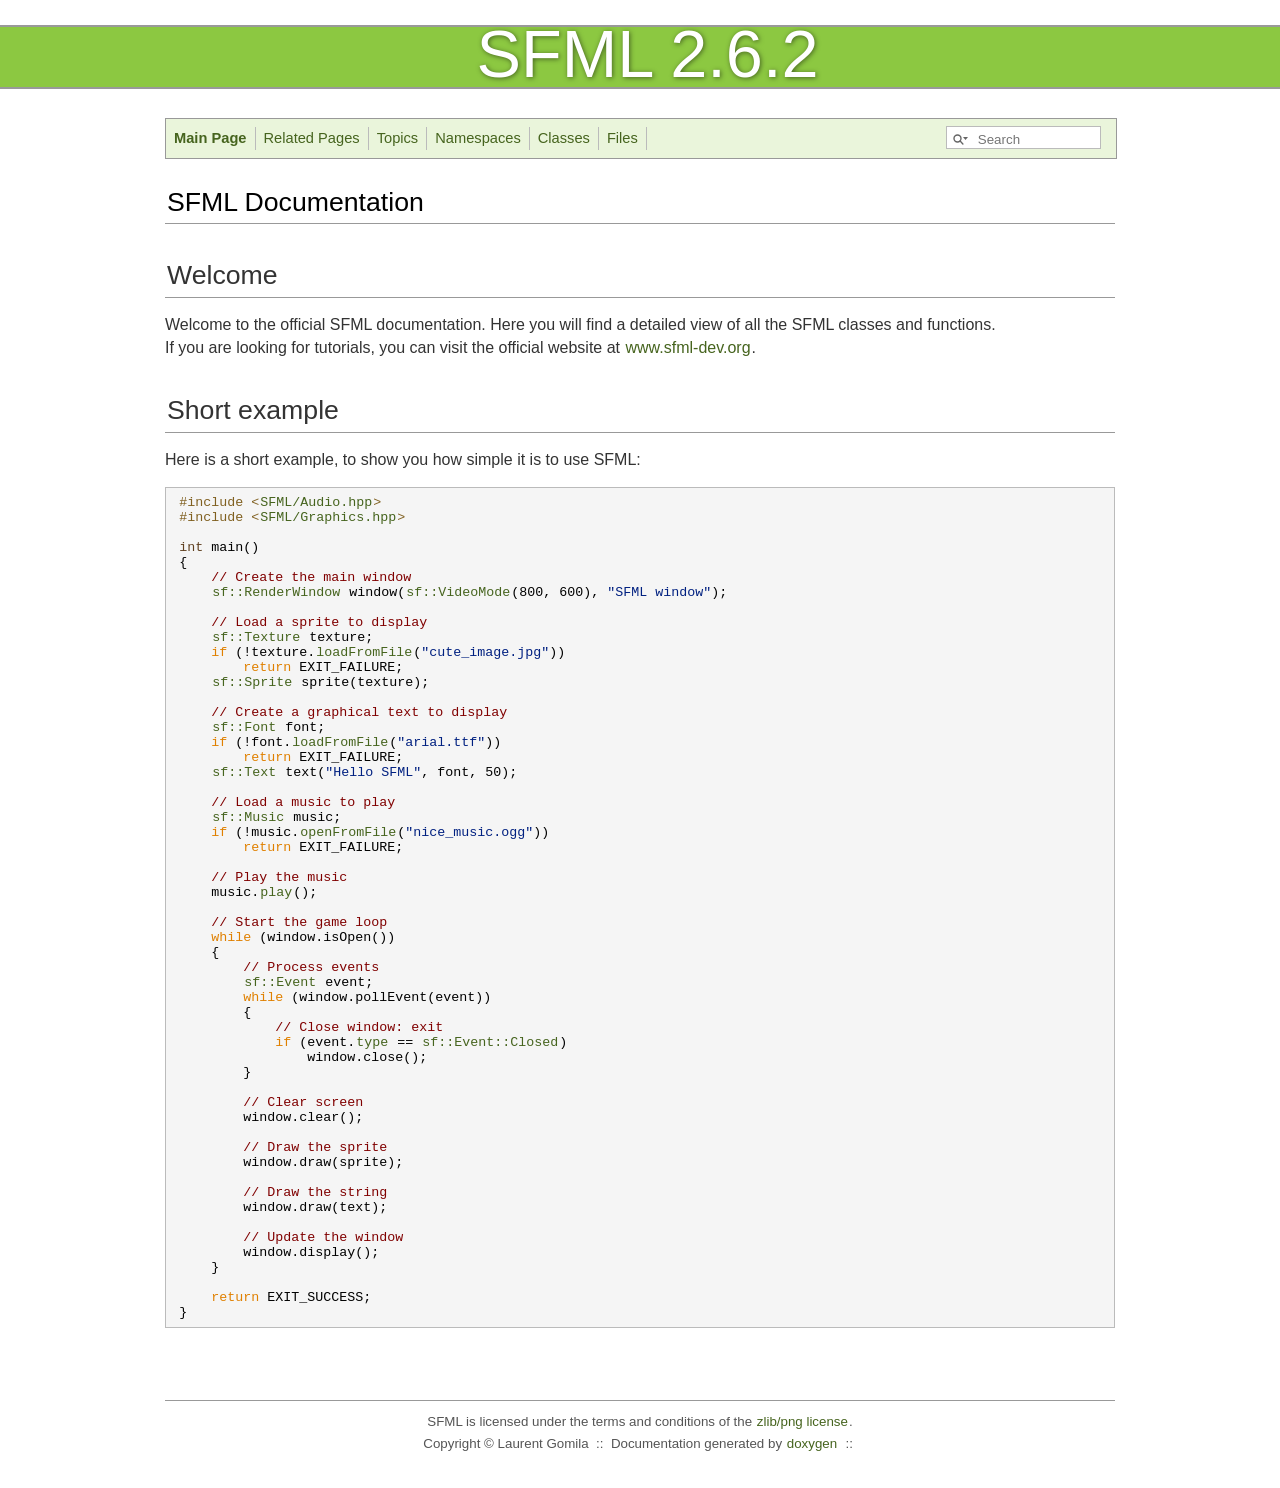
<file: Compiler/SFML-2.6.2/doc/SFML/html/index.html>
<!DOCTYPE html PUBLIC "-//W3C//DTD XHTML 1.0 Transitional//EN" "http://www.w3.org/TR/xhtml1/DTD/xhtml1-transitional.dtd">
<html xmlns="http://www.w3.org/1999/xhtml">
    <head>
        <title>SFML - Simple and Fast Multimedia Library</title>
        <meta http-equiv="Content-Type" content="text/html;charset=UTF-8" />
        <link rel="stylesheet" type="text/css" href="doxygen.css" title="default" media="screen,print" />
        <script type="text/javascript" src="jquery.js"></script>
        <script type="text/javascript" src="dynsections.js"></script>
        <script type="text/javascript" src="clipboard.js"></script>
        <script type="text/javascript" src="cookie.js"></script>
        <link rel="stylesheet" type="text/css" href="search/search.css" />
        <link rel="stylesheet" type="text/css" href="searchOverrides.css" />
        <script type="text/javascript" src="search/searchdata.js"></script>
        <script type="text/javascript" src="search/search.js"></script>
        <script type="text/javascript">
        /* @license magnet:?xt=urn:btih:d3d9a9a6595521f9666a5e94cc830dab83b65699&amp;dn=expat.txt MIT */
          $(document).ready(function() { init_search(); });
        /* @license-end */
        </script>
    </head>
    <body>
        <div id="banner-container">
            <div id="banner">
                <span id="sfml">SFML 2.6.2</span>
            </div>
        </div>
        <div id="content">
            <div>
<!-- Generated by Doxygen 1.12.0 -->
<script type="text/javascript">
/* @license magnet:?xt=urn:btih:d3d9a9a6595521f9666a5e94cc830dab83b65699&amp;dn=expat.txt MIT */
var searchBox = new SearchBox("searchBox", "search/",'.html');
/* @license-end */
</script>
<script type="text/javascript">
/* @license magnet:?xt=urn:btih:d3d9a9a6595521f9666a5e94cc830dab83b65699&amp;dn=expat.txt MIT */
$(function() { codefold.init(0); });
/* @license-end */
</script>
  <div id="navrow1" class="tabs">
    <ul class="tablist">
      <li class="current"><a href="index.html"><span>Main&#160;Page</span></a></li>
      <li><a href="pages.html"><span>Related&#160;Pages</span></a></li>
      <li><a href="topics.html"><span>Topics</span></a></li>
      <li><a href="namespaces.html"><span>Namespaces</span></a></li>
      <li><a href="annotated.html"><span>Classes</span></a></li>
      <li><a href="files.html"><span>Files</span></a></li>
      <li>
        <div id="MSearchBox" class="MSearchBoxInactive">
        <span class="left">
          <span id="MSearchSelect"                onmouseover="return searchBox.OnSearchSelectShow()"                onmouseout="return searchBox.OnSearchSelectHide()">&#160;</span>
          <input type="text" id="MSearchField" value="" placeholder="Search" accesskey="S"
               onfocus="searchBox.OnSearchFieldFocus(true)" 
               onblur="searchBox.OnSearchFieldFocus(false)" 
               onkeyup="searchBox.OnSearchFieldChange(event)"/>
          </span><span class="right">
            <a id="MSearchClose" href="javascript:searchBox.CloseResultsWindow()"><img id="MSearchCloseImg" border="0" src="search/close.svg" alt=""/></a>
          </span>
        </div>
      </li>
    </ul>
  </div>
</div><!-- top -->
<div id="doc-content">
<script type="text/javascript">
/* @license magnet:?xt=urn:btih:d3d9a9a6595521f9666a5e94cc830dab83b65699&amp;dn=expat.txt MIT */
$(function(){ initResizable(false); });
/* @license-end */
</script>
<!-- window showing the filter options -->
<div id="MSearchSelectWindow"
     onmouseover="return searchBox.OnSearchSelectShow()"
     onmouseout="return searchBox.OnSearchSelectHide()"
     onkeydown="return searchBox.OnSearchSelectKey(event)">
</div>

<!-- iframe showing the search results (closed by default) -->
<div id="MSearchResultsWindow">
<div id="MSearchResults">
<div class="SRPage">
<div id="SRIndex">
<div id="SRResults"></div>
<div class="SRStatus" id="Loading">Loading...</div>
<div class="SRStatus" id="Searching">Searching...</div>
<div class="SRStatus" id="NoMatches">No Matches</div>
</div>
</div>
</div>
</div>

<div><div class="header">
  <div class="headertitle"><div class="title">SFML Documentation </div></div>
</div><!--header-->
<div class="contents">
<div class="textblock"><h1><a class="anchor" id="welcome"></a>
Welcome</h1>
<p>Welcome to the official SFML documentation. Here you will find a detailed view of all the SFML classes and functions. <br  />
 If you are looking for tutorials, you can visit the official website at <a href="https://www.sfml-dev.org/">www.sfml-dev.org</a>.</p>
<h1><a class="anchor" id="example"></a>
Short example</h1>
<p>Here is a short example, to show you how simple it is to use SFML:</p>
<div class="fragment"><div class="line"><span class="preprocessor">#include &lt;<a class="code" href="Audio_8hpp.html">SFML/Audio.hpp</a>&gt;</span></div>
<div class="line"><span class="preprocessor">#include &lt;<a class="code" href="Graphics_8hpp.html">SFML/Graphics.hpp</a>&gt;</span></div>
<div class="line"> </div>
<div class="line"><span class="keywordtype">int</span> main()</div>
<div class="line">{</div>
<div class="line">    <span class="comment">// Create the main window</span></div>
<div class="line">    <a class="code hl_class" href="classsf_1_1RenderWindow.html">sf::RenderWindow</a> window(<a class="code hl_class" href="classsf_1_1VideoMode.html">sf::VideoMode</a>(800, 600), <span class="stringliteral">&quot;SFML window&quot;</span>);</div>
<div class="line"> </div>
<div class="line">    <span class="comment">// Load a sprite to display</span></div>
<div class="line">    <a class="code hl_class" href="classsf_1_1Texture.html">sf::Texture</a> texture;</div>
<div class="line">    <span class="keywordflow">if</span> (!texture.<a class="code hl_function" href="classsf_1_1Texture.html#a8e1b56eabfe33e2e0e1cb03712c7fcc7">loadFromFile</a>(<span class="stringliteral">&quot;cute_image.jpg&quot;</span>))</div>
<div class="line">        <span class="keywordflow">return</span> EXIT_FAILURE;</div>
<div class="line">    <a class="code hl_class" href="classsf_1_1Sprite.html">sf::Sprite</a> sprite(texture);</div>
<div class="line"> </div>
<div class="line">    <span class="comment">// Create a graphical text to display</span></div>
<div class="line">    <a class="code hl_class" href="classsf_1_1Font.html">sf::Font</a> font;</div>
<div class="line">    <span class="keywordflow">if</span> (!font.<a class="code hl_function" href="classsf_1_1Font.html#ab020052ef4e01f6c749a85571c0f3fd1">loadFromFile</a>(<span class="stringliteral">&quot;arial.ttf&quot;</span>))</div>
<div class="line">        <span class="keywordflow">return</span> EXIT_FAILURE;</div>
<div class="line">    <a class="code hl_class" href="classsf_1_1Text.html">sf::Text</a> text(<span class="stringliteral">&quot;Hello SFML&quot;</span>, font, 50);</div>
<div class="line"> </div>
<div class="line">    <span class="comment">// Load a music to play</span></div>
<div class="line">    <a class="code hl_class" href="classsf_1_1Music.html">sf::Music</a> music;</div>
<div class="line">    <span class="keywordflow">if</span> (!music.<a class="code hl_function" href="classsf_1_1Music.html#a3edc66e5f5b3f11e84b90eaec9c7d7c0">openFromFile</a>(<span class="stringliteral">&quot;nice_music.ogg&quot;</span>))</div>
<div class="line">        <span class="keywordflow">return</span> EXIT_FAILURE;</div>
<div class="line"> </div>
<div class="line">    <span class="comment">// Play the music</span></div>
<div class="line">    music.<a class="code hl_function" href="classsf_1_1SoundStream.html#afdc08b69cab5f243d9324940a85a1144">play</a>();</div>
<div class="line"> </div>
<div class="line">    <span class="comment">// Start the game loop</span></div>
<div class="line">    <span class="keywordflow">while</span> (window.isOpen())</div>
<div class="line">    {</div>
<div class="line">        <span class="comment">// Process events</span></div>
<div class="line">        <a class="code hl_class" href="classsf_1_1Event.html">sf::Event</a> event;</div>
<div class="line">        <span class="keywordflow">while</span> (window.pollEvent(event))</div>
<div class="line">        {</div>
<div class="line">            <span class="comment">// Close window: exit</span></div>
<div class="line">            <span class="keywordflow">if</span> (event.<a class="code hl_variable" href="classsf_1_1Event.html#adf2f8044f713fd9d6019077b0d1ffe0a">type</a> == <a class="code hl_enumvalue" href="classsf_1_1Event.html#af41fa9ed45c02449030699f671331d4aa316e4212e083f1dce79efd8d9e9c0a95">sf::Event::Closed</a>)</div>
<div class="line">                window.close();</div>
<div class="line">        }</div>
<div class="line"> </div>
<div class="line">        <span class="comment">// Clear screen</span></div>
<div class="line">        window.clear();</div>
<div class="line"> </div>
<div class="line">        <span class="comment">// Draw the sprite</span></div>
<div class="line">        window.draw(sprite);</div>
<div class="line"> </div>
<div class="line">        <span class="comment">// Draw the string</span></div>
<div class="line">        window.draw(text);</div>
<div class="line"> </div>
<div class="line">        <span class="comment">// Update the window</span></div>
<div class="line">        window.display();</div>
<div class="line">    }</div>
<div class="line"> </div>
<div class="line">    <span class="keywordflow">return</span> EXIT_SUCCESS;</div>
<div class="line">}</div>
<div class="ttc" id="aAudio_8hpp_html"><div class="ttname"><a href="Audio_8hpp.html">Audio.hpp</a></div></div>
<div class="ttc" id="aGraphics_8hpp_html"><div class="ttname"><a href="Graphics_8hpp.html">Graphics.hpp</a></div></div>
<div class="ttc" id="aclasssf_1_1Event_html"><div class="ttname"><a href="classsf_1_1Event.html">sf::Event</a></div><div class="ttdoc">Defines a system event and its parameters.</div><div class="ttdef"><b>Definition</b> <a href="Event_8hpp_source.html#l00044">Event.hpp:45</a></div></div>
<div class="ttc" id="aclasssf_1_1Event_html_adf2f8044f713fd9d6019077b0d1ffe0a"><div class="ttname"><a href="classsf_1_1Event.html#adf2f8044f713fd9d6019077b0d1ffe0a">sf::Event::type</a></div><div class="ttdeci">EventType type</div><div class="ttdoc">Type of the event.</div><div class="ttdef"><b>Definition</b> <a href="Event_8hpp_source.html#l00220">Event.hpp:220</a></div></div>
<div class="ttc" id="aclasssf_1_1Event_html_af41fa9ed45c02449030699f671331d4aa316e4212e083f1dce79efd8d9e9c0a95"><div class="ttname"><a href="classsf_1_1Event.html#af41fa9ed45c02449030699f671331d4aa316e4212e083f1dce79efd8d9e9c0a95">sf::Event::Closed</a></div><div class="ttdeci">@ Closed</div><div class="ttdoc">The window requested to be closed (no data)</div><div class="ttdef"><b>Definition</b> <a href="Event_8hpp_source.html#l00190">Event.hpp:190</a></div></div>
<div class="ttc" id="aclasssf_1_1Font_html"><div class="ttname"><a href="classsf_1_1Font.html">sf::Font</a></div><div class="ttdoc">Class for loading and manipulating character fonts.</div><div class="ttdef"><b>Definition</b> <a href="Font_8hpp_source.html#l00048">Font.hpp:49</a></div></div>
<div class="ttc" id="aclasssf_1_1Font_html_ab020052ef4e01f6c749a85571c0f3fd1"><div class="ttname"><a href="classsf_1_1Font.html#ab020052ef4e01f6c749a85571c0f3fd1">sf::Font::loadFromFile</a></div><div class="ttdeci">bool loadFromFile(const std::string &amp;filename)</div><div class="ttdoc">Load the font from a file.</div></div>
<div class="ttc" id="aclasssf_1_1Music_html"><div class="ttname"><a href="classsf_1_1Music.html">sf::Music</a></div><div class="ttdoc">Streamed music played from an audio file.</div><div class="ttdef"><b>Definition</b> <a href="Music_8hpp_source.html#l00048">Music.hpp:49</a></div></div>
<div class="ttc" id="aclasssf_1_1Music_html_a3edc66e5f5b3f11e84b90eaec9c7d7c0"><div class="ttname"><a href="classsf_1_1Music.html#a3edc66e5f5b3f11e84b90eaec9c7d7c0">sf::Music::openFromFile</a></div><div class="ttdeci">bool openFromFile(const std::string &amp;filename)</div><div class="ttdoc">Open a music from an audio file.</div></div>
<div class="ttc" id="aclasssf_1_1RenderWindow_html"><div class="ttname"><a href="classsf_1_1RenderWindow.html">sf::RenderWindow</a></div><div class="ttdoc">Window that can serve as a target for 2D drawing.</div><div class="ttdef"><b>Definition</b> <a href="RenderWindow_8hpp_source.html#l00044">RenderWindow.hpp:45</a></div></div>
<div class="ttc" id="aclasssf_1_1SoundStream_html_afdc08b69cab5f243d9324940a85a1144"><div class="ttname"><a href="classsf_1_1SoundStream.html#afdc08b69cab5f243d9324940a85a1144">sf::SoundStream::play</a></div><div class="ttdeci">void play()</div><div class="ttdoc">Start or resume playing the audio stream.</div></div>
<div class="ttc" id="aclasssf_1_1Sprite_html"><div class="ttname"><a href="classsf_1_1Sprite.html">sf::Sprite</a></div><div class="ttdoc">Drawable representation of a texture, with its own transformations, color, etc.</div><div class="ttdef"><b>Definition</b> <a href="Sprite_8hpp_source.html#l00047">Sprite.hpp:48</a></div></div>
<div class="ttc" id="aclasssf_1_1Text_html"><div class="ttname"><a href="classsf_1_1Text.html">sf::Text</a></div><div class="ttdoc">Graphical text that can be drawn to a render target.</div><div class="ttdef"><b>Definition</b> <a href="Text_8hpp_source.html#l00048">Text.hpp:49</a></div></div>
<div class="ttc" id="aclasssf_1_1Texture_html"><div class="ttname"><a href="classsf_1_1Texture.html">sf::Texture</a></div><div class="ttdoc">Image living on the graphics card that can be used for drawing.</div><div class="ttdef"><b>Definition</b> <a href="Texture_8hpp_source.html#l00048">Texture.hpp:49</a></div></div>
<div class="ttc" id="aclasssf_1_1Texture_html_a8e1b56eabfe33e2e0e1cb03712c7fcc7"><div class="ttname"><a href="classsf_1_1Texture.html#a8e1b56eabfe33e2e0e1cb03712c7fcc7">sf::Texture::loadFromFile</a></div><div class="ttdeci">bool loadFromFile(const std::string &amp;filename, const IntRect &amp;area=IntRect())</div><div class="ttdoc">Load the texture from a file on disk.</div></div>
<div class="ttc" id="aclasssf_1_1VideoMode_html"><div class="ttname"><a href="classsf_1_1VideoMode.html">sf::VideoMode</a></div><div class="ttdoc">VideoMode defines a video mode (width, height, bpp)</div><div class="ttdef"><b>Definition</b> <a href="VideoMode_8hpp_source.html#l00041">VideoMode.hpp:42</a></div></div>
</div><!-- fragment --> </div></div><!-- PageDoc -->
<a href="doxygen_crawl.html"></a>
</div><!-- contents -->
        </div>
        <div id="footer-container">
            <div id="footer">
                SFML is licensed under the terms and conditions of the <a href="https://www.sfml-dev.org/license.php">zlib/png license</a>.<br />
                Copyright &copy; Laurent Gomila &nbsp;::&nbsp;
                Documentation generated by <a href="http://www.doxygen.org/" title="doxygen website">doxygen</a> &nbsp;::&nbsp;
            </div>
        </div>
    </body>
</html>
</file>
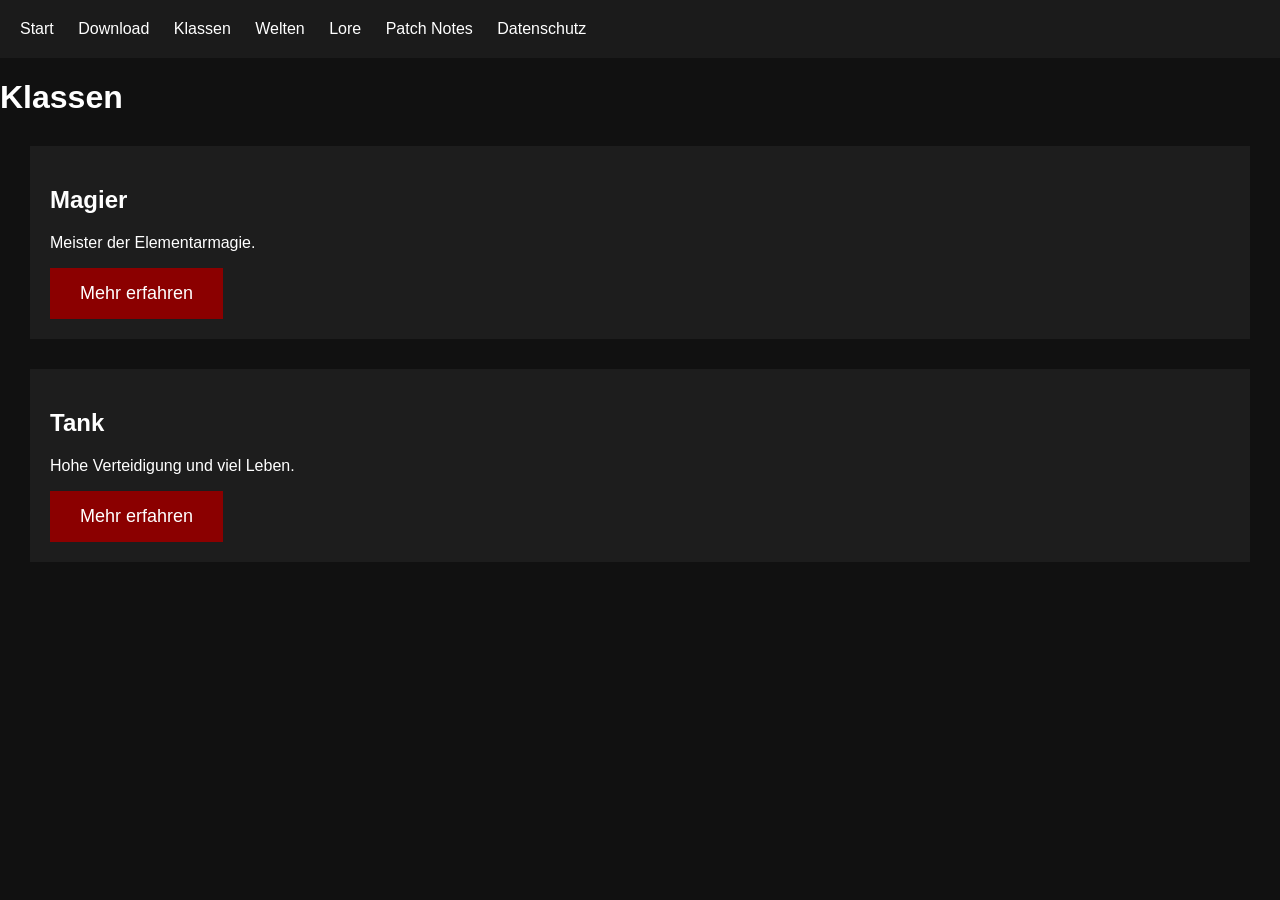
<file: Website/klassen.html>
<!DOCTYPE html>
<html lang="de">
<link rel="stylesheet" href="/Website/style.css">
<head>
    <meta charset="UTF-8">
    <title>Klassen</title>

    <link rel="stylesheet" href="style.css">
</head>

<body>

<nav>
    <a href="/Website/index.html">Start</a>
    <a href="/Website/download.html">Download</a>
    <a href="/Website/klassen.html">Klassen</a>
    <a href="/Website/welten.html">Welten</a>
    <a href="/Website/lore.html">Lore</a>
    <a href="/Website/patchnotes.html">Patch Notes</a>
    <a href="/Website/datenschutz.html">Datenschutz</a>
</nav>

<h1>Klassen</h1>

<div class="klasse">

    <h2>Magier</h2>

    <p>
        Meister der Elementarmagie.
    </p>

    <a href="klassen/magier.html">
        <button>Mehr erfahren</button>
    </a>

</div>

<div class="klasse">

    <h2>Tank</h2>

    <p>
        Hohe Verteidigung und viel Leben.
    </p>

    <a href="klassen/tank.html">
        <button>Mehr erfahren</button>
    </a>

</div>

</body>
</html>
</file>
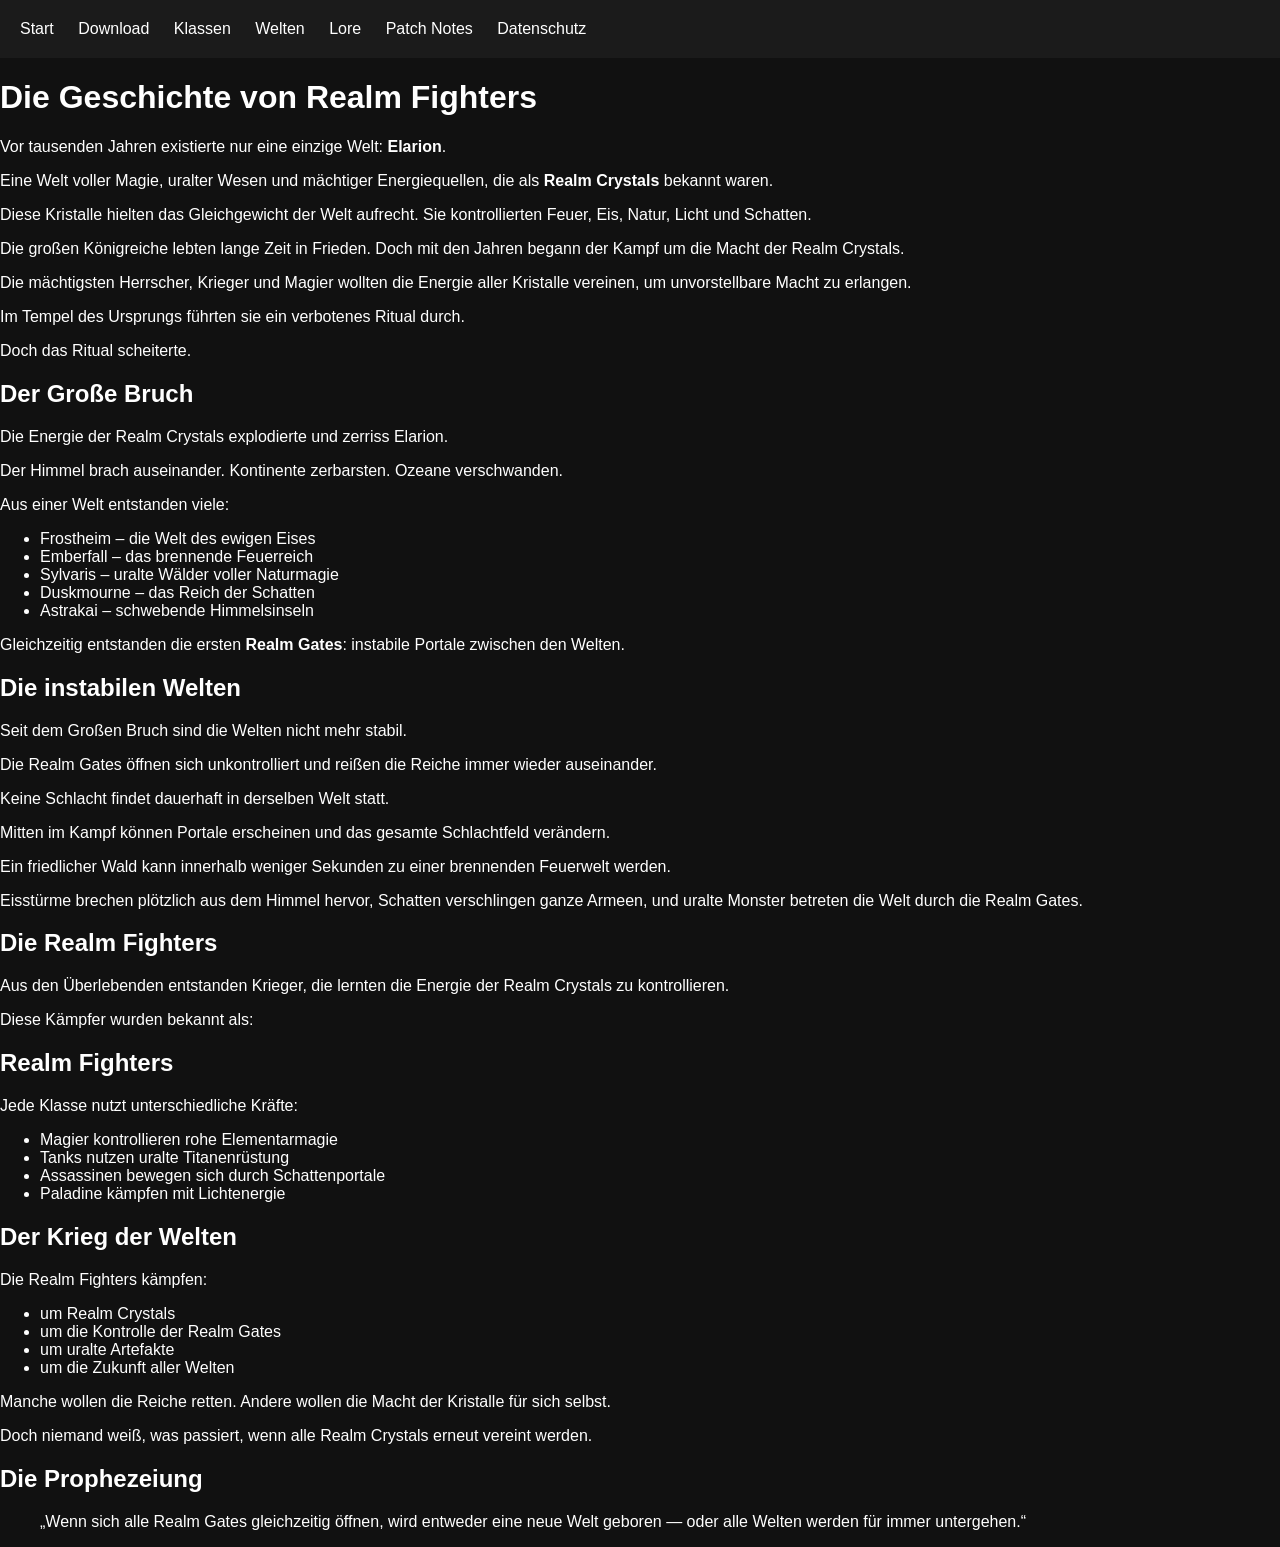
<file: Website/lore.html>
<!DOCTYPE html>
<html lang="de">

<head>
    <meta charset="UTF-8">
    <title>Lore - Realm Fighters</title>

    <link rel="stylesheet" href="/Website/style.css">
</head>

<body>

<nav>
    <a href="/Website/index.html">Start</a>
    <a href="/Website/download.html">Download</a>
    <a href="/Website/klassen.html">Klassen</a>
    <a href="/Website/welten.html">Welten</a>
    <a href="/Website/lore.html">Lore</a>
    <a href="/Website/patchnotes.html">Patch Notes</a>
    <a href="/Website/datenschutz.html">Datenschutz</a>
   
</nav>

<div class="content">

    <h1>Die Geschichte von Realm Fighters</h1>

    <p>
        Vor tausenden Jahren existierte nur eine einzige Welt:
        <strong>Elarion</strong>.
    </p>

    <p>
        Eine Welt voller Magie, uralter Wesen und mächtiger Energiequellen,
        die als <strong>Realm Crystals</strong> bekannt waren.
    </p>

    <p>
        Diese Kristalle hielten das Gleichgewicht der Welt aufrecht.
        Sie kontrollierten Feuer, Eis, Natur, Licht und Schatten.
    </p>

    <p>
        Die großen Königreiche lebten lange Zeit in Frieden.
        Doch mit den Jahren begann der Kampf um die Macht der Realm Crystals.
    </p>

    <p>
        Die mächtigsten Herrscher, Krieger und Magier wollten die Energie
        aller Kristalle vereinen, um unvorstellbare Macht zu erlangen.
    </p>

    <p>
        Im Tempel des Ursprungs führten sie ein verbotenes Ritual durch.
    </p>

    <p>
        Doch das Ritual scheiterte.
    </p>

    <h2>Der Große Bruch</h2>

    <p>
        Die Energie der Realm Crystals explodierte
        und zerriss Elarion.
    </p>

    <p>
        Der Himmel brach auseinander.
        Kontinente zerbarsten.
        Ozeane verschwanden.
    </p>

    <p>
        Aus einer Welt entstanden viele:
    </p>

    <ul>
        <li>Frostheim – die Welt des ewigen Eises</li>
        <li>Emberfall – das brennende Feuerreich</li>
        <li>Sylvaris – uralte Wälder voller Naturmagie</li>
        <li>Duskmourne – das Reich der Schatten</li>
        <li>Astrakai – schwebende Himmelsinseln</li>
    </ul>

    <p>
        Gleichzeitig entstanden die ersten
        <strong>Realm Gates</strong>:
        instabile Portale zwischen den Welten.
    </p>

    <h2>Die instabilen Welten</h2>

    <p>
        Seit dem Großen Bruch sind die Welten nicht mehr stabil.
    </p>

    <p>
        Die Realm Gates öffnen sich unkontrolliert
        und reißen die Reiche immer wieder auseinander.
    </p>

    <p>
        Keine Schlacht findet dauerhaft in derselben Welt statt.
    </p>

    <p>
        Mitten im Kampf können Portale erscheinen
        und das gesamte Schlachtfeld verändern.
    </p>

    <p>
        Ein friedlicher Wald kann innerhalb weniger Sekunden
        zu einer brennenden Feuerwelt werden.
    </p>

    <p>
        Eisstürme brechen plötzlich aus dem Himmel hervor,
        Schatten verschlingen ganze Armeen,
        und uralte Monster betreten die Welt durch die Realm Gates.
    </p>

    <h2>Die Realm Fighters</h2>

    <p>
        Aus den Überlebenden entstanden Krieger,
        die lernten die Energie der Realm Crystals zu kontrollieren.
    </p>

    <p>
        Diese Kämpfer wurden bekannt als:
    </p>

    <h2>Realm Fighters</h2>

    <p>
        Jede Klasse nutzt unterschiedliche Kräfte:
    </p>

    <ul>
        <li>Magier kontrollieren rohe Elementarmagie</li>
        <li>Tanks nutzen uralte Titanenrüstung</li>
        <li>Assassinen bewegen sich durch Schattenportale</li>
        <li>Paladine kämpfen mit Lichtenergie</li>
    </ul>

    <h2>Der Krieg der Welten</h2>

    <p>
        Die Realm Fighters kämpfen:
    </p>

    <ul>
        <li>um Realm Crystals</li>
        <li>um die Kontrolle der Realm Gates</li>
        <li>um uralte Artefakte</li>
        <li>um die Zukunft aller Welten</li>
    </ul>

    <p>
        Manche wollen die Reiche retten.
        Andere wollen die Macht der Kristalle für sich selbst.
    </p>

    <p>
        Doch niemand weiß,
        was passiert,
        wenn alle Realm Crystals erneut vereint werden.
    </p>

    <h2>Die Prophezeiung</h2>

    <blockquote>
        „Wenn sich alle Realm Gates gleichzeitig öffnen,
        wird entweder eine neue Welt geboren —
        oder alle Welten werden für immer untergehen.“
    </blockquote>

</div>

</body>
</html>
</file>
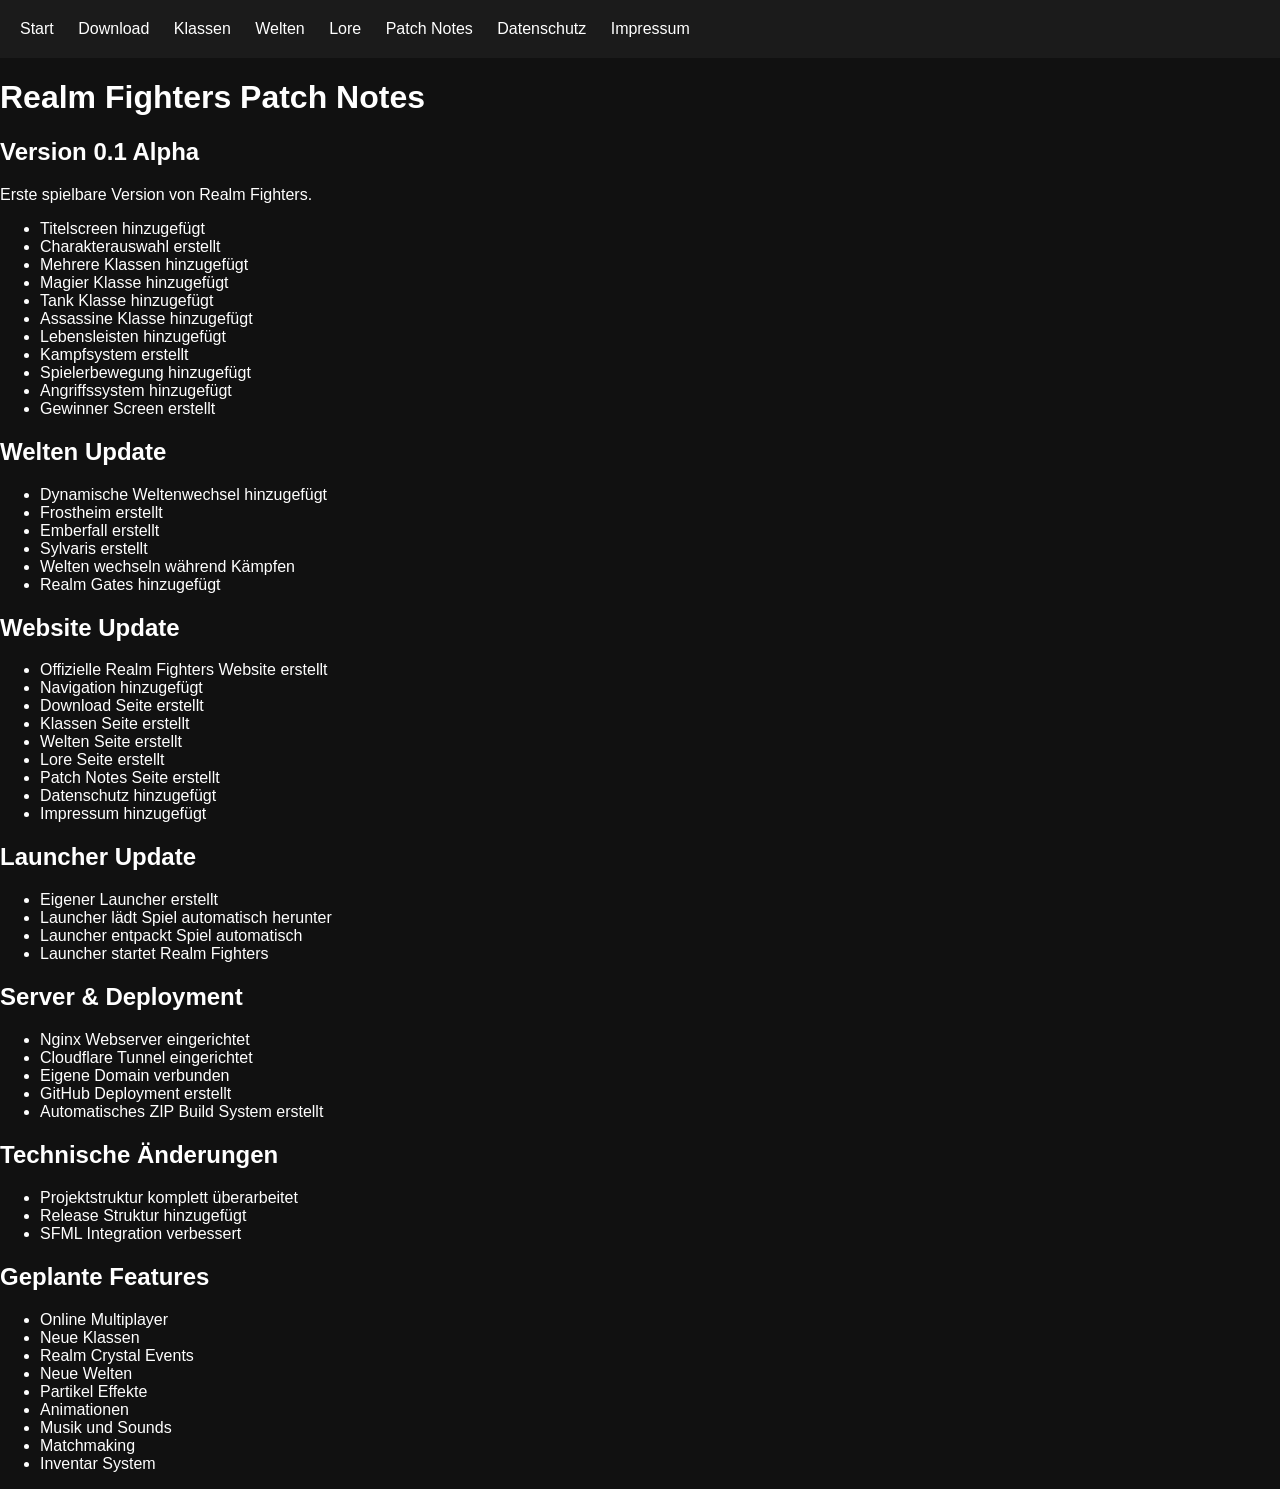
<file: Website/patchnotes.html>
<!DOCTYPE html>
<html lang="de">

<head>
    <meta charset="UTF-8">
    <title>Patch Notes - Realm Fighters</title>

    <link rel="stylesheet" href="/Website/style.css">
</head>

<body>

<nav>
    <a href="/Website/index.html">Start</a>
    <a href="/Website/download.html">Download</a>
    <a href="/Website/klassen.html">Klassen</a>
    <a href="/Website/welten.html">Welten</a>
    <a href="/Website/lore.html">Lore</a>
    <a href="/Website/patchnotes.html">Patch Notes</a>
    <a href="/Website/datenschutz.html">Datenschutz</a>
    <a href="/Website/impressum.html">Impressum</a>
</nav>

<div class="content">

    <h1>Realm Fighters Patch Notes</h1>

    <h2>Version 0.1 Alpha</h2>

    <p>
        Erste spielbare Version von Realm Fighters.
    </p>

    <ul>
        <li>Titelscreen hinzugefügt</li>
        <li>Charakterauswahl erstellt</li>
        <li>Mehrere Klassen hinzugefügt</li>
        <li>Magier Klasse hinzugefügt</li>
        <li>Tank Klasse hinzugefügt</li>
        <li>Assassine Klasse hinzugefügt</li>
        <li>Lebensleisten hinzugefügt</li>
        <li>Kampfsystem erstellt</li>
        <li>Spielerbewegung hinzugefügt</li>
        <li>Angriffssystem hinzugefügt</li>
        <li>Gewinner Screen erstellt</li>
    </ul>

    <h2>Welten Update</h2>

    <ul>
        <li>Dynamische Weltenwechsel hinzugefügt</li>
        <li>Frostheim erstellt</li>
        <li>Emberfall erstellt</li>
        <li>Sylvaris erstellt</li>
        <li>Welten wechseln während Kämpfen</li>
        <li>Realm Gates hinzugefügt</li>
    </ul>

    <h2>Website Update</h2>

    <ul>
        <li>Offizielle Realm Fighters Website erstellt</li>
        <li>Navigation hinzugefügt</li>
        <li>Download Seite erstellt</li>
        <li>Klassen Seite erstellt</li>
        <li>Welten Seite erstellt</li>
        <li>Lore Seite erstellt</li>
        <li>Patch Notes Seite erstellt</li>
        <li>Datenschutz hinzugefügt</li>
        <li>Impressum hinzugefügt</li>
    </ul>

    <h2>Launcher Update</h2>

    <ul>
        <li>Eigener Launcher erstellt</li>
        <li>Launcher lädt Spiel automatisch herunter</li>
        <li>Launcher entpackt Spiel automatisch</li>
        <li>Launcher startet Realm Fighters</li>
    </ul>

    <h2>Server & Deployment</h2>

    <ul>
        <li>Nginx Webserver eingerichtet</li>
        <li>Cloudflare Tunnel eingerichtet</li>
        <li>Eigene Domain verbunden</li>
        <li>GitHub Deployment erstellt</li>
        <li>Automatisches ZIP Build System erstellt</li>
    </ul>

    <h2>Technische Änderungen</h2>

    <ul>
        <li>Projektstruktur komplett überarbeitet</li>
        <li>Release Struktur hinzugefügt</li>
        <li>SFML Integration verbessert</li>
    </ul>

    <h2>Geplante Features</h2>

    <ul>
        <li>Online Multiplayer</li>
        <li>Neue Klassen</li>
        <li>Realm Crystal Events</li>
        <li>Neue Welten</li>
        <li>Partikel Effekte</li>
        <li>Animationen</li>
        <li>Musik und Sounds</li>
        <li>Matchmaking</li>
        <li>Inventar System</li>
    </ul>

</div>

</body>
</html>
</file>
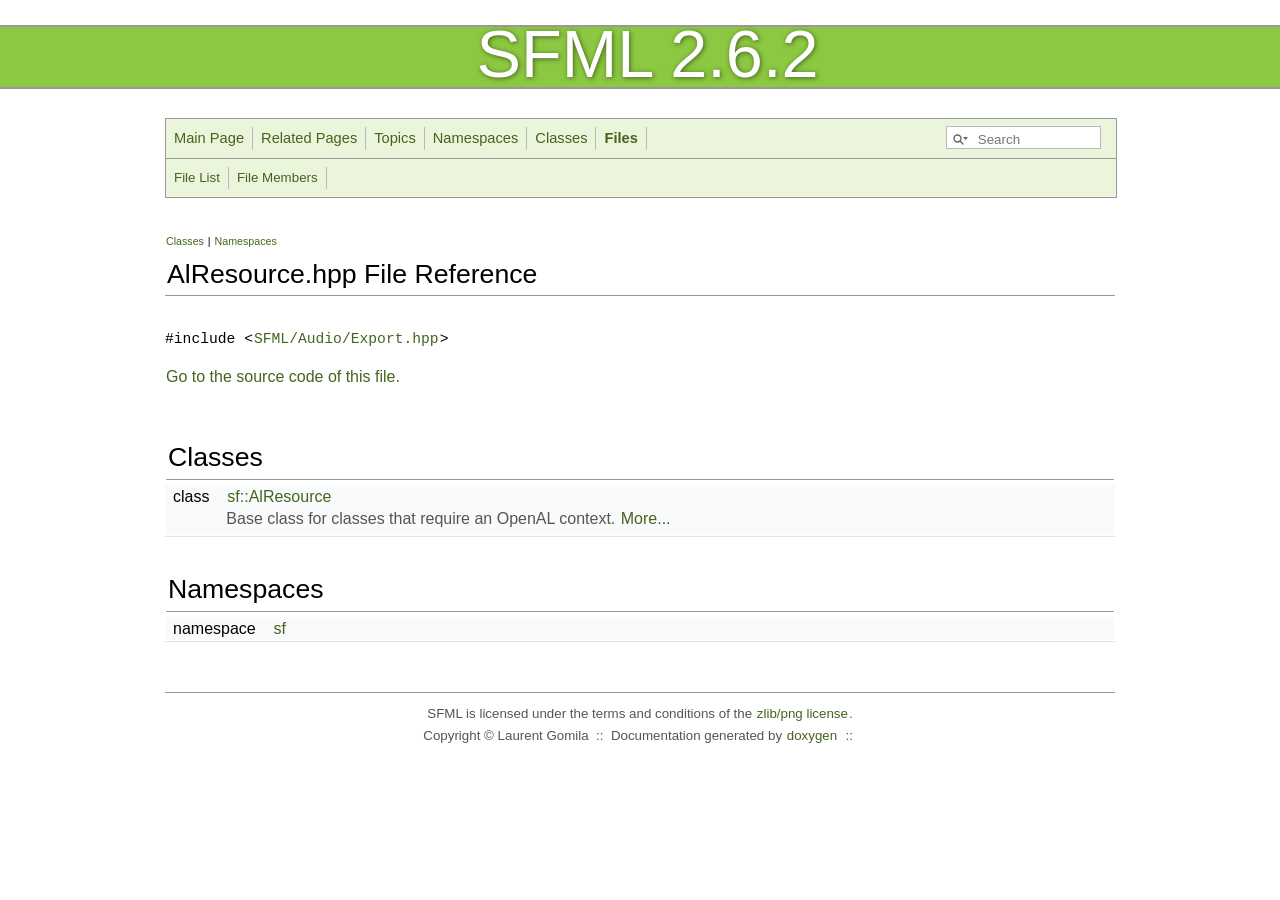
<file: Compiler/SFML-2.6.2/doc/SFML/html/AlResource_8hpp.html>
<!DOCTYPE html PUBLIC "-//W3C//DTD XHTML 1.0 Transitional//EN" "http://www.w3.org/TR/xhtml1/DTD/xhtml1-transitional.dtd">
<html xmlns="http://www.w3.org/1999/xhtml">
    <head>
        <title>SFML - Simple and Fast Multimedia Library</title>
        <meta http-equiv="Content-Type" content="text/html;charset=UTF-8" />
        <link rel="stylesheet" type="text/css" href="doxygen.css" title="default" media="screen,print" />
        <script type="text/javascript" src="jquery.js"></script>
        <script type="text/javascript" src="dynsections.js"></script>
        <script type="text/javascript" src="clipboard.js"></script>
        <script type="text/javascript" src="cookie.js"></script>
        <link rel="stylesheet" type="text/css" href="search/search.css" />
        <link rel="stylesheet" type="text/css" href="searchOverrides.css" />
        <script type="text/javascript" src="search/searchdata.js"></script>
        <script type="text/javascript" src="search/search.js"></script>
        <script type="text/javascript">
        /* @license magnet:?xt=urn:btih:d3d9a9a6595521f9666a5e94cc830dab83b65699&amp;dn=expat.txt MIT */
          $(document).ready(function() { init_search(); });
        /* @license-end */
        </script>
    </head>
    <body>
        <div id="banner-container">
            <div id="banner">
                <span id="sfml">SFML 2.6.2</span>
            </div>
        </div>
        <div id="content">
            <div>
<!-- Generated by Doxygen 1.12.0 -->
<script type="text/javascript">
/* @license magnet:?xt=urn:btih:d3d9a9a6595521f9666a5e94cc830dab83b65699&amp;dn=expat.txt MIT */
var searchBox = new SearchBox("searchBox", "search/",'.html');
/* @license-end */
</script>
<script type="text/javascript">
/* @license magnet:?xt=urn:btih:d3d9a9a6595521f9666a5e94cc830dab83b65699&amp;dn=expat.txt MIT */
$(function() { codefold.init(0); });
/* @license-end */
</script>
  <div id="navrow1" class="tabs">
    <ul class="tablist">
      <li><a href="index.html"><span>Main&#160;Page</span></a></li>
      <li><a href="pages.html"><span>Related&#160;Pages</span></a></li>
      <li><a href="topics.html"><span>Topics</span></a></li>
      <li><a href="namespaces.html"><span>Namespaces</span></a></li>
      <li><a href="annotated.html"><span>Classes</span></a></li>
      <li class="current"><a href="files.html"><span>Files</span></a></li>
      <li>
        <div id="MSearchBox" class="MSearchBoxInactive">
        <span class="left">
          <span id="MSearchSelect"                onmouseover="return searchBox.OnSearchSelectShow()"                onmouseout="return searchBox.OnSearchSelectHide()">&#160;</span>
          <input type="text" id="MSearchField" value="" placeholder="Search" accesskey="S"
               onfocus="searchBox.OnSearchFieldFocus(true)" 
               onblur="searchBox.OnSearchFieldFocus(false)" 
               onkeyup="searchBox.OnSearchFieldChange(event)"/>
          </span><span class="right">
            <a id="MSearchClose" href="javascript:searchBox.CloseResultsWindow()"><img id="MSearchCloseImg" border="0" src="search/close.svg" alt=""/></a>
          </span>
        </div>
      </li>
    </ul>
  </div>
  <div id="navrow2" class="tabs2">
    <ul class="tablist">
      <li><a href="files.html"><span>File&#160;List</span></a></li>
      <li><a href="globals.html"><span>File&#160;Members</span></a></li>
    </ul>
  </div>
<script type="text/javascript">
/* @license magnet:?xt=urn:btih:d3d9a9a6595521f9666a5e94cc830dab83b65699&amp;dn=expat.txt MIT */
$(function(){ initResizable(false); });
/* @license-end */
</script>
<!-- window showing the filter options -->
<div id="MSearchSelectWindow"
     onmouseover="return searchBox.OnSearchSelectShow()"
     onmouseout="return searchBox.OnSearchSelectHide()"
     onkeydown="return searchBox.OnSearchSelectKey(event)">
</div>

<!-- iframe showing the search results (closed by default) -->
<div id="MSearchResultsWindow">
<div id="MSearchResults">
<div class="SRPage">
<div id="SRIndex">
<div id="SRResults"></div>
<div class="SRStatus" id="Loading">Loading...</div>
<div class="SRStatus" id="Searching">Searching...</div>
<div class="SRStatus" id="NoMatches">No Matches</div>
</div>
</div>
</div>
</div>

<div id="nav-path" class="navpath">
  <ul>
<li class="navelem"><a class="el" href="dir_d44c64559bbebec7f509842c48db8b23.html">include</a></li><li class="navelem"><a class="el" href="dir_c0a853e81d6f1c1f0a3eb7a27dc24256.html">SFML</a></li><li class="navelem"><a class="el" href="dir_dd49ddb3ba8035e4a328f8c5f31cda7e.html">Audio</a></li>  </ul>
</div>
</div><!-- top -->
<div id="doc-content">
<div class="header">
  <div class="summary">
<a href="#nested-classes">Classes</a> &#124;
<a href="#namespaces">Namespaces</a>  </div>
  <div class="headertitle"><div class="title">AlResource.hpp File Reference</div></div>
</div><!--header-->
<div class="contents">
<div class="textblock"><code>#include &lt;<a class="el" href="Audio_2Export_8hpp_source.html">SFML/Audio/Export.hpp</a>&gt;</code><br />
</div>
<p><a href="AlResource_8hpp_source.html">Go to the source code of this file.</a></p>
<table class="memberdecls">
<tr class="heading"><td colspan="2"><h2 class="groupheader"><a id="nested-classes" name="nested-classes"></a>
Classes</h2></td></tr>
<tr class="memitem:"><td class="memItemLeft" align="right" valign="top">class &#160;</td><td class="memItemRight" valign="bottom"><a class="el" href="classsf_1_1AlResource.html">sf::AlResource</a></td></tr>
<tr class="memdesc:"><td class="mdescLeft">&#160;</td><td class="mdescRight">Base class for classes that require an OpenAL context.  <a href="classsf_1_1AlResource.html#details">More...</a><br /></td></tr>
<tr class="separator:"><td class="memSeparator" colspan="2">&#160;</td></tr>
</table><table class="memberdecls">
<tr class="heading"><td colspan="2"><h2 class="groupheader"><a id="namespaces" name="namespaces"></a>
Namespaces</h2></td></tr>
<tr class="memitem:"><td class="memItemLeft" align="right" valign="top">namespace &#160;</td><td class="memItemRight" valign="bottom"><a class="el" href="namespacesf.html">sf</a></td></tr>
<tr class="separator:"><td class="memSeparator" colspan="2">&#160;</td></tr>
</table>
</div><!-- contents -->
        </div>
        <div id="footer-container">
            <div id="footer">
                SFML is licensed under the terms and conditions of the <a href="https://www.sfml-dev.org/license.php">zlib/png license</a>.<br />
                Copyright &copy; Laurent Gomila &nbsp;::&nbsp;
                Documentation generated by <a href="http://www.doxygen.org/" title="doxygen website">doxygen</a> &nbsp;::&nbsp;
            </div>
        </div>
    </body>
</html>
</file>
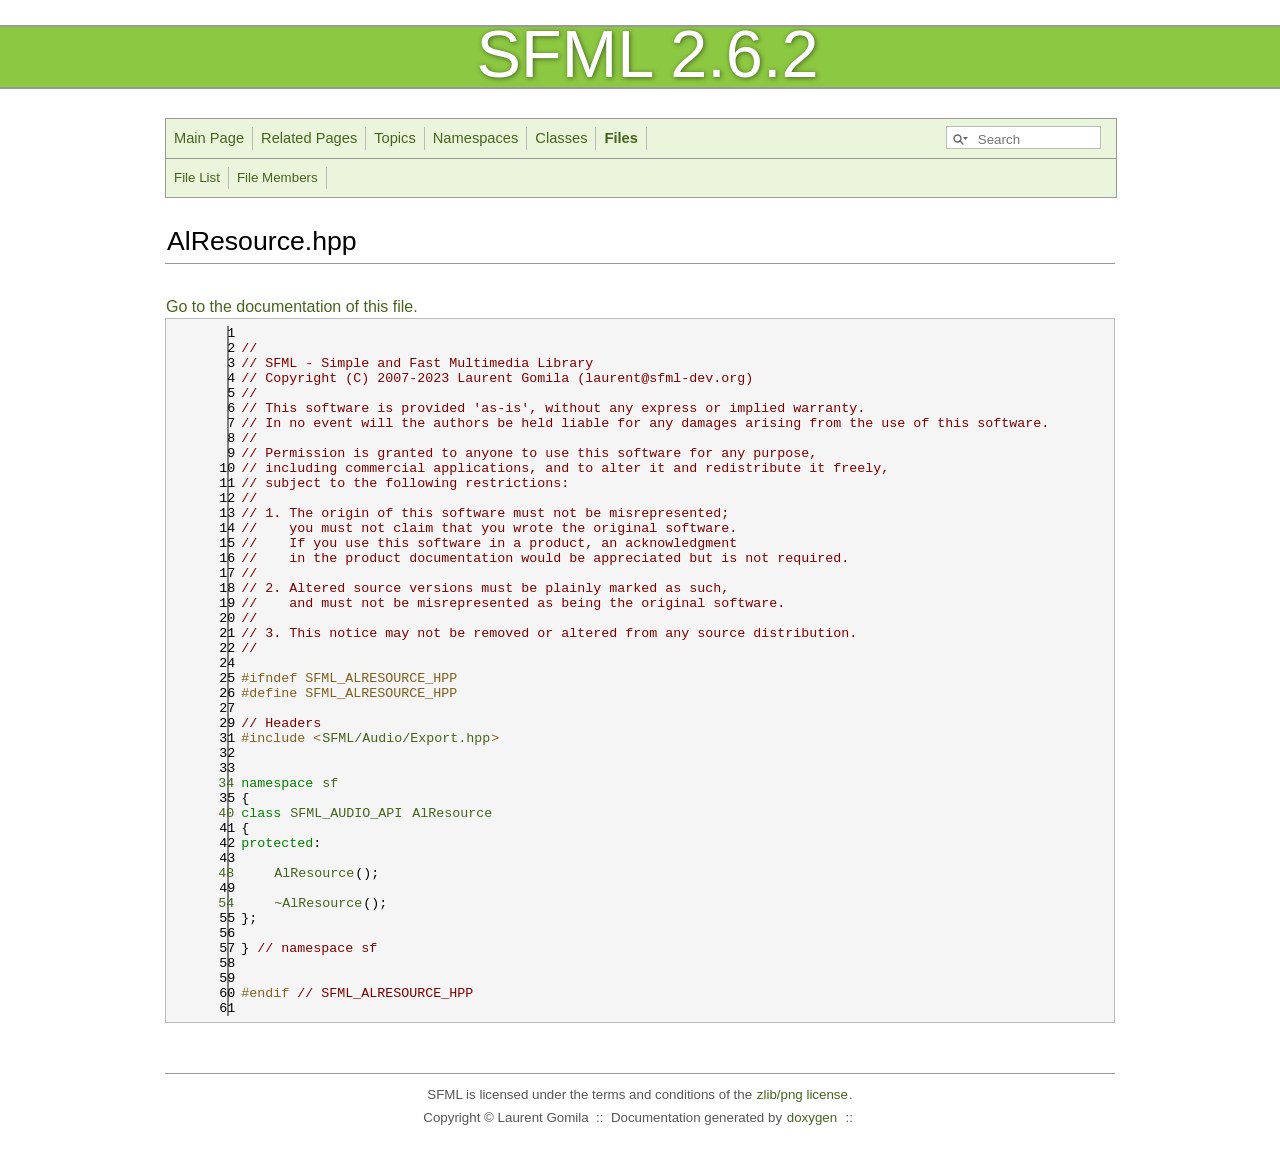
<file: Compiler/SFML-2.6.2/doc/SFML/html/AlResource_8hpp_source.html>
<!DOCTYPE html PUBLIC "-//W3C//DTD XHTML 1.0 Transitional//EN" "http://www.w3.org/TR/xhtml1/DTD/xhtml1-transitional.dtd">
<html xmlns="http://www.w3.org/1999/xhtml">
    <head>
        <title>SFML - Simple and Fast Multimedia Library</title>
        <meta http-equiv="Content-Type" content="text/html;charset=UTF-8" />
        <link rel="stylesheet" type="text/css" href="doxygen.css" title="default" media="screen,print" />
        <script type="text/javascript" src="jquery.js"></script>
        <script type="text/javascript" src="dynsections.js"></script>
        <script type="text/javascript" src="clipboard.js"></script>
        <script type="text/javascript" src="cookie.js"></script>
        <link rel="stylesheet" type="text/css" href="search/search.css" />
        <link rel="stylesheet" type="text/css" href="searchOverrides.css" />
        <script type="text/javascript" src="search/searchdata.js"></script>
        <script type="text/javascript" src="search/search.js"></script>
        <script type="text/javascript">
        /* @license magnet:?xt=urn:btih:d3d9a9a6595521f9666a5e94cc830dab83b65699&amp;dn=expat.txt MIT */
          $(document).ready(function() { init_search(); });
        /* @license-end */
        </script>
    </head>
    <body>
        <div id="banner-container">
            <div id="banner">
                <span id="sfml">SFML 2.6.2</span>
            </div>
        </div>
        <div id="content">
            <div>
<!-- Generated by Doxygen 1.12.0 -->
<script type="text/javascript">
/* @license magnet:?xt=urn:btih:d3d9a9a6595521f9666a5e94cc830dab83b65699&amp;dn=expat.txt MIT */
var searchBox = new SearchBox("searchBox", "search/",'.html');
/* @license-end */
</script>
<script type="text/javascript">
/* @license magnet:?xt=urn:btih:d3d9a9a6595521f9666a5e94cc830dab83b65699&amp;dn=expat.txt MIT */
$(function() { codefold.init(0); });
/* @license-end */
</script>
  <div id="navrow1" class="tabs">
    <ul class="tablist">
      <li><a href="index.html"><span>Main&#160;Page</span></a></li>
      <li><a href="pages.html"><span>Related&#160;Pages</span></a></li>
      <li><a href="topics.html"><span>Topics</span></a></li>
      <li><a href="namespaces.html"><span>Namespaces</span></a></li>
      <li><a href="annotated.html"><span>Classes</span></a></li>
      <li class="current"><a href="files.html"><span>Files</span></a></li>
      <li>
        <div id="MSearchBox" class="MSearchBoxInactive">
        <span class="left">
          <span id="MSearchSelect"                onmouseover="return searchBox.OnSearchSelectShow()"                onmouseout="return searchBox.OnSearchSelectHide()">&#160;</span>
          <input type="text" id="MSearchField" value="" placeholder="Search" accesskey="S"
               onfocus="searchBox.OnSearchFieldFocus(true)" 
               onblur="searchBox.OnSearchFieldFocus(false)" 
               onkeyup="searchBox.OnSearchFieldChange(event)"/>
          </span><span class="right">
            <a id="MSearchClose" href="javascript:searchBox.CloseResultsWindow()"><img id="MSearchCloseImg" border="0" src="search/close.svg" alt=""/></a>
          </span>
        </div>
      </li>
    </ul>
  </div>
  <div id="navrow2" class="tabs2">
    <ul class="tablist">
      <li><a href="files.html"><span>File&#160;List</span></a></li>
      <li><a href="globals.html"><span>File&#160;Members</span></a></li>
    </ul>
  </div>
<script type="text/javascript">
/* @license magnet:?xt=urn:btih:d3d9a9a6595521f9666a5e94cc830dab83b65699&amp;dn=expat.txt MIT */
$(function(){ initResizable(false); });
/* @license-end */
</script>
<!-- window showing the filter options -->
<div id="MSearchSelectWindow"
     onmouseover="return searchBox.OnSearchSelectShow()"
     onmouseout="return searchBox.OnSearchSelectHide()"
     onkeydown="return searchBox.OnSearchSelectKey(event)">
</div>

<!-- iframe showing the search results (closed by default) -->
<div id="MSearchResultsWindow">
<div id="MSearchResults">
<div class="SRPage">
<div id="SRIndex">
<div id="SRResults"></div>
<div class="SRStatus" id="Loading">Loading...</div>
<div class="SRStatus" id="Searching">Searching...</div>
<div class="SRStatus" id="NoMatches">No Matches</div>
</div>
</div>
</div>
</div>

<div id="nav-path" class="navpath">
  <ul>
<li class="navelem"><a class="el" href="dir_d44c64559bbebec7f509842c48db8b23.html">include</a></li><li class="navelem"><a class="el" href="dir_c0a853e81d6f1c1f0a3eb7a27dc24256.html">SFML</a></li><li class="navelem"><a class="el" href="dir_dd49ddb3ba8035e4a328f8c5f31cda7e.html">Audio</a></li>  </ul>
</div>
</div><!-- top -->
<div id="doc-content">
<div class="header">
  <div class="headertitle"><div class="title">AlResource.hpp</div></div>
</div><!--header-->
<div class="contents">
<a href="AlResource_8hpp.html">Go to the documentation of this file.</a><div class="fragment"><div class="line"><a id="l00001" name="l00001"></a><span class="lineno">    1</span> </div>
<div class="line"><a id="l00002" name="l00002"></a><span class="lineno">    2</span><span class="comment">//</span></div>
<div class="line"><a id="l00003" name="l00003"></a><span class="lineno">    3</span><span class="comment">// SFML - Simple and Fast Multimedia Library</span></div>
<div class="line"><a id="l00004" name="l00004"></a><span class="lineno">    4</span><span class="comment">// Copyright (C) 2007-2023 Laurent Gomila (laurent@sfml-dev.org)</span></div>
<div class="line"><a id="l00005" name="l00005"></a><span class="lineno">    5</span><span class="comment">//</span></div>
<div class="line"><a id="l00006" name="l00006"></a><span class="lineno">    6</span><span class="comment">// This software is provided &#39;as-is&#39;, without any express or implied warranty.</span></div>
<div class="line"><a id="l00007" name="l00007"></a><span class="lineno">    7</span><span class="comment">// In no event will the authors be held liable for any damages arising from the use of this software.</span></div>
<div class="line"><a id="l00008" name="l00008"></a><span class="lineno">    8</span><span class="comment">//</span></div>
<div class="line"><a id="l00009" name="l00009"></a><span class="lineno">    9</span><span class="comment">// Permission is granted to anyone to use this software for any purpose,</span></div>
<div class="line"><a id="l00010" name="l00010"></a><span class="lineno">   10</span><span class="comment">// including commercial applications, and to alter it and redistribute it freely,</span></div>
<div class="line"><a id="l00011" name="l00011"></a><span class="lineno">   11</span><span class="comment">// subject to the following restrictions:</span></div>
<div class="line"><a id="l00012" name="l00012"></a><span class="lineno">   12</span><span class="comment">//</span></div>
<div class="line"><a id="l00013" name="l00013"></a><span class="lineno">   13</span><span class="comment">// 1. The origin of this software must not be misrepresented;</span></div>
<div class="line"><a id="l00014" name="l00014"></a><span class="lineno">   14</span><span class="comment">//    you must not claim that you wrote the original software.</span></div>
<div class="line"><a id="l00015" name="l00015"></a><span class="lineno">   15</span><span class="comment">//    If you use this software in a product, an acknowledgment</span></div>
<div class="line"><a id="l00016" name="l00016"></a><span class="lineno">   16</span><span class="comment">//    in the product documentation would be appreciated but is not required.</span></div>
<div class="line"><a id="l00017" name="l00017"></a><span class="lineno">   17</span><span class="comment">//</span></div>
<div class="line"><a id="l00018" name="l00018"></a><span class="lineno">   18</span><span class="comment">// 2. Altered source versions must be plainly marked as such,</span></div>
<div class="line"><a id="l00019" name="l00019"></a><span class="lineno">   19</span><span class="comment">//    and must not be misrepresented as being the original software.</span></div>
<div class="line"><a id="l00020" name="l00020"></a><span class="lineno">   20</span><span class="comment">//</span></div>
<div class="line"><a id="l00021" name="l00021"></a><span class="lineno">   21</span><span class="comment">// 3. This notice may not be removed or altered from any source distribution.</span></div>
<div class="line"><a id="l00022" name="l00022"></a><span class="lineno">   22</span><span class="comment">//</span></div>
<div class="line"><a id="l00024" name="l00024"></a><span class="lineno">   24</span> </div>
<div class="line"><a id="l00025" name="l00025"></a><span class="lineno">   25</span><span class="preprocessor">#ifndef SFML_ALRESOURCE_HPP</span></div>
<div class="line"><a id="l00026" name="l00026"></a><span class="lineno">   26</span><span class="preprocessor">#define SFML_ALRESOURCE_HPP</span></div>
<div class="line"><a id="l00027" name="l00027"></a><span class="lineno">   27</span> </div>
<div class="line"><a id="l00029" name="l00029"></a><span class="lineno">   29</span><span class="comment">// Headers</span></div>
<div class="line"><a id="l00031" name="l00031"></a><span class="lineno">   31</span><span class="preprocessor">#include &lt;<a class="code" href="Audio_2Export_8hpp.html">SFML/Audio/Export.hpp</a>&gt;</span></div>
<div class="line"><a id="l00032" name="l00032"></a><span class="lineno">   32</span> </div>
<div class="line"><a id="l00033" name="l00033"></a><span class="lineno">   33</span> </div>
<div class="foldopen" id="foldopen00034" data-start="{" data-end="}">
<div class="line"><a id="l00034" name="l00034"></a><span class="lineno"><a class="line" href="namespacesf.html">   34</a></span><span class="keyword">namespace </span><a class="code hl_namespace" href="namespacesf.html">sf</a></div>
<div class="line"><a id="l00035" name="l00035"></a><span class="lineno">   35</span>{</div>
<div class="foldopen" id="foldopen00040" data-start="{" data-end="};">
<div class="line"><a id="l00040" name="l00040"></a><span class="lineno"><a class="line" href="classsf_1_1AlResource.html">   40</a></span><span class="keyword">class </span><a class="code hl_define" href="Audio_2Export_8hpp.html#a4d34c0f253824ac49bdd93545913eb89">SFML_AUDIO_API</a> <a class="code hl_class" href="classsf_1_1AlResource.html">AlResource</a></div>
<div class="line"><a id="l00041" name="l00041"></a><span class="lineno">   41</span>{</div>
<div class="line"><a id="l00042" name="l00042"></a><span class="lineno">   42</span><span class="keyword">protected</span>:</div>
<div class="line"><a id="l00043" name="l00043"></a><span class="lineno">   43</span> </div>
<div class="line"><a id="l00048" name="l00048"></a><span class="lineno"><a class="line" href="classsf_1_1AlResource.html#a51b4f3a825c5d68386f8683e3e1053d7">   48</a></span>    <a class="code hl_function" href="classsf_1_1AlResource.html#a51b4f3a825c5d68386f8683e3e1053d7">AlResource</a>();</div>
<div class="line"><a id="l00049" name="l00049"></a><span class="lineno">   49</span> </div>
<div class="line"><a id="l00054" name="l00054"></a><span class="lineno"><a class="line" href="classsf_1_1AlResource.html#a74ad78198cddcb6e5d847177364049db">   54</a></span>    <a class="code hl_function" href="classsf_1_1AlResource.html#a74ad78198cddcb6e5d847177364049db">~AlResource</a>();</div>
<div class="line"><a id="l00055" name="l00055"></a><span class="lineno">   55</span>};</div>
</div>
<div class="line"><a id="l00056" name="l00056"></a><span class="lineno">   56</span> </div>
<div class="line"><a id="l00057" name="l00057"></a><span class="lineno">   57</span>} <span class="comment">// namespace sf</span></div>
</div>
<div class="line"><a id="l00058" name="l00058"></a><span class="lineno">   58</span> </div>
<div class="line"><a id="l00059" name="l00059"></a><span class="lineno">   59</span> </div>
<div class="line"><a id="l00060" name="l00060"></a><span class="lineno">   60</span><span class="preprocessor">#endif </span><span class="comment">// SFML_ALRESOURCE_HPP</span></div>
<div class="line"><a id="l00061" name="l00061"></a><span class="lineno">   61</span> </div>
<div class="ttc" id="aAudio_2Export_8hpp_html"><div class="ttname"><a href="Audio_2Export_8hpp.html">Export.hpp</a></div></div>
<div class="ttc" id="aAudio_2Export_8hpp_html_a4d34c0f253824ac49bdd93545913eb89"><div class="ttname"><a href="Audio_2Export_8hpp.html#a4d34c0f253824ac49bdd93545913eb89">SFML_AUDIO_API</a></div><div class="ttdeci">#define SFML_AUDIO_API</div><div class="ttdef"><b>Definition</b> <a href="Audio_2Export_8hpp_source.html#l00043">Audio/Export.hpp:43</a></div></div>
<div class="ttc" id="aclasssf_1_1AlResource_html"><div class="ttname"><a href="classsf_1_1AlResource.html">sf::AlResource</a></div><div class="ttdoc">Base class for classes that require an OpenAL context.</div><div class="ttdef"><b>Definition</b> <a href="#l00040">AlResource.hpp:41</a></div></div>
<div class="ttc" id="aclasssf_1_1AlResource_html_a51b4f3a825c5d68386f8683e3e1053d7"><div class="ttname"><a href="classsf_1_1AlResource.html#a51b4f3a825c5d68386f8683e3e1053d7">sf::AlResource::AlResource</a></div><div class="ttdeci">AlResource()</div><div class="ttdoc">Default constructor.</div></div>
<div class="ttc" id="aclasssf_1_1AlResource_html_a74ad78198cddcb6e5d847177364049db"><div class="ttname"><a href="classsf_1_1AlResource.html#a74ad78198cddcb6e5d847177364049db">sf::AlResource::~AlResource</a></div><div class="ttdeci">~AlResource()</div><div class="ttdoc">Destructor.</div></div>
<div class="ttc" id="anamespacesf_html"><div class="ttname"><a href="namespacesf.html">sf</a></div><div class="ttdef"><b>Definition</b> <a href="#l00034">AlResource.hpp:35</a></div></div>
</div><!-- fragment --></div><!-- contents -->
        </div>
        <div id="footer-container">
            <div id="footer">
                SFML is licensed under the terms and conditions of the <a href="https://www.sfml-dev.org/license.php">zlib/png license</a>.<br />
                Copyright &copy; Laurent Gomila &nbsp;::&nbsp;
                Documentation generated by <a href="http://www.doxygen.org/" title="doxygen website">doxygen</a> &nbsp;::&nbsp;
            </div>
        </div>
    </body>
</html>
</file>
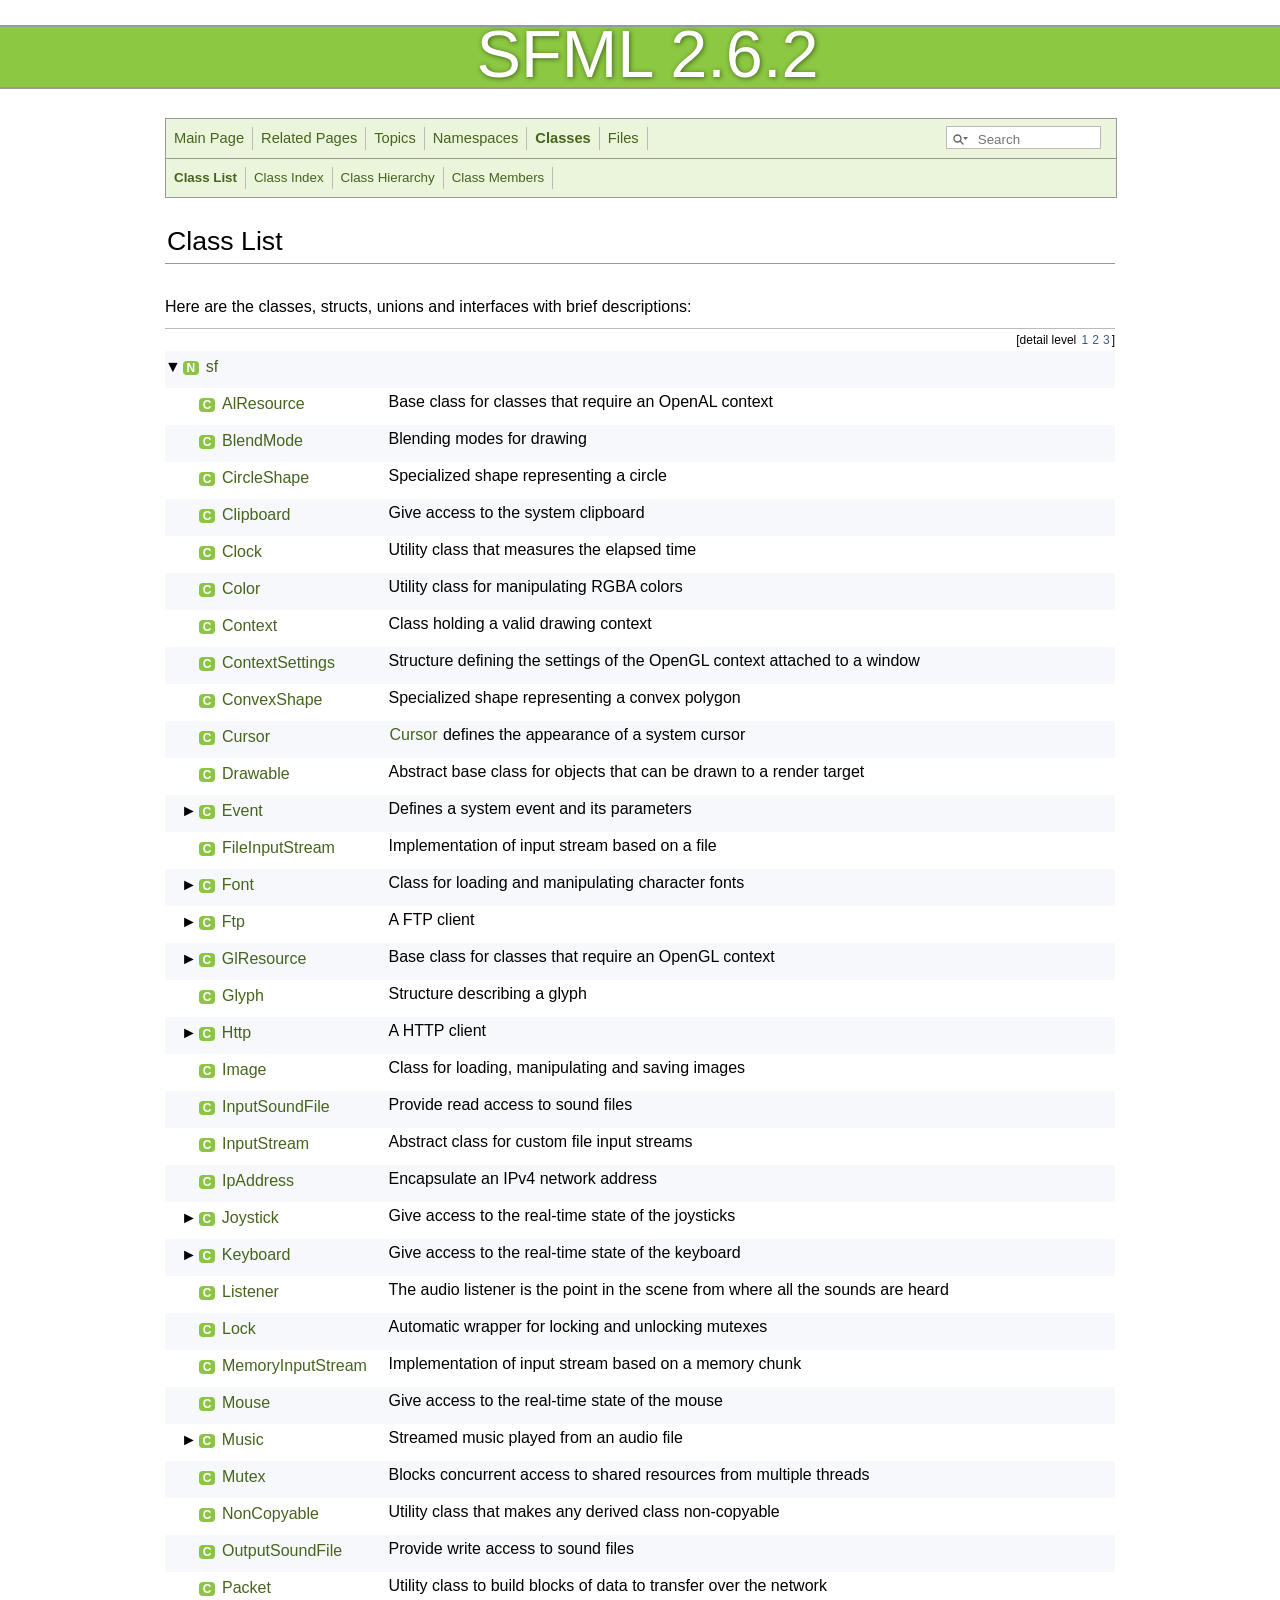
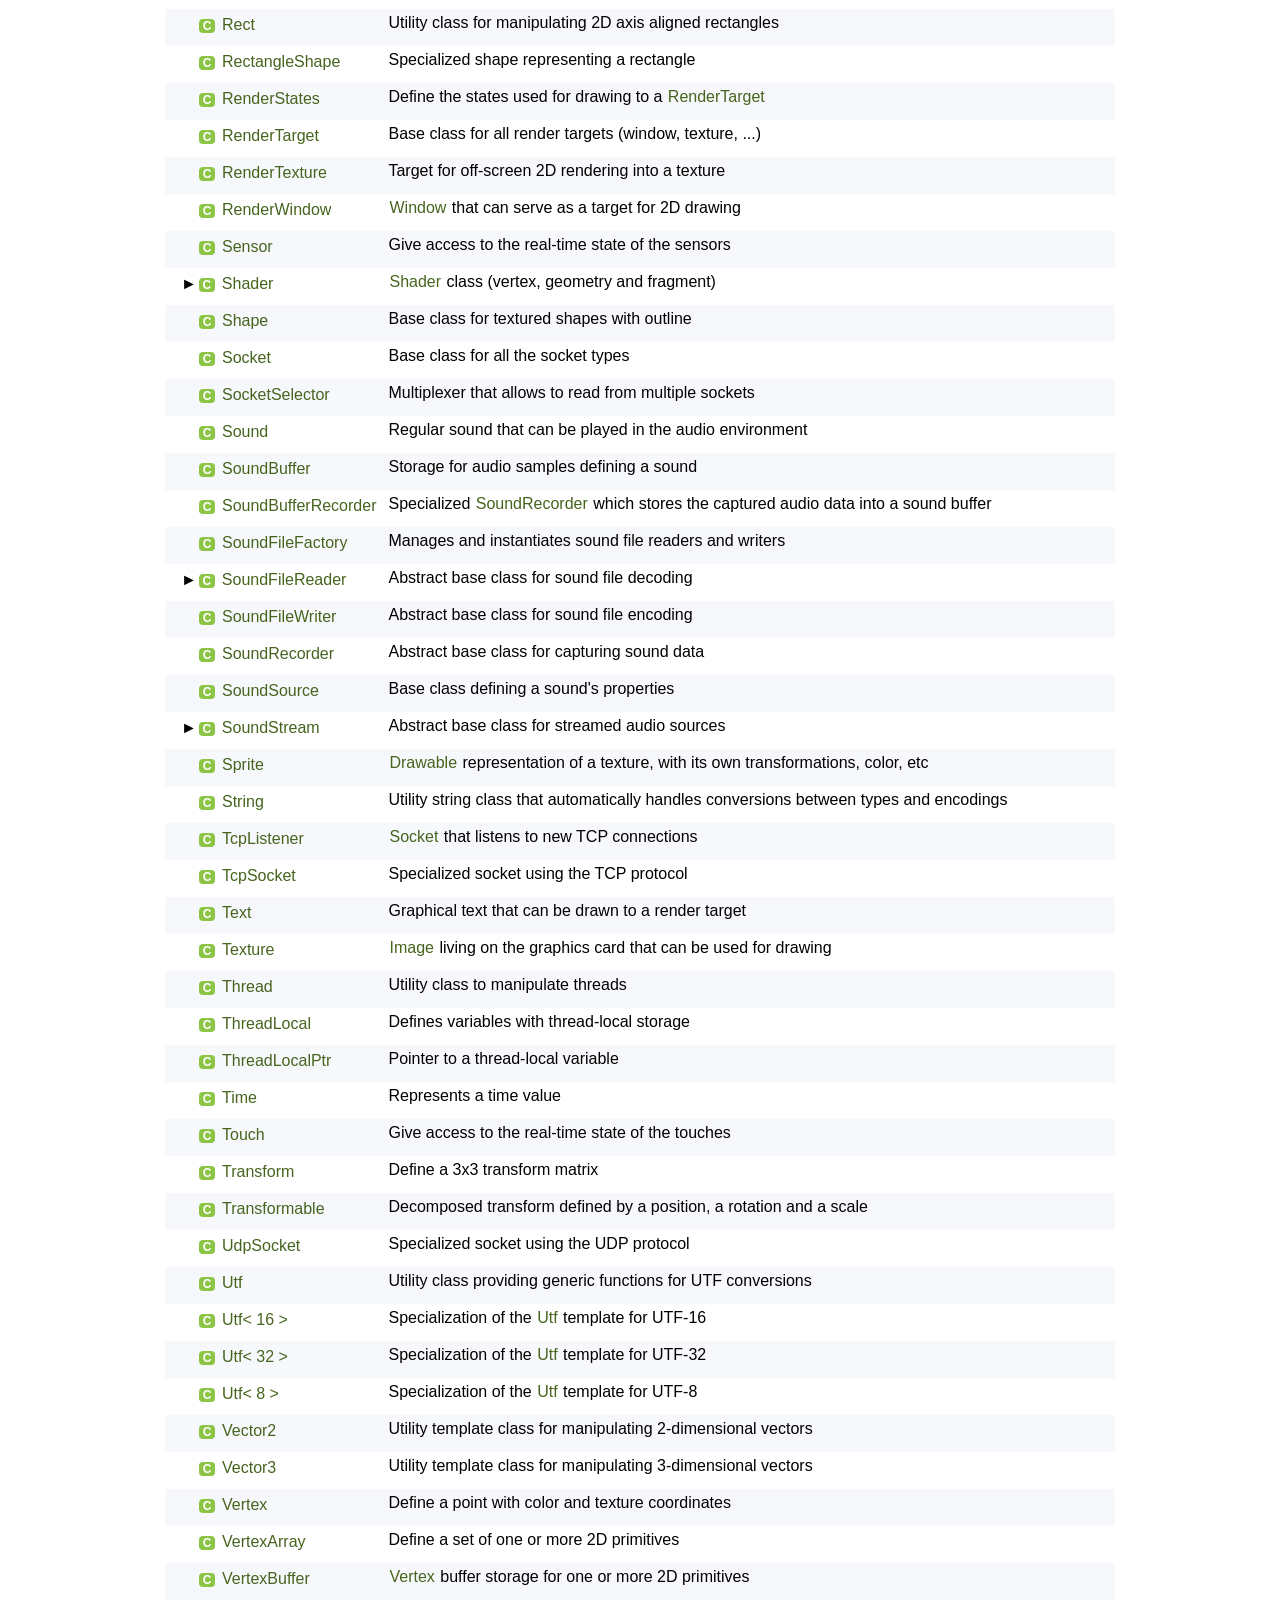
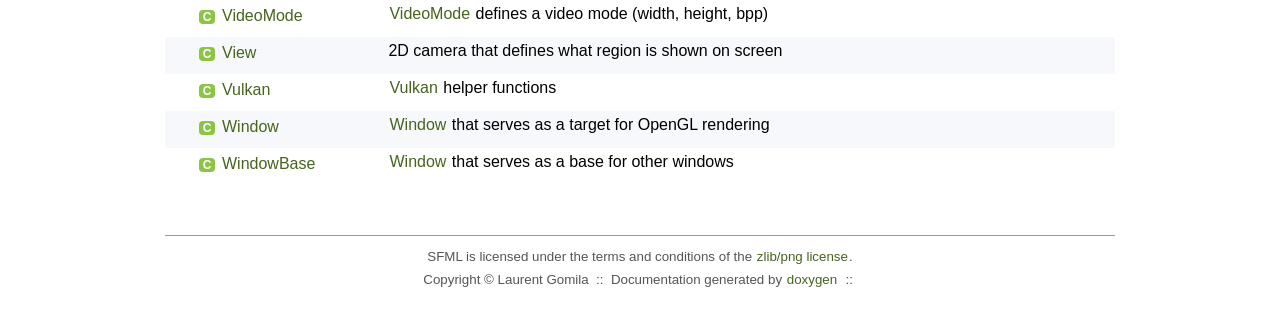
<file: Compiler/SFML-2.6.2/doc/SFML/html/annotated.html>
<!DOCTYPE html PUBLIC "-//W3C//DTD XHTML 1.0 Transitional//EN" "http://www.w3.org/TR/xhtml1/DTD/xhtml1-transitional.dtd">
<html xmlns="http://www.w3.org/1999/xhtml">
    <head>
        <title>SFML - Simple and Fast Multimedia Library</title>
        <meta http-equiv="Content-Type" content="text/html;charset=UTF-8" />
        <link rel="stylesheet" type="text/css" href="doxygen.css" title="default" media="screen,print" />
        <script type="text/javascript" src="jquery.js"></script>
        <script type="text/javascript" src="dynsections.js"></script>
        <script type="text/javascript" src="clipboard.js"></script>
        <script type="text/javascript" src="cookie.js"></script>
        <link rel="stylesheet" type="text/css" href="search/search.css" />
        <link rel="stylesheet" type="text/css" href="searchOverrides.css" />
        <script type="text/javascript" src="search/searchdata.js"></script>
        <script type="text/javascript" src="search/search.js"></script>
        <script type="text/javascript">
        /* @license magnet:?xt=urn:btih:d3d9a9a6595521f9666a5e94cc830dab83b65699&amp;dn=expat.txt MIT */
          $(document).ready(function() { init_search(); });
        /* @license-end */
        </script>
    </head>
    <body>
        <div id="banner-container">
            <div id="banner">
                <span id="sfml">SFML 2.6.2</span>
            </div>
        </div>
        <div id="content">
            <div>
<!-- Generated by Doxygen 1.12.0 -->
<script type="text/javascript">
/* @license magnet:?xt=urn:btih:d3d9a9a6595521f9666a5e94cc830dab83b65699&amp;dn=expat.txt MIT */
var searchBox = new SearchBox("searchBox", "search/",'.html');
/* @license-end */
</script>
<script type="text/javascript">
/* @license magnet:?xt=urn:btih:d3d9a9a6595521f9666a5e94cc830dab83b65699&amp;dn=expat.txt MIT */
$(function() { codefold.init(0); });
/* @license-end */
</script>
  <div id="navrow1" class="tabs">
    <ul class="tablist">
      <li><a href="index.html"><span>Main&#160;Page</span></a></li>
      <li><a href="pages.html"><span>Related&#160;Pages</span></a></li>
      <li><a href="topics.html"><span>Topics</span></a></li>
      <li><a href="namespaces.html"><span>Namespaces</span></a></li>
      <li class="current"><a href="annotated.html"><span>Classes</span></a></li>
      <li><a href="files.html"><span>Files</span></a></li>
      <li>
        <div id="MSearchBox" class="MSearchBoxInactive">
        <span class="left">
          <span id="MSearchSelect"                onmouseover="return searchBox.OnSearchSelectShow()"                onmouseout="return searchBox.OnSearchSelectHide()">&#160;</span>
          <input type="text" id="MSearchField" value="" placeholder="Search" accesskey="S"
               onfocus="searchBox.OnSearchFieldFocus(true)" 
               onblur="searchBox.OnSearchFieldFocus(false)" 
               onkeyup="searchBox.OnSearchFieldChange(event)"/>
          </span><span class="right">
            <a id="MSearchClose" href="javascript:searchBox.CloseResultsWindow()"><img id="MSearchCloseImg" border="0" src="search/close.svg" alt=""/></a>
          </span>
        </div>
      </li>
    </ul>
  </div>
  <div id="navrow2" class="tabs2">
    <ul class="tablist">
      <li class="current"><a href="annotated.html"><span>Class&#160;List</span></a></li>
      <li><a href="classes.html"><span>Class&#160;Index</span></a></li>
      <li><a href="hierarchy.html"><span>Class&#160;Hierarchy</span></a></li>
      <li><a href="functions.html"><span>Class&#160;Members</span></a></li>
    </ul>
  </div>
</div><!-- top -->
<div id="doc-content">
<script type="text/javascript">
/* @license magnet:?xt=urn:btih:d3d9a9a6595521f9666a5e94cc830dab83b65699&amp;dn=expat.txt MIT */
$(function(){ initResizable(false); });
/* @license-end */
</script>
<!-- window showing the filter options -->
<div id="MSearchSelectWindow"
     onmouseover="return searchBox.OnSearchSelectShow()"
     onmouseout="return searchBox.OnSearchSelectHide()"
     onkeydown="return searchBox.OnSearchSelectKey(event)">
</div>

<!-- iframe showing the search results (closed by default) -->
<div id="MSearchResultsWindow">
<div id="MSearchResults">
<div class="SRPage">
<div id="SRIndex">
<div id="SRResults"></div>
<div class="SRStatus" id="Loading">Loading...</div>
<div class="SRStatus" id="Searching">Searching...</div>
<div class="SRStatus" id="NoMatches">No Matches</div>
</div>
</div>
</div>
</div>

<div class="header">
  <div class="headertitle"><div class="title">Class List</div></div>
</div><!--header-->
<div class="contents">
<div class="textblock">Here are the classes, structs, unions and interfaces with brief descriptions:</div><div class="directory">
<div class="levels">[detail level <span onclick="javascript:dynsection.toggleLevel(1);">1</span><span onclick="javascript:dynsection.toggleLevel(2);">2</span><span onclick="javascript:dynsection.toggleLevel(3);">3</span>]</div><table class="directory">
<tr id="row_0_" class="even"><td class="entry"><span style="width:0px;display:inline-block;">&#160;</span><span id="arr_0_" class="arrow" onclick="dynsection.toggleFolder('0_')">&#9660;</span><span class="icona"><span class="icon">N</span></span><a class="el" href="namespacesf.html" target="_self">sf</a></td><td class="desc"></td></tr>
<tr id="row_0_0_" class="odd"><td class="entry"><span style="width:32px;display:inline-block;">&#160;</span><span class="icona"><span class="icon">C</span></span><a class="el" href="classsf_1_1AlResource.html" target="_self">AlResource</a></td><td class="desc">Base class for classes that require an OpenAL context </td></tr>
<tr id="row_0_1_" class="even"><td class="entry"><span style="width:32px;display:inline-block;">&#160;</span><span class="icona"><span class="icon">C</span></span><a class="el" href="structsf_1_1BlendMode.html" target="_self">BlendMode</a></td><td class="desc">Blending modes for drawing </td></tr>
<tr id="row_0_2_" class="odd"><td class="entry"><span style="width:32px;display:inline-block;">&#160;</span><span class="icona"><span class="icon">C</span></span><a class="el" href="classsf_1_1CircleShape.html" target="_self">CircleShape</a></td><td class="desc">Specialized shape representing a circle </td></tr>
<tr id="row_0_3_" class="even"><td class="entry"><span style="width:32px;display:inline-block;">&#160;</span><span class="icona"><span class="icon">C</span></span><a class="el" href="classsf_1_1Clipboard.html" target="_self">Clipboard</a></td><td class="desc">Give access to the system clipboard </td></tr>
<tr id="row_0_4_" class="odd"><td class="entry"><span style="width:32px;display:inline-block;">&#160;</span><span class="icona"><span class="icon">C</span></span><a class="el" href="classsf_1_1Clock.html" target="_self">Clock</a></td><td class="desc">Utility class that measures the elapsed time </td></tr>
<tr id="row_0_5_" class="even"><td class="entry"><span style="width:32px;display:inline-block;">&#160;</span><span class="icona"><span class="icon">C</span></span><a class="el" href="classsf_1_1Color.html" target="_self">Color</a></td><td class="desc">Utility class for manipulating RGBA colors </td></tr>
<tr id="row_0_6_" class="odd"><td class="entry"><span style="width:32px;display:inline-block;">&#160;</span><span class="icona"><span class="icon">C</span></span><a class="el" href="classsf_1_1Context.html" target="_self">Context</a></td><td class="desc">Class holding a valid drawing context </td></tr>
<tr id="row_0_7_" class="even"><td class="entry"><span style="width:32px;display:inline-block;">&#160;</span><span class="icona"><span class="icon">C</span></span><a class="el" href="structsf_1_1ContextSettings.html" target="_self">ContextSettings</a></td><td class="desc">Structure defining the settings of the OpenGL context attached to a window </td></tr>
<tr id="row_0_8_" class="odd"><td class="entry"><span style="width:32px;display:inline-block;">&#160;</span><span class="icona"><span class="icon">C</span></span><a class="el" href="classsf_1_1ConvexShape.html" target="_self">ConvexShape</a></td><td class="desc">Specialized shape representing a convex polygon </td></tr>
<tr id="row_0_9_" class="even"><td class="entry"><span style="width:32px;display:inline-block;">&#160;</span><span class="icona"><span class="icon">C</span></span><a class="el" href="classsf_1_1Cursor.html" target="_self">Cursor</a></td><td class="desc"><a class="el" href="classsf_1_1Cursor.html" title="Cursor defines the appearance of a system cursor.">Cursor</a> defines the appearance of a system cursor </td></tr>
<tr id="row_0_10_" class="odd"><td class="entry"><span style="width:32px;display:inline-block;">&#160;</span><span class="icona"><span class="icon">C</span></span><a class="el" href="classsf_1_1Drawable.html" target="_self">Drawable</a></td><td class="desc">Abstract base class for objects that can be drawn to a render target </td></tr>
<tr id="row_0_11_" class="even"><td class="entry"><span style="width:16px;display:inline-block;">&#160;</span><span id="arr_0_11_" class="arrow" onclick="dynsection.toggleFolder('0_11_')">&#9658;</span><span class="icona"><span class="icon">C</span></span><a class="el" href="classsf_1_1Event.html" target="_self">Event</a></td><td class="desc">Defines a system event and its parameters </td></tr>
<tr id="row_0_11_0_" class="odd" style="display:none;"><td class="entry"><span style="width:48px;display:inline-block;">&#160;</span><span class="icona"><span class="icon">C</span></span><a class="el" href="structsf_1_1Event_1_1JoystickButtonEvent.html" target="_self">JoystickButtonEvent</a></td><td class="desc"><a class="el" href="classsf_1_1Joystick.html" title="Give access to the real-time state of the joysticks.">Joystick</a> buttons events parameters (JoystickButtonPressed, JoystickButtonReleased) </td></tr>
<tr id="row_0_11_1_" class="odd" style="display:none;"><td class="entry"><span style="width:48px;display:inline-block;">&#160;</span><span class="icona"><span class="icon">C</span></span><a class="el" href="structsf_1_1Event_1_1JoystickConnectEvent.html" target="_self">JoystickConnectEvent</a></td><td class="desc"><a class="el" href="classsf_1_1Joystick.html" title="Give access to the real-time state of the joysticks.">Joystick</a> connection events parameters (JoystickConnected, JoystickDisconnected) </td></tr>
<tr id="row_0_11_2_" class="odd" style="display:none;"><td class="entry"><span style="width:48px;display:inline-block;">&#160;</span><span class="icona"><span class="icon">C</span></span><a class="el" href="structsf_1_1Event_1_1JoystickMoveEvent.html" target="_self">JoystickMoveEvent</a></td><td class="desc"><a class="el" href="classsf_1_1Joystick.html" title="Give access to the real-time state of the joysticks.">Joystick</a> axis move event parameters (JoystickMoved) </td></tr>
<tr id="row_0_11_3_" class="odd" style="display:none;"><td class="entry"><span style="width:48px;display:inline-block;">&#160;</span><span class="icona"><span class="icon">C</span></span><a class="el" href="structsf_1_1Event_1_1KeyEvent.html" target="_self">KeyEvent</a></td><td class="desc"><a class="el" href="classsf_1_1Keyboard.html" title="Give access to the real-time state of the keyboard.">Keyboard</a> event parameters (KeyPressed, KeyReleased) </td></tr>
<tr id="row_0_11_4_" class="odd" style="display:none;"><td class="entry"><span style="width:48px;display:inline-block;">&#160;</span><span class="icona"><span class="icon">C</span></span><a class="el" href="structsf_1_1Event_1_1MouseButtonEvent.html" target="_self">MouseButtonEvent</a></td><td class="desc"><a class="el" href="classsf_1_1Mouse.html" title="Give access to the real-time state of the mouse.">Mouse</a> buttons events parameters (MouseButtonPressed, MouseButtonReleased) </td></tr>
<tr id="row_0_11_5_" class="odd" style="display:none;"><td class="entry"><span style="width:48px;display:inline-block;">&#160;</span><span class="icona"><span class="icon">C</span></span><a class="el" href="structsf_1_1Event_1_1MouseMoveEvent.html" target="_self">MouseMoveEvent</a></td><td class="desc"><a class="el" href="classsf_1_1Mouse.html" title="Give access to the real-time state of the mouse.">Mouse</a> move event parameters (MouseMoved) </td></tr>
<tr id="row_0_11_6_" class="odd" style="display:none;"><td class="entry"><span style="width:48px;display:inline-block;">&#160;</span><span class="icona"><span class="icon">C</span></span><a class="el" href="structsf_1_1Event_1_1MouseWheelEvent.html" target="_self">MouseWheelEvent</a></td><td class="desc"><a class="el" href="classsf_1_1Mouse.html" title="Give access to the real-time state of the mouse.">Mouse</a> wheel events parameters (MouseWheelMoved) </td></tr>
<tr id="row_0_11_7_" class="odd" style="display:none;"><td class="entry"><span style="width:48px;display:inline-block;">&#160;</span><span class="icona"><span class="icon">C</span></span><a class="el" href="structsf_1_1Event_1_1MouseWheelScrollEvent.html" target="_self">MouseWheelScrollEvent</a></td><td class="desc"><a class="el" href="classsf_1_1Mouse.html" title="Give access to the real-time state of the mouse.">Mouse</a> wheel events parameters (MouseWheelScrolled) </td></tr>
<tr id="row_0_11_8_" class="odd" style="display:none;"><td class="entry"><span style="width:48px;display:inline-block;">&#160;</span><span class="icona"><span class="icon">C</span></span><a class="el" href="structsf_1_1Event_1_1SensorEvent.html" target="_self">SensorEvent</a></td><td class="desc"><a class="el" href="classsf_1_1Sensor.html" title="Give access to the real-time state of the sensors.">Sensor</a> event parameters (SensorChanged) </td></tr>
<tr id="row_0_11_9_" class="odd" style="display:none;"><td class="entry"><span style="width:48px;display:inline-block;">&#160;</span><span class="icona"><span class="icon">C</span></span><a class="el" href="structsf_1_1Event_1_1SizeEvent.html" target="_self">SizeEvent</a></td><td class="desc">Size events parameters (Resized) </td></tr>
<tr id="row_0_11_10_" class="odd" style="display:none;"><td class="entry"><span style="width:48px;display:inline-block;">&#160;</span><span class="icona"><span class="icon">C</span></span><a class="el" href="structsf_1_1Event_1_1TextEvent.html" target="_self">TextEvent</a></td><td class="desc"><a class="el" href="classsf_1_1Text.html" title="Graphical text that can be drawn to a render target.">Text</a> event parameters (TextEntered) </td></tr>
<tr id="row_0_11_11_" class="odd" style="display:none;"><td class="entry"><span style="width:48px;display:inline-block;">&#160;</span><span class="icona"><span class="icon">C</span></span><a class="el" href="structsf_1_1Event_1_1TouchEvent.html" target="_self">TouchEvent</a></td><td class="desc"><a class="el" href="classsf_1_1Touch.html" title="Give access to the real-time state of the touches.">Touch</a> events parameters (TouchBegan, TouchMoved, TouchEnded) </td></tr>
<tr id="row_0_12_" class="odd"><td class="entry"><span style="width:32px;display:inline-block;">&#160;</span><span class="icona"><span class="icon">C</span></span><a class="el" href="classsf_1_1FileInputStream.html" target="_self">FileInputStream</a></td><td class="desc">Implementation of input stream based on a file </td></tr>
<tr id="row_0_13_" class="even"><td class="entry"><span style="width:16px;display:inline-block;">&#160;</span><span id="arr_0_13_" class="arrow" onclick="dynsection.toggleFolder('0_13_')">&#9658;</span><span class="icona"><span class="icon">C</span></span><a class="el" href="classsf_1_1Font.html" target="_self">Font</a></td><td class="desc">Class for loading and manipulating character fonts </td></tr>
<tr id="row_0_13_0_" class="odd" style="display:none;"><td class="entry"><span style="width:48px;display:inline-block;">&#160;</span><span class="icona"><span class="icon">C</span></span><a class="el" href="structsf_1_1Font_1_1Info.html" target="_self">Info</a></td><td class="desc">Holds various information about a font </td></tr>
<tr id="row_0_14_" class="odd"><td class="entry"><span style="width:16px;display:inline-block;">&#160;</span><span id="arr_0_14_" class="arrow" onclick="dynsection.toggleFolder('0_14_')">&#9658;</span><span class="icona"><span class="icon">C</span></span><a class="el" href="classsf_1_1Ftp.html" target="_self">Ftp</a></td><td class="desc">A FTP client </td></tr>
<tr id="row_0_14_0_" class="even" style="display:none;"><td class="entry"><span style="width:48px;display:inline-block;">&#160;</span><span class="icona"><span class="icon">C</span></span><a class="el" href="classsf_1_1Ftp_1_1DirectoryResponse.html" target="_self">DirectoryResponse</a></td><td class="desc">Specialization of FTP response returning a directory </td></tr>
<tr id="row_0_14_1_" class="even" style="display:none;"><td class="entry"><span style="width:48px;display:inline-block;">&#160;</span><span class="icona"><span class="icon">C</span></span><a class="el" href="classsf_1_1Ftp_1_1ListingResponse.html" target="_self">ListingResponse</a></td><td class="desc">Specialization of FTP response returning a filename listing </td></tr>
<tr id="row_0_14_2_" class="even" style="display:none;"><td class="entry"><span style="width:48px;display:inline-block;">&#160;</span><span class="icona"><span class="icon">C</span></span><a class="el" href="classsf_1_1Ftp_1_1Response.html" target="_self">Response</a></td><td class="desc">Define a FTP response </td></tr>
<tr id="row_0_15_" class="even"><td class="entry"><span style="width:16px;display:inline-block;">&#160;</span><span id="arr_0_15_" class="arrow" onclick="dynsection.toggleFolder('0_15_')">&#9658;</span><span class="icona"><span class="icon">C</span></span><a class="el" href="classsf_1_1GlResource.html" target="_self">GlResource</a></td><td class="desc">Base class for classes that require an OpenGL context </td></tr>
<tr id="row_0_15_0_" class="odd" style="display:none;"><td class="entry"><span style="width:48px;display:inline-block;">&#160;</span><span class="icona"><span class="icon">C</span></span><a class="el" href="classsf_1_1GlResource_1_1TransientContextLock.html" target="_self">TransientContextLock</a></td><td class="desc">RAII helper class to temporarily lock an available context for use </td></tr>
<tr id="row_0_16_" class="odd"><td class="entry"><span style="width:32px;display:inline-block;">&#160;</span><span class="icona"><span class="icon">C</span></span><a class="el" href="classsf_1_1Glyph.html" target="_self">Glyph</a></td><td class="desc">Structure describing a glyph </td></tr>
<tr id="row_0_17_" class="even"><td class="entry"><span style="width:16px;display:inline-block;">&#160;</span><span id="arr_0_17_" class="arrow" onclick="dynsection.toggleFolder('0_17_')">&#9658;</span><span class="icona"><span class="icon">C</span></span><a class="el" href="classsf_1_1Http.html" target="_self">Http</a></td><td class="desc">A HTTP client </td></tr>
<tr id="row_0_17_0_" class="odd" style="display:none;"><td class="entry"><span style="width:48px;display:inline-block;">&#160;</span><span class="icona"><span class="icon">C</span></span><a class="el" href="classsf_1_1Http_1_1Request.html" target="_self">Request</a></td><td class="desc">Define a HTTP request </td></tr>
<tr id="row_0_17_1_" class="odd" style="display:none;"><td class="entry"><span style="width:48px;display:inline-block;">&#160;</span><span class="icona"><span class="icon">C</span></span><a class="el" href="classsf_1_1Http_1_1Response.html" target="_self">Response</a></td><td class="desc">Define a HTTP response </td></tr>
<tr id="row_0_18_" class="odd"><td class="entry"><span style="width:32px;display:inline-block;">&#160;</span><span class="icona"><span class="icon">C</span></span><a class="el" href="classsf_1_1Image.html" target="_self">Image</a></td><td class="desc">Class for loading, manipulating and saving images </td></tr>
<tr id="row_0_19_" class="even"><td class="entry"><span style="width:32px;display:inline-block;">&#160;</span><span class="icona"><span class="icon">C</span></span><a class="el" href="classsf_1_1InputSoundFile.html" target="_self">InputSoundFile</a></td><td class="desc">Provide read access to sound files </td></tr>
<tr id="row_0_20_" class="odd"><td class="entry"><span style="width:32px;display:inline-block;">&#160;</span><span class="icona"><span class="icon">C</span></span><a class="el" href="classsf_1_1InputStream.html" target="_self">InputStream</a></td><td class="desc">Abstract class for custom file input streams </td></tr>
<tr id="row_0_21_" class="even"><td class="entry"><span style="width:32px;display:inline-block;">&#160;</span><span class="icona"><span class="icon">C</span></span><a class="el" href="classsf_1_1IpAddress.html" target="_self">IpAddress</a></td><td class="desc">Encapsulate an IPv4 network address </td></tr>
<tr id="row_0_22_" class="odd"><td class="entry"><span style="width:16px;display:inline-block;">&#160;</span><span id="arr_0_22_" class="arrow" onclick="dynsection.toggleFolder('0_22_')">&#9658;</span><span class="icona"><span class="icon">C</span></span><a class="el" href="classsf_1_1Joystick.html" target="_self">Joystick</a></td><td class="desc">Give access to the real-time state of the joysticks </td></tr>
<tr id="row_0_22_0_" class="even" style="display:none;"><td class="entry"><span style="width:48px;display:inline-block;">&#160;</span><span class="icona"><span class="icon">C</span></span><a class="el" href="structsf_1_1Joystick_1_1Identification.html" target="_self">Identification</a></td><td class="desc">Structure holding a joystick's identification </td></tr>
<tr id="row_0_23_" class="even"><td class="entry"><span style="width:16px;display:inline-block;">&#160;</span><span id="arr_0_23_" class="arrow" onclick="dynsection.toggleFolder('0_23_')">&#9658;</span><span class="icona"><span class="icon">C</span></span><a class="el" href="classsf_1_1Keyboard.html" target="_self">Keyboard</a></td><td class="desc">Give access to the real-time state of the keyboard </td></tr>
<tr id="row_0_23_0_" class="odd" style="display:none;"><td class="entry"><span style="width:48px;display:inline-block;">&#160;</span><span class="icona"><span class="icon">C</span></span><a class="el" href="structsf_1_1Keyboard_1_1Scan.html" target="_self">Scan</a></td><td class="desc">Scancodes </td></tr>
<tr id="row_0_24_" class="odd"><td class="entry"><span style="width:32px;display:inline-block;">&#160;</span><span class="icona"><span class="icon">C</span></span><a class="el" href="classsf_1_1Listener.html" target="_self">Listener</a></td><td class="desc">The audio listener is the point in the scene from where all the sounds are heard </td></tr>
<tr id="row_0_25_" class="even"><td class="entry"><span style="width:32px;display:inline-block;">&#160;</span><span class="icona"><span class="icon">C</span></span><a class="el" href="classsf_1_1Lock.html" target="_self">Lock</a></td><td class="desc">Automatic wrapper for locking and unlocking mutexes </td></tr>
<tr id="row_0_26_" class="odd"><td class="entry"><span style="width:32px;display:inline-block;">&#160;</span><span class="icona"><span class="icon">C</span></span><a class="el" href="classsf_1_1MemoryInputStream.html" target="_self">MemoryInputStream</a></td><td class="desc">Implementation of input stream based on a memory chunk </td></tr>
<tr id="row_0_27_" class="even"><td class="entry"><span style="width:32px;display:inline-block;">&#160;</span><span class="icona"><span class="icon">C</span></span><a class="el" href="classsf_1_1Mouse.html" target="_self">Mouse</a></td><td class="desc">Give access to the real-time state of the mouse </td></tr>
<tr id="row_0_28_" class="odd"><td class="entry"><span style="width:16px;display:inline-block;">&#160;</span><span id="arr_0_28_" class="arrow" onclick="dynsection.toggleFolder('0_28_')">&#9658;</span><span class="icona"><span class="icon">C</span></span><a class="el" href="classsf_1_1Music.html" target="_self">Music</a></td><td class="desc">Streamed music played from an audio file </td></tr>
<tr id="row_0_28_0_" class="even" style="display:none;"><td class="entry"><span style="width:48px;display:inline-block;">&#160;</span><span class="icona"><span class="icon">C</span></span><a class="el" href="structsf_1_1Music_1_1Span.html" target="_self">Span</a></td><td class="desc">Structure defining a time range using the template type </td></tr>
<tr id="row_0_29_" class="even"><td class="entry"><span style="width:32px;display:inline-block;">&#160;</span><span class="icona"><span class="icon">C</span></span><a class="el" href="classsf_1_1Mutex.html" target="_self">Mutex</a></td><td class="desc">Blocks concurrent access to shared resources from multiple threads </td></tr>
<tr id="row_0_30_" class="odd"><td class="entry"><span style="width:32px;display:inline-block;">&#160;</span><span class="icona"><span class="icon">C</span></span><a class="el" href="classsf_1_1NonCopyable.html" target="_self">NonCopyable</a></td><td class="desc">Utility class that makes any derived class non-copyable </td></tr>
<tr id="row_0_31_" class="even"><td class="entry"><span style="width:32px;display:inline-block;">&#160;</span><span class="icona"><span class="icon">C</span></span><a class="el" href="classsf_1_1OutputSoundFile.html" target="_self">OutputSoundFile</a></td><td class="desc">Provide write access to sound files </td></tr>
<tr id="row_0_32_" class="odd"><td class="entry"><span style="width:32px;display:inline-block;">&#160;</span><span class="icona"><span class="icon">C</span></span><a class="el" href="classsf_1_1Packet.html" target="_self">Packet</a></td><td class="desc">Utility class to build blocks of data to transfer over the network </td></tr>
<tr id="row_0_33_" class="even"><td class="entry"><span style="width:32px;display:inline-block;">&#160;</span><span class="icona"><span class="icon">C</span></span><a class="el" href="classsf_1_1Rect.html" target="_self">Rect</a></td><td class="desc">Utility class for manipulating 2D axis aligned rectangles </td></tr>
<tr id="row_0_34_" class="odd"><td class="entry"><span style="width:32px;display:inline-block;">&#160;</span><span class="icona"><span class="icon">C</span></span><a class="el" href="classsf_1_1RectangleShape.html" target="_self">RectangleShape</a></td><td class="desc">Specialized shape representing a rectangle </td></tr>
<tr id="row_0_35_" class="even"><td class="entry"><span style="width:32px;display:inline-block;">&#160;</span><span class="icona"><span class="icon">C</span></span><a class="el" href="classsf_1_1RenderStates.html" target="_self">RenderStates</a></td><td class="desc">Define the states used for drawing to a <a class="el" href="classsf_1_1RenderTarget.html" title="Base class for all render targets (window, texture, ...)">RenderTarget</a> </td></tr>
<tr id="row_0_36_" class="odd"><td class="entry"><span style="width:32px;display:inline-block;">&#160;</span><span class="icona"><span class="icon">C</span></span><a class="el" href="classsf_1_1RenderTarget.html" target="_self">RenderTarget</a></td><td class="desc">Base class for all render targets (window, texture, ...) </td></tr>
<tr id="row_0_37_" class="even"><td class="entry"><span style="width:32px;display:inline-block;">&#160;</span><span class="icona"><span class="icon">C</span></span><a class="el" href="classsf_1_1RenderTexture.html" target="_self">RenderTexture</a></td><td class="desc">Target for off-screen 2D rendering into a texture </td></tr>
<tr id="row_0_38_" class="odd"><td class="entry"><span style="width:32px;display:inline-block;">&#160;</span><span class="icona"><span class="icon">C</span></span><a class="el" href="classsf_1_1RenderWindow.html" target="_self">RenderWindow</a></td><td class="desc"><a class="el" href="classsf_1_1Window.html" title="Window that serves as a target for OpenGL rendering.">Window</a> that can serve as a target for 2D drawing </td></tr>
<tr id="row_0_39_" class="even"><td class="entry"><span style="width:32px;display:inline-block;">&#160;</span><span class="icona"><span class="icon">C</span></span><a class="el" href="classsf_1_1Sensor.html" target="_self">Sensor</a></td><td class="desc">Give access to the real-time state of the sensors </td></tr>
<tr id="row_0_40_" class="odd"><td class="entry"><span style="width:16px;display:inline-block;">&#160;</span><span id="arr_0_40_" class="arrow" onclick="dynsection.toggleFolder('0_40_')">&#9658;</span><span class="icona"><span class="icon">C</span></span><a class="el" href="classsf_1_1Shader.html" target="_self">Shader</a></td><td class="desc"><a class="el" href="classsf_1_1Shader.html" title="Shader class (vertex, geometry and fragment)">Shader</a> class (vertex, geometry and fragment) </td></tr>
<tr id="row_0_40_0_" class="even" style="display:none;"><td class="entry"><span style="width:48px;display:inline-block;">&#160;</span><span class="icona"><span class="icon">C</span></span><a class="el" href="structsf_1_1Shader_1_1CurrentTextureType.html" target="_self">CurrentTextureType</a></td><td class="desc">Special type that can be passed to <a class="el" href="classsf_1_1Shader.html#abf78e3bea1e9b0bab850b6b0a0de29c7" title="Specify value for float uniform.">setUniform()</a>, and that represents the texture of the object being drawn </td></tr>
<tr id="row_0_41_" class="even"><td class="entry"><span style="width:32px;display:inline-block;">&#160;</span><span class="icona"><span class="icon">C</span></span><a class="el" href="classsf_1_1Shape.html" target="_self">Shape</a></td><td class="desc">Base class for textured shapes with outline </td></tr>
<tr id="row_0_42_" class="odd"><td class="entry"><span style="width:32px;display:inline-block;">&#160;</span><span class="icona"><span class="icon">C</span></span><a class="el" href="classsf_1_1Socket.html" target="_self">Socket</a></td><td class="desc">Base class for all the socket types </td></tr>
<tr id="row_0_43_" class="even"><td class="entry"><span style="width:32px;display:inline-block;">&#160;</span><span class="icona"><span class="icon">C</span></span><a class="el" href="classsf_1_1SocketSelector.html" target="_self">SocketSelector</a></td><td class="desc">Multiplexer that allows to read from multiple sockets </td></tr>
<tr id="row_0_44_" class="odd"><td class="entry"><span style="width:32px;display:inline-block;">&#160;</span><span class="icona"><span class="icon">C</span></span><a class="el" href="classsf_1_1Sound.html" target="_self">Sound</a></td><td class="desc">Regular sound that can be played in the audio environment </td></tr>
<tr id="row_0_45_" class="even"><td class="entry"><span style="width:32px;display:inline-block;">&#160;</span><span class="icona"><span class="icon">C</span></span><a class="el" href="classsf_1_1SoundBuffer.html" target="_self">SoundBuffer</a></td><td class="desc">Storage for audio samples defining a sound </td></tr>
<tr id="row_0_46_" class="odd"><td class="entry"><span style="width:32px;display:inline-block;">&#160;</span><span class="icona"><span class="icon">C</span></span><a class="el" href="classsf_1_1SoundBufferRecorder.html" target="_self">SoundBufferRecorder</a></td><td class="desc">Specialized <a class="el" href="classsf_1_1SoundRecorder.html" title="Abstract base class for capturing sound data.">SoundRecorder</a> which stores the captured audio data into a sound buffer </td></tr>
<tr id="row_0_47_" class="even"><td class="entry"><span style="width:32px;display:inline-block;">&#160;</span><span class="icona"><span class="icon">C</span></span><a class="el" href="classsf_1_1SoundFileFactory.html" target="_self">SoundFileFactory</a></td><td class="desc">Manages and instantiates sound file readers and writers </td></tr>
<tr id="row_0_48_" class="odd"><td class="entry"><span style="width:16px;display:inline-block;">&#160;</span><span id="arr_0_48_" class="arrow" onclick="dynsection.toggleFolder('0_48_')">&#9658;</span><span class="icona"><span class="icon">C</span></span><a class="el" href="classsf_1_1SoundFileReader.html" target="_self">SoundFileReader</a></td><td class="desc">Abstract base class for sound file decoding </td></tr>
<tr id="row_0_48_0_" class="even" style="display:none;"><td class="entry"><span style="width:48px;display:inline-block;">&#160;</span><span class="icona"><span class="icon">C</span></span><a class="el" href="structsf_1_1SoundFileReader_1_1Info.html" target="_self">Info</a></td><td class="desc">Structure holding the audio properties of a sound file </td></tr>
<tr id="row_0_49_" class="even"><td class="entry"><span style="width:32px;display:inline-block;">&#160;</span><span class="icona"><span class="icon">C</span></span><a class="el" href="classsf_1_1SoundFileWriter.html" target="_self">SoundFileWriter</a></td><td class="desc">Abstract base class for sound file encoding </td></tr>
<tr id="row_0_50_" class="odd"><td class="entry"><span style="width:32px;display:inline-block;">&#160;</span><span class="icona"><span class="icon">C</span></span><a class="el" href="classsf_1_1SoundRecorder.html" target="_self">SoundRecorder</a></td><td class="desc">Abstract base class for capturing sound data </td></tr>
<tr id="row_0_51_" class="even"><td class="entry"><span style="width:32px;display:inline-block;">&#160;</span><span class="icona"><span class="icon">C</span></span><a class="el" href="classsf_1_1SoundSource.html" target="_self">SoundSource</a></td><td class="desc">Base class defining a sound's properties </td></tr>
<tr id="row_0_52_" class="odd"><td class="entry"><span style="width:16px;display:inline-block;">&#160;</span><span id="arr_0_52_" class="arrow" onclick="dynsection.toggleFolder('0_52_')">&#9658;</span><span class="icona"><span class="icon">C</span></span><a class="el" href="classsf_1_1SoundStream.html" target="_self">SoundStream</a></td><td class="desc">Abstract base class for streamed audio sources </td></tr>
<tr id="row_0_52_0_" class="even" style="display:none;"><td class="entry"><span style="width:48px;display:inline-block;">&#160;</span><span class="icona"><span class="icon">C</span></span><a class="el" href="structsf_1_1SoundStream_1_1Chunk.html" target="_self">Chunk</a></td><td class="desc">Structure defining a chunk of audio data to stream </td></tr>
<tr id="row_0_53_" class="even"><td class="entry"><span style="width:32px;display:inline-block;">&#160;</span><span class="icona"><span class="icon">C</span></span><a class="el" href="classsf_1_1Sprite.html" target="_self">Sprite</a></td><td class="desc"><a class="el" href="classsf_1_1Drawable.html" title="Abstract base class for objects that can be drawn to a render target.">Drawable</a> representation of a texture, with its own transformations, color, etc </td></tr>
<tr id="row_0_54_" class="odd"><td class="entry"><span style="width:32px;display:inline-block;">&#160;</span><span class="icona"><span class="icon">C</span></span><a class="el" href="classsf_1_1String.html" target="_self">String</a></td><td class="desc">Utility string class that automatically handles conversions between types and encodings </td></tr>
<tr id="row_0_55_" class="even"><td class="entry"><span style="width:32px;display:inline-block;">&#160;</span><span class="icona"><span class="icon">C</span></span><a class="el" href="classsf_1_1TcpListener.html" target="_self">TcpListener</a></td><td class="desc"><a class="el" href="classsf_1_1Socket.html" title="Base class for all the socket types.">Socket</a> that listens to new TCP connections </td></tr>
<tr id="row_0_56_" class="odd"><td class="entry"><span style="width:32px;display:inline-block;">&#160;</span><span class="icona"><span class="icon">C</span></span><a class="el" href="classsf_1_1TcpSocket.html" target="_self">TcpSocket</a></td><td class="desc">Specialized socket using the TCP protocol </td></tr>
<tr id="row_0_57_" class="even"><td class="entry"><span style="width:32px;display:inline-block;">&#160;</span><span class="icona"><span class="icon">C</span></span><a class="el" href="classsf_1_1Text.html" target="_self">Text</a></td><td class="desc">Graphical text that can be drawn to a render target </td></tr>
<tr id="row_0_58_" class="odd"><td class="entry"><span style="width:32px;display:inline-block;">&#160;</span><span class="icona"><span class="icon">C</span></span><a class="el" href="classsf_1_1Texture.html" target="_self">Texture</a></td><td class="desc"><a class="el" href="classsf_1_1Image.html" title="Class for loading, manipulating and saving images.">Image</a> living on the graphics card that can be used for drawing </td></tr>
<tr id="row_0_59_" class="even"><td class="entry"><span style="width:32px;display:inline-block;">&#160;</span><span class="icona"><span class="icon">C</span></span><a class="el" href="classsf_1_1Thread.html" target="_self">Thread</a></td><td class="desc">Utility class to manipulate threads </td></tr>
<tr id="row_0_60_" class="odd"><td class="entry"><span style="width:32px;display:inline-block;">&#160;</span><span class="icona"><span class="icon">C</span></span><a class="el" href="classsf_1_1ThreadLocal.html" target="_self">ThreadLocal</a></td><td class="desc">Defines variables with thread-local storage </td></tr>
<tr id="row_0_61_" class="even"><td class="entry"><span style="width:32px;display:inline-block;">&#160;</span><span class="icona"><span class="icon">C</span></span><a class="el" href="classsf_1_1ThreadLocalPtr.html" target="_self">ThreadLocalPtr</a></td><td class="desc">Pointer to a thread-local variable </td></tr>
<tr id="row_0_62_" class="odd"><td class="entry"><span style="width:32px;display:inline-block;">&#160;</span><span class="icona"><span class="icon">C</span></span><a class="el" href="classsf_1_1Time.html" target="_self">Time</a></td><td class="desc">Represents a time value </td></tr>
<tr id="row_0_63_" class="even"><td class="entry"><span style="width:32px;display:inline-block;">&#160;</span><span class="icona"><span class="icon">C</span></span><a class="el" href="classsf_1_1Touch.html" target="_self">Touch</a></td><td class="desc">Give access to the real-time state of the touches </td></tr>
<tr id="row_0_64_" class="odd"><td class="entry"><span style="width:32px;display:inline-block;">&#160;</span><span class="icona"><span class="icon">C</span></span><a class="el" href="classsf_1_1Transform.html" target="_self">Transform</a></td><td class="desc">Define a 3x3 transform matrix </td></tr>
<tr id="row_0_65_" class="even"><td class="entry"><span style="width:32px;display:inline-block;">&#160;</span><span class="icona"><span class="icon">C</span></span><a class="el" href="classsf_1_1Transformable.html" target="_self">Transformable</a></td><td class="desc">Decomposed transform defined by a position, a rotation and a scale </td></tr>
<tr id="row_0_66_" class="odd"><td class="entry"><span style="width:32px;display:inline-block;">&#160;</span><span class="icona"><span class="icon">C</span></span><a class="el" href="classsf_1_1UdpSocket.html" target="_self">UdpSocket</a></td><td class="desc">Specialized socket using the UDP protocol </td></tr>
<tr id="row_0_67_" class="even"><td class="entry"><span style="width:32px;display:inline-block;">&#160;</span><span class="icona"><span class="icon">C</span></span><a class="el" href="classsf_1_1Utf.html" target="_self">Utf</a></td><td class="desc">Utility class providing generic functions for UTF conversions </td></tr>
<tr id="row_0_68_" class="odd"><td class="entry"><span style="width:32px;display:inline-block;">&#160;</span><span class="icona"><span class="icon">C</span></span><a class="el" href="classsf_1_1Utf_3_0116_01_4.html" target="_self">Utf&lt; 16 &gt;</a></td><td class="desc">Specialization of the <a class="el" href="classsf_1_1Utf.html" title="Utility class providing generic functions for UTF conversions.">Utf</a> template for UTF-16 </td></tr>
<tr id="row_0_69_" class="even"><td class="entry"><span style="width:32px;display:inline-block;">&#160;</span><span class="icona"><span class="icon">C</span></span><a class="el" href="classsf_1_1Utf_3_0132_01_4.html" target="_self">Utf&lt; 32 &gt;</a></td><td class="desc">Specialization of the <a class="el" href="classsf_1_1Utf.html" title="Utility class providing generic functions for UTF conversions.">Utf</a> template for UTF-32 </td></tr>
<tr id="row_0_70_" class="odd"><td class="entry"><span style="width:32px;display:inline-block;">&#160;</span><span class="icona"><span class="icon">C</span></span><a class="el" href="classsf_1_1Utf_3_018_01_4.html" target="_self">Utf&lt; 8 &gt;</a></td><td class="desc">Specialization of the <a class="el" href="classsf_1_1Utf.html" title="Utility class providing generic functions for UTF conversions.">Utf</a> template for UTF-8 </td></tr>
<tr id="row_0_71_" class="even"><td class="entry"><span style="width:32px;display:inline-block;">&#160;</span><span class="icona"><span class="icon">C</span></span><a class="el" href="classsf_1_1Vector2.html" target="_self">Vector2</a></td><td class="desc">Utility template class for manipulating 2-dimensional vectors </td></tr>
<tr id="row_0_72_" class="odd"><td class="entry"><span style="width:32px;display:inline-block;">&#160;</span><span class="icona"><span class="icon">C</span></span><a class="el" href="classsf_1_1Vector3.html" target="_self">Vector3</a></td><td class="desc">Utility template class for manipulating 3-dimensional vectors </td></tr>
<tr id="row_0_73_" class="even"><td class="entry"><span style="width:32px;display:inline-block;">&#160;</span><span class="icona"><span class="icon">C</span></span><a class="el" href="classsf_1_1Vertex.html" target="_self">Vertex</a></td><td class="desc">Define a point with color and texture coordinates </td></tr>
<tr id="row_0_74_" class="odd"><td class="entry"><span style="width:32px;display:inline-block;">&#160;</span><span class="icona"><span class="icon">C</span></span><a class="el" href="classsf_1_1VertexArray.html" target="_self">VertexArray</a></td><td class="desc">Define a set of one or more 2D primitives </td></tr>
<tr id="row_0_75_" class="even"><td class="entry"><span style="width:32px;display:inline-block;">&#160;</span><span class="icona"><span class="icon">C</span></span><a class="el" href="classsf_1_1VertexBuffer.html" target="_self">VertexBuffer</a></td><td class="desc"><a class="el" href="classsf_1_1Vertex.html" title="Define a point with color and texture coordinates.">Vertex</a> buffer storage for one or more 2D primitives </td></tr>
<tr id="row_0_76_" class="odd"><td class="entry"><span style="width:32px;display:inline-block;">&#160;</span><span class="icona"><span class="icon">C</span></span><a class="el" href="classsf_1_1VideoMode.html" target="_self">VideoMode</a></td><td class="desc"><a class="el" href="classsf_1_1VideoMode.html" title="VideoMode defines a video mode (width, height, bpp)">VideoMode</a> defines a video mode (width, height, bpp) </td></tr>
<tr id="row_0_77_" class="even"><td class="entry"><span style="width:32px;display:inline-block;">&#160;</span><span class="icona"><span class="icon">C</span></span><a class="el" href="classsf_1_1View.html" target="_self">View</a></td><td class="desc">2D camera that defines what region is shown on screen </td></tr>
<tr id="row_0_78_" class="odd"><td class="entry"><span style="width:32px;display:inline-block;">&#160;</span><span class="icona"><span class="icon">C</span></span><a class="el" href="classsf_1_1Vulkan.html" target="_self">Vulkan</a></td><td class="desc"><a class="el" href="classsf_1_1Vulkan.html" title="Vulkan helper functions.">Vulkan</a> helper functions </td></tr>
<tr id="row_0_79_" class="even"><td class="entry"><span style="width:32px;display:inline-block;">&#160;</span><span class="icona"><span class="icon">C</span></span><a class="el" href="classsf_1_1Window.html" target="_self">Window</a></td><td class="desc"><a class="el" href="classsf_1_1Window.html" title="Window that serves as a target for OpenGL rendering.">Window</a> that serves as a target for OpenGL rendering </td></tr>
<tr id="row_0_80_" class="odd"><td class="entry"><span style="width:32px;display:inline-block;">&#160;</span><span class="icona"><span class="icon">C</span></span><a class="el" href="classsf_1_1WindowBase.html" target="_self">WindowBase</a></td><td class="desc"><a class="el" href="classsf_1_1Window.html" title="Window that serves as a target for OpenGL rendering.">Window</a> that serves as a base for other windows </td></tr>
</table>
</div><!-- directory -->
</div><!-- contents -->
        </div>
        <div id="footer-container">
            <div id="footer">
                SFML is licensed under the terms and conditions of the <a href="https://www.sfml-dev.org/license.php">zlib/png license</a>.<br />
                Copyright &copy; Laurent Gomila &nbsp;::&nbsp;
                Documentation generated by <a href="http://www.doxygen.org/" title="doxygen website">doxygen</a> &nbsp;::&nbsp;
            </div>
        </div>
    </body>
</html>
</file>
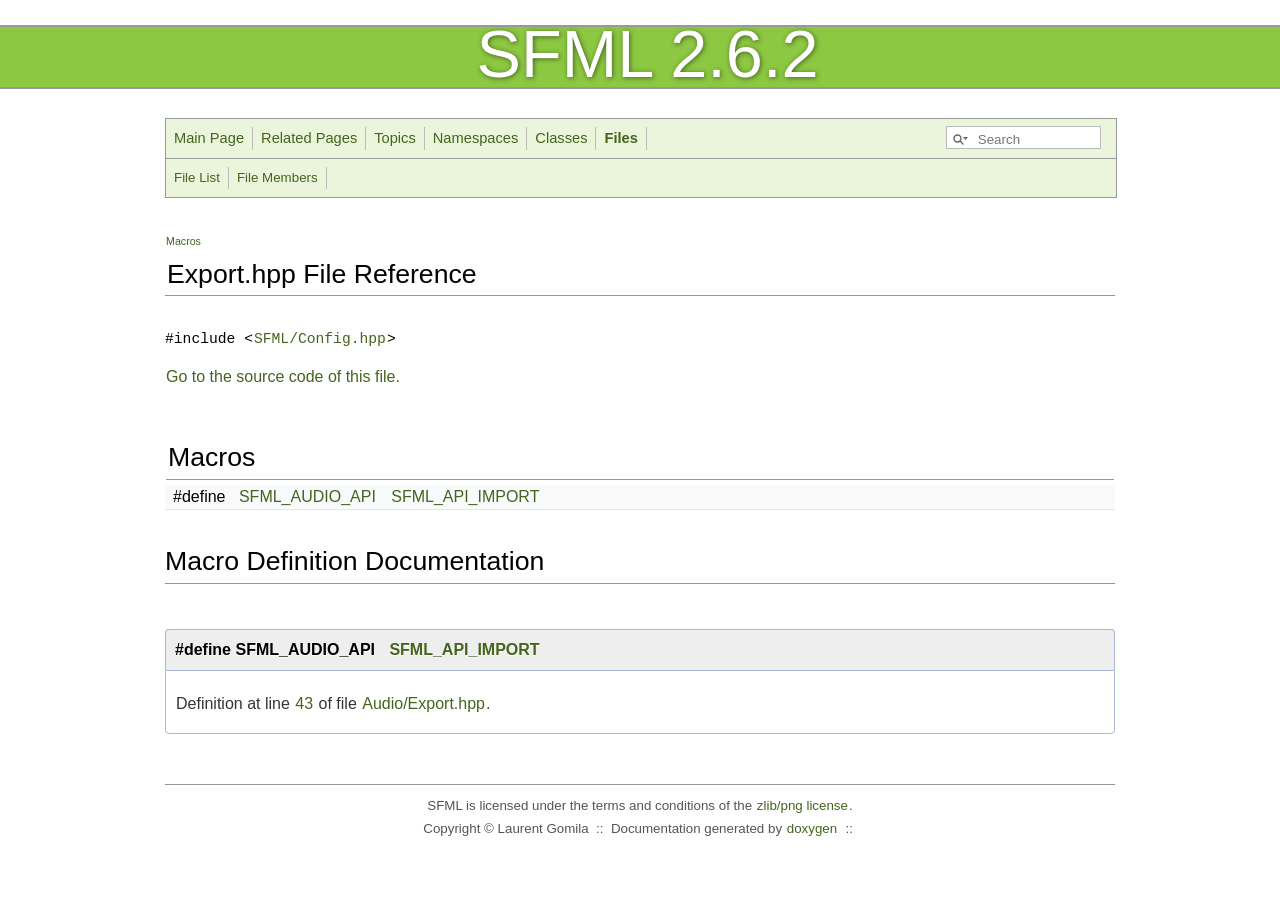
<file: Compiler/SFML-2.6.2/doc/SFML/html/Audio_2Export_8hpp.html>
<!DOCTYPE html PUBLIC "-//W3C//DTD XHTML 1.0 Transitional//EN" "http://www.w3.org/TR/xhtml1/DTD/xhtml1-transitional.dtd">
<html xmlns="http://www.w3.org/1999/xhtml">
    <head>
        <title>SFML - Simple and Fast Multimedia Library</title>
        <meta http-equiv="Content-Type" content="text/html;charset=UTF-8" />
        <link rel="stylesheet" type="text/css" href="doxygen.css" title="default" media="screen,print" />
        <script type="text/javascript" src="jquery.js"></script>
        <script type="text/javascript" src="dynsections.js"></script>
        <script type="text/javascript" src="clipboard.js"></script>
        <script type="text/javascript" src="cookie.js"></script>
        <link rel="stylesheet" type="text/css" href="search/search.css" />
        <link rel="stylesheet" type="text/css" href="searchOverrides.css" />
        <script type="text/javascript" src="search/searchdata.js"></script>
        <script type="text/javascript" src="search/search.js"></script>
        <script type="text/javascript">
        /* @license magnet:?xt=urn:btih:d3d9a9a6595521f9666a5e94cc830dab83b65699&amp;dn=expat.txt MIT */
          $(document).ready(function() { init_search(); });
        /* @license-end */
        </script>
    </head>
    <body>
        <div id="banner-container">
            <div id="banner">
                <span id="sfml">SFML 2.6.2</span>
            </div>
        </div>
        <div id="content">
            <div>
<!-- Generated by Doxygen 1.12.0 -->
<script type="text/javascript">
/* @license magnet:?xt=urn:btih:d3d9a9a6595521f9666a5e94cc830dab83b65699&amp;dn=expat.txt MIT */
var searchBox = new SearchBox("searchBox", "search/",'.html');
/* @license-end */
</script>
<script type="text/javascript">
/* @license magnet:?xt=urn:btih:d3d9a9a6595521f9666a5e94cc830dab83b65699&amp;dn=expat.txt MIT */
$(function() { codefold.init(0); });
/* @license-end */
</script>
  <div id="navrow1" class="tabs">
    <ul class="tablist">
      <li><a href="index.html"><span>Main&#160;Page</span></a></li>
      <li><a href="pages.html"><span>Related&#160;Pages</span></a></li>
      <li><a href="topics.html"><span>Topics</span></a></li>
      <li><a href="namespaces.html"><span>Namespaces</span></a></li>
      <li><a href="annotated.html"><span>Classes</span></a></li>
      <li class="current"><a href="files.html"><span>Files</span></a></li>
      <li>
        <div id="MSearchBox" class="MSearchBoxInactive">
        <span class="left">
          <span id="MSearchSelect"                onmouseover="return searchBox.OnSearchSelectShow()"                onmouseout="return searchBox.OnSearchSelectHide()">&#160;</span>
          <input type="text" id="MSearchField" value="" placeholder="Search" accesskey="S"
               onfocus="searchBox.OnSearchFieldFocus(true)" 
               onblur="searchBox.OnSearchFieldFocus(false)" 
               onkeyup="searchBox.OnSearchFieldChange(event)"/>
          </span><span class="right">
            <a id="MSearchClose" href="javascript:searchBox.CloseResultsWindow()"><img id="MSearchCloseImg" border="0" src="search/close.svg" alt=""/></a>
          </span>
        </div>
      </li>
    </ul>
  </div>
  <div id="navrow2" class="tabs2">
    <ul class="tablist">
      <li><a href="files.html"><span>File&#160;List</span></a></li>
      <li><a href="globals.html"><span>File&#160;Members</span></a></li>
    </ul>
  </div>
<script type="text/javascript">
/* @license magnet:?xt=urn:btih:d3d9a9a6595521f9666a5e94cc830dab83b65699&amp;dn=expat.txt MIT */
$(function(){ initResizable(false); });
/* @license-end */
</script>
<!-- window showing the filter options -->
<div id="MSearchSelectWindow"
     onmouseover="return searchBox.OnSearchSelectShow()"
     onmouseout="return searchBox.OnSearchSelectHide()"
     onkeydown="return searchBox.OnSearchSelectKey(event)">
</div>

<!-- iframe showing the search results (closed by default) -->
<div id="MSearchResultsWindow">
<div id="MSearchResults">
<div class="SRPage">
<div id="SRIndex">
<div id="SRResults"></div>
<div class="SRStatus" id="Loading">Loading...</div>
<div class="SRStatus" id="Searching">Searching...</div>
<div class="SRStatus" id="NoMatches">No Matches</div>
</div>
</div>
</div>
</div>

<div id="nav-path" class="navpath">
  <ul>
<li class="navelem"><a class="el" href="dir_d44c64559bbebec7f509842c48db8b23.html">include</a></li><li class="navelem"><a class="el" href="dir_c0a853e81d6f1c1f0a3eb7a27dc24256.html">SFML</a></li><li class="navelem"><a class="el" href="dir_dd49ddb3ba8035e4a328f8c5f31cda7e.html">Audio</a></li>  </ul>
</div>
</div><!-- top -->
<div id="doc-content">
<div class="header">
  <div class="summary">
<a href="#define-members">Macros</a>  </div>
  <div class="headertitle"><div class="title">Export.hpp File Reference</div></div>
</div><!--header-->
<div class="contents">
<div class="textblock"><code>#include &lt;<a class="el" href="Config_8hpp_source.html">SFML/Config.hpp</a>&gt;</code><br />
</div>
<p><a href="Audio_2Export_8hpp_source.html">Go to the source code of this file.</a></p>
<table class="memberdecls">
<tr class="heading"><td colspan="2"><h2 class="groupheader"><a id="define-members" name="define-members"></a>
Macros</h2></td></tr>
<tr class="memitem:a4d34c0f253824ac49bdd93545913eb89" id="r_a4d34c0f253824ac49bdd93545913eb89"><td class="memItemLeft" align="right" valign="top">#define&#160;</td><td class="memItemRight" valign="bottom"><a class="el" href="#a4d34c0f253824ac49bdd93545913eb89">SFML_AUDIO_API</a>&#160;&#160;&#160;<a class="el" href="Config_8hpp.html#aba0bbe5791bee6633caa835c7f6a12a4">SFML_API_IMPORT</a></td></tr>
<tr class="separator:a4d34c0f253824ac49bdd93545913eb89"><td class="memSeparator" colspan="2">&#160;</td></tr>
</table>
<h2 class="groupheader">Macro Definition Documentation</h2>
<a id="a4d34c0f253824ac49bdd93545913eb89" name="a4d34c0f253824ac49bdd93545913eb89"></a>
<h2 class="memtitle"><span class="permalink"><a href="#a4d34c0f253824ac49bdd93545913eb89">&#9670;&#160;</a></span>SFML_AUDIO_API</h2>

<div class="memitem">
<div class="memproto">
      <table class="memname">
        <tr>
          <td class="memname">#define SFML_AUDIO_API&#160;&#160;&#160;<a class="el" href="Config_8hpp.html#aba0bbe5791bee6633caa835c7f6a12a4">SFML_API_IMPORT</a></td>
        </tr>
      </table>
</div><div class="memdoc">

<p class="definition">Definition at line <a class="el" href="Audio_2Export_8hpp_source.html#l00043">43</a> of file <a class="el" href="Audio_2Export_8hpp_source.html">Audio/Export.hpp</a>.</p>

</div>
</div>
</div><!-- contents -->
        </div>
        <div id="footer-container">
            <div id="footer">
                SFML is licensed under the terms and conditions of the <a href="https://www.sfml-dev.org/license.php">zlib/png license</a>.<br />
                Copyright &copy; Laurent Gomila &nbsp;::&nbsp;
                Documentation generated by <a href="http://www.doxygen.org/" title="doxygen website">doxygen</a> &nbsp;::&nbsp;
            </div>
        </div>
    </body>
</html>
</file>
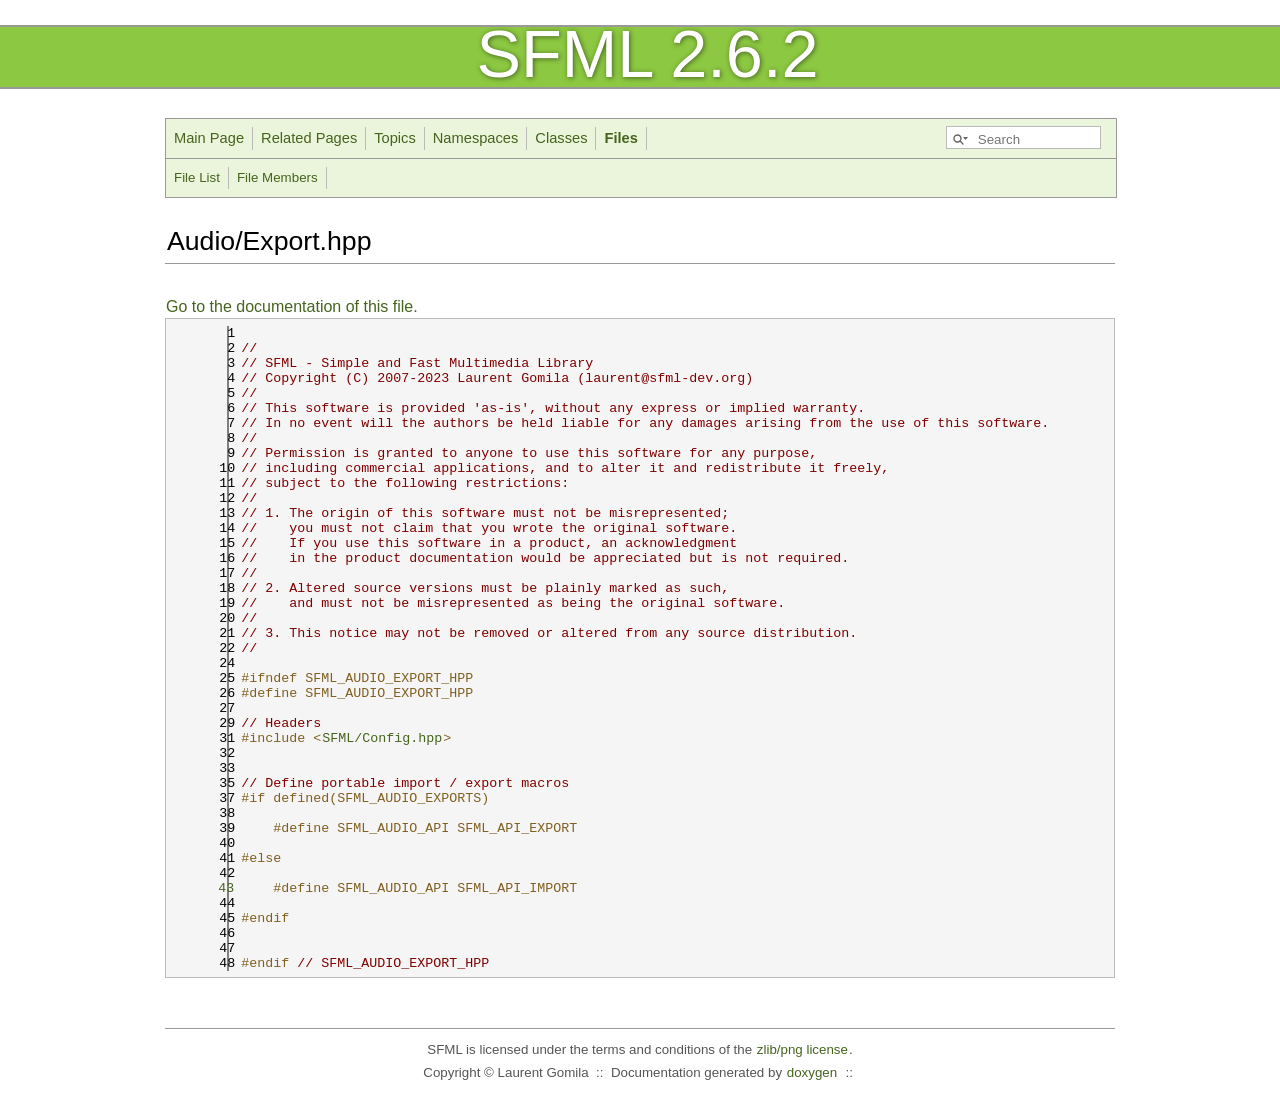
<file: Compiler/SFML-2.6.2/doc/SFML/html/Audio_2Export_8hpp_source.html>
<!DOCTYPE html PUBLIC "-//W3C//DTD XHTML 1.0 Transitional//EN" "http://www.w3.org/TR/xhtml1/DTD/xhtml1-transitional.dtd">
<html xmlns="http://www.w3.org/1999/xhtml">
    <head>
        <title>SFML - Simple and Fast Multimedia Library</title>
        <meta http-equiv="Content-Type" content="text/html;charset=UTF-8" />
        <link rel="stylesheet" type="text/css" href="doxygen.css" title="default" media="screen,print" />
        <script type="text/javascript" src="jquery.js"></script>
        <script type="text/javascript" src="dynsections.js"></script>
        <script type="text/javascript" src="clipboard.js"></script>
        <script type="text/javascript" src="cookie.js"></script>
        <link rel="stylesheet" type="text/css" href="search/search.css" />
        <link rel="stylesheet" type="text/css" href="searchOverrides.css" />
        <script type="text/javascript" src="search/searchdata.js"></script>
        <script type="text/javascript" src="search/search.js"></script>
        <script type="text/javascript">
        /* @license magnet:?xt=urn:btih:d3d9a9a6595521f9666a5e94cc830dab83b65699&amp;dn=expat.txt MIT */
          $(document).ready(function() { init_search(); });
        /* @license-end */
        </script>
    </head>
    <body>
        <div id="banner-container">
            <div id="banner">
                <span id="sfml">SFML 2.6.2</span>
            </div>
        </div>
        <div id="content">
            <div>
<!-- Generated by Doxygen 1.12.0 -->
<script type="text/javascript">
/* @license magnet:?xt=urn:btih:d3d9a9a6595521f9666a5e94cc830dab83b65699&amp;dn=expat.txt MIT */
var searchBox = new SearchBox("searchBox", "search/",'.html');
/* @license-end */
</script>
<script type="text/javascript">
/* @license magnet:?xt=urn:btih:d3d9a9a6595521f9666a5e94cc830dab83b65699&amp;dn=expat.txt MIT */
$(function() { codefold.init(0); });
/* @license-end */
</script>
  <div id="navrow1" class="tabs">
    <ul class="tablist">
      <li><a href="index.html"><span>Main&#160;Page</span></a></li>
      <li><a href="pages.html"><span>Related&#160;Pages</span></a></li>
      <li><a href="topics.html"><span>Topics</span></a></li>
      <li><a href="namespaces.html"><span>Namespaces</span></a></li>
      <li><a href="annotated.html"><span>Classes</span></a></li>
      <li class="current"><a href="files.html"><span>Files</span></a></li>
      <li>
        <div id="MSearchBox" class="MSearchBoxInactive">
        <span class="left">
          <span id="MSearchSelect"                onmouseover="return searchBox.OnSearchSelectShow()"                onmouseout="return searchBox.OnSearchSelectHide()">&#160;</span>
          <input type="text" id="MSearchField" value="" placeholder="Search" accesskey="S"
               onfocus="searchBox.OnSearchFieldFocus(true)" 
               onblur="searchBox.OnSearchFieldFocus(false)" 
               onkeyup="searchBox.OnSearchFieldChange(event)"/>
          </span><span class="right">
            <a id="MSearchClose" href="javascript:searchBox.CloseResultsWindow()"><img id="MSearchCloseImg" border="0" src="search/close.svg" alt=""/></a>
          </span>
        </div>
      </li>
    </ul>
  </div>
  <div id="navrow2" class="tabs2">
    <ul class="tablist">
      <li><a href="files.html"><span>File&#160;List</span></a></li>
      <li><a href="globals.html"><span>File&#160;Members</span></a></li>
    </ul>
  </div>
<script type="text/javascript">
/* @license magnet:?xt=urn:btih:d3d9a9a6595521f9666a5e94cc830dab83b65699&amp;dn=expat.txt MIT */
$(function(){ initResizable(false); });
/* @license-end */
</script>
<!-- window showing the filter options -->
<div id="MSearchSelectWindow"
     onmouseover="return searchBox.OnSearchSelectShow()"
     onmouseout="return searchBox.OnSearchSelectHide()"
     onkeydown="return searchBox.OnSearchSelectKey(event)">
</div>

<!-- iframe showing the search results (closed by default) -->
<div id="MSearchResultsWindow">
<div id="MSearchResults">
<div class="SRPage">
<div id="SRIndex">
<div id="SRResults"></div>
<div class="SRStatus" id="Loading">Loading...</div>
<div class="SRStatus" id="Searching">Searching...</div>
<div class="SRStatus" id="NoMatches">No Matches</div>
</div>
</div>
</div>
</div>

<div id="nav-path" class="navpath">
  <ul>
<li class="navelem"><a class="el" href="dir_d44c64559bbebec7f509842c48db8b23.html">include</a></li><li class="navelem"><a class="el" href="dir_c0a853e81d6f1c1f0a3eb7a27dc24256.html">SFML</a></li><li class="navelem"><a class="el" href="dir_dd49ddb3ba8035e4a328f8c5f31cda7e.html">Audio</a></li>  </ul>
</div>
</div><!-- top -->
<div id="doc-content">
<div class="header">
  <div class="headertitle"><div class="title">Audio/Export.hpp</div></div>
</div><!--header-->
<div class="contents">
<a href="Audio_2Export_8hpp.html">Go to the documentation of this file.</a><div class="fragment"><div class="line"><a id="l00001" name="l00001"></a><span class="lineno">    1</span> </div>
<div class="line"><a id="l00002" name="l00002"></a><span class="lineno">    2</span><span class="comment">//</span></div>
<div class="line"><a id="l00003" name="l00003"></a><span class="lineno">    3</span><span class="comment">// SFML - Simple and Fast Multimedia Library</span></div>
<div class="line"><a id="l00004" name="l00004"></a><span class="lineno">    4</span><span class="comment">// Copyright (C) 2007-2023 Laurent Gomila (laurent@sfml-dev.org)</span></div>
<div class="line"><a id="l00005" name="l00005"></a><span class="lineno">    5</span><span class="comment">//</span></div>
<div class="line"><a id="l00006" name="l00006"></a><span class="lineno">    6</span><span class="comment">// This software is provided &#39;as-is&#39;, without any express or implied warranty.</span></div>
<div class="line"><a id="l00007" name="l00007"></a><span class="lineno">    7</span><span class="comment">// In no event will the authors be held liable for any damages arising from the use of this software.</span></div>
<div class="line"><a id="l00008" name="l00008"></a><span class="lineno">    8</span><span class="comment">//</span></div>
<div class="line"><a id="l00009" name="l00009"></a><span class="lineno">    9</span><span class="comment">// Permission is granted to anyone to use this software for any purpose,</span></div>
<div class="line"><a id="l00010" name="l00010"></a><span class="lineno">   10</span><span class="comment">// including commercial applications, and to alter it and redistribute it freely,</span></div>
<div class="line"><a id="l00011" name="l00011"></a><span class="lineno">   11</span><span class="comment">// subject to the following restrictions:</span></div>
<div class="line"><a id="l00012" name="l00012"></a><span class="lineno">   12</span><span class="comment">//</span></div>
<div class="line"><a id="l00013" name="l00013"></a><span class="lineno">   13</span><span class="comment">// 1. The origin of this software must not be misrepresented;</span></div>
<div class="line"><a id="l00014" name="l00014"></a><span class="lineno">   14</span><span class="comment">//    you must not claim that you wrote the original software.</span></div>
<div class="line"><a id="l00015" name="l00015"></a><span class="lineno">   15</span><span class="comment">//    If you use this software in a product, an acknowledgment</span></div>
<div class="line"><a id="l00016" name="l00016"></a><span class="lineno">   16</span><span class="comment">//    in the product documentation would be appreciated but is not required.</span></div>
<div class="line"><a id="l00017" name="l00017"></a><span class="lineno">   17</span><span class="comment">//</span></div>
<div class="line"><a id="l00018" name="l00018"></a><span class="lineno">   18</span><span class="comment">// 2. Altered source versions must be plainly marked as such,</span></div>
<div class="line"><a id="l00019" name="l00019"></a><span class="lineno">   19</span><span class="comment">//    and must not be misrepresented as being the original software.</span></div>
<div class="line"><a id="l00020" name="l00020"></a><span class="lineno">   20</span><span class="comment">//</span></div>
<div class="line"><a id="l00021" name="l00021"></a><span class="lineno">   21</span><span class="comment">// 3. This notice may not be removed or altered from any source distribution.</span></div>
<div class="line"><a id="l00022" name="l00022"></a><span class="lineno">   22</span><span class="comment">//</span></div>
<div class="line"><a id="l00024" name="l00024"></a><span class="lineno">   24</span> </div>
<div class="line"><a id="l00025" name="l00025"></a><span class="lineno">   25</span><span class="preprocessor">#ifndef SFML_AUDIO_EXPORT_HPP</span></div>
<div class="line"><a id="l00026" name="l00026"></a><span class="lineno">   26</span><span class="preprocessor">#define SFML_AUDIO_EXPORT_HPP</span></div>
<div class="line"><a id="l00027" name="l00027"></a><span class="lineno">   27</span> </div>
<div class="line"><a id="l00029" name="l00029"></a><span class="lineno">   29</span><span class="comment">// Headers</span></div>
<div class="line"><a id="l00031" name="l00031"></a><span class="lineno">   31</span><span class="preprocessor">#include &lt;<a class="code" href="Config_8hpp.html">SFML/Config.hpp</a>&gt;</span></div>
<div class="line"><a id="l00032" name="l00032"></a><span class="lineno">   32</span> </div>
<div class="line"><a id="l00033" name="l00033"></a><span class="lineno">   33</span> </div>
<div class="line"><a id="l00035" name="l00035"></a><span class="lineno">   35</span><span class="comment">// Define portable import / export macros</span></div>
<div class="line"><a id="l00037" name="l00037"></a><span class="lineno">   37</span><span class="preprocessor">#if defined(SFML_AUDIO_EXPORTS)</span></div>
<div class="line"><a id="l00038" name="l00038"></a><span class="lineno">   38</span> </div>
<div class="line"><a id="l00039" name="l00039"></a><span class="lineno">   39</span><span class="preprocessor">    #define SFML_AUDIO_API SFML_API_EXPORT</span></div>
<div class="line"><a id="l00040" name="l00040"></a><span class="lineno">   40</span> </div>
<div class="line"><a id="l00041" name="l00041"></a><span class="lineno">   41</span><span class="preprocessor">#else</span></div>
<div class="line"><a id="l00042" name="l00042"></a><span class="lineno">   42</span> </div>
<div class="line"><a id="l00043" name="l00043"></a><span class="lineno"><a class="line" href="Audio_2Export_8hpp.html#a4d34c0f253824ac49bdd93545913eb89">   43</a></span><span class="preprocessor">    #define SFML_AUDIO_API SFML_API_IMPORT</span></div>
<div class="line"><a id="l00044" name="l00044"></a><span class="lineno">   44</span> </div>
<div class="line"><a id="l00045" name="l00045"></a><span class="lineno">   45</span><span class="preprocessor">#endif</span></div>
<div class="line"><a id="l00046" name="l00046"></a><span class="lineno">   46</span> </div>
<div class="line"><a id="l00047" name="l00047"></a><span class="lineno">   47</span> </div>
<div class="line"><a id="l00048" name="l00048"></a><span class="lineno">   48</span><span class="preprocessor">#endif </span><span class="comment">// SFML_AUDIO_EXPORT_HPP</span></div>
<div class="ttc" id="aConfig_8hpp_html"><div class="ttname"><a href="Config_8hpp.html">Config.hpp</a></div></div>
</div><!-- fragment --></div><!-- contents -->
        </div>
        <div id="footer-container">
            <div id="footer">
                SFML is licensed under the terms and conditions of the <a href="https://www.sfml-dev.org/license.php">zlib/png license</a>.<br />
                Copyright &copy; Laurent Gomila &nbsp;::&nbsp;
                Documentation generated by <a href="http://www.doxygen.org/" title="doxygen website">doxygen</a> &nbsp;::&nbsp;
            </div>
        </div>
    </body>
</html>
</file>
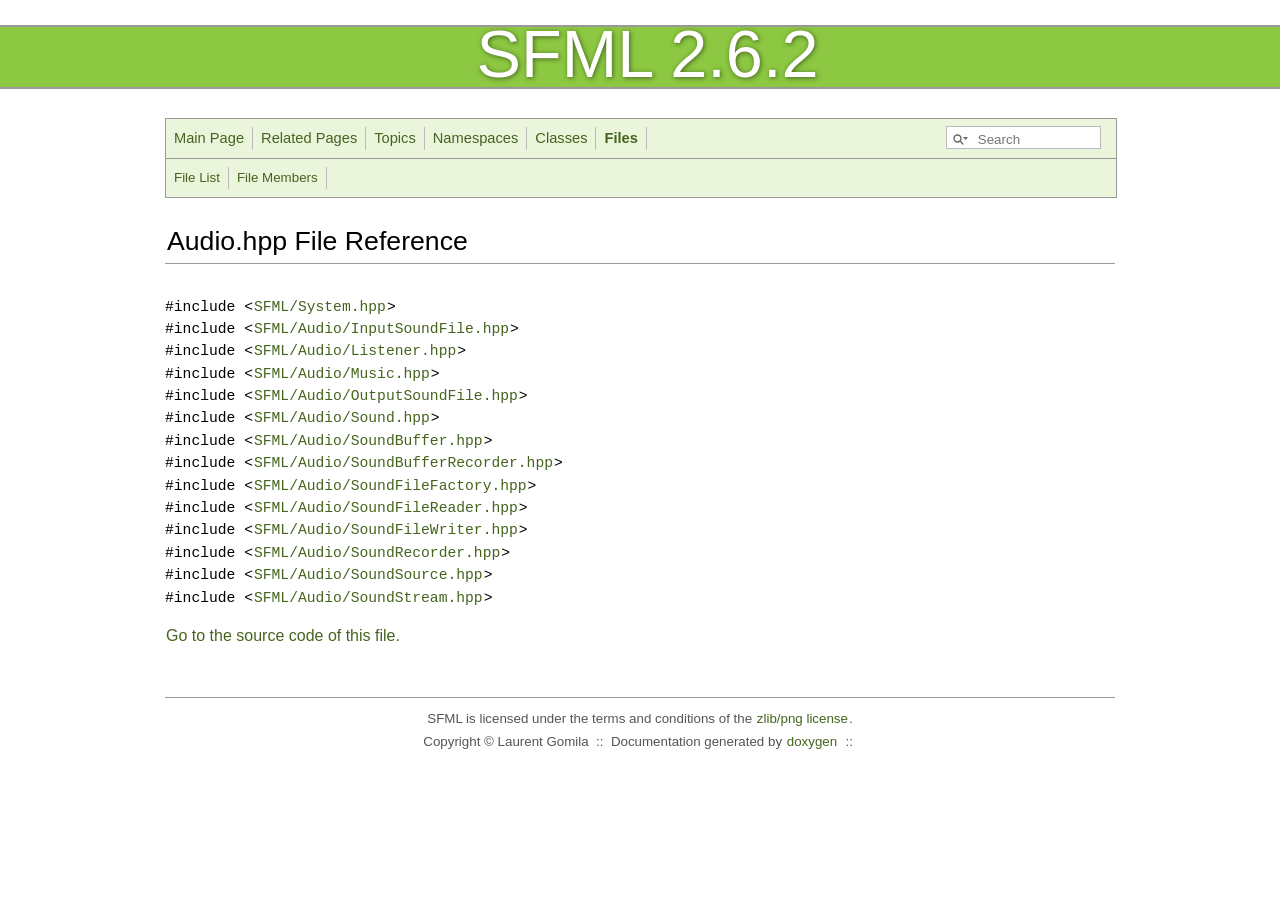
<file: Compiler/SFML-2.6.2/doc/SFML/html/Audio_8hpp.html>
<!DOCTYPE html PUBLIC "-//W3C//DTD XHTML 1.0 Transitional//EN" "http://www.w3.org/TR/xhtml1/DTD/xhtml1-transitional.dtd">
<html xmlns="http://www.w3.org/1999/xhtml">
    <head>
        <title>SFML - Simple and Fast Multimedia Library</title>
        <meta http-equiv="Content-Type" content="text/html;charset=UTF-8" />
        <link rel="stylesheet" type="text/css" href="doxygen.css" title="default" media="screen,print" />
        <script type="text/javascript" src="jquery.js"></script>
        <script type="text/javascript" src="dynsections.js"></script>
        <script type="text/javascript" src="clipboard.js"></script>
        <script type="text/javascript" src="cookie.js"></script>
        <link rel="stylesheet" type="text/css" href="search/search.css" />
        <link rel="stylesheet" type="text/css" href="searchOverrides.css" />
        <script type="text/javascript" src="search/searchdata.js"></script>
        <script type="text/javascript" src="search/search.js"></script>
        <script type="text/javascript">
        /* @license magnet:?xt=urn:btih:d3d9a9a6595521f9666a5e94cc830dab83b65699&amp;dn=expat.txt MIT */
          $(document).ready(function() { init_search(); });
        /* @license-end */
        </script>
    </head>
    <body>
        <div id="banner-container">
            <div id="banner">
                <span id="sfml">SFML 2.6.2</span>
            </div>
        </div>
        <div id="content">
            <div>
<!-- Generated by Doxygen 1.12.0 -->
<script type="text/javascript">
/* @license magnet:?xt=urn:btih:d3d9a9a6595521f9666a5e94cc830dab83b65699&amp;dn=expat.txt MIT */
var searchBox = new SearchBox("searchBox", "search/",'.html');
/* @license-end */
</script>
<script type="text/javascript">
/* @license magnet:?xt=urn:btih:d3d9a9a6595521f9666a5e94cc830dab83b65699&amp;dn=expat.txt MIT */
$(function() { codefold.init(0); });
/* @license-end */
</script>
  <div id="navrow1" class="tabs">
    <ul class="tablist">
      <li><a href="index.html"><span>Main&#160;Page</span></a></li>
      <li><a href="pages.html"><span>Related&#160;Pages</span></a></li>
      <li><a href="topics.html"><span>Topics</span></a></li>
      <li><a href="namespaces.html"><span>Namespaces</span></a></li>
      <li><a href="annotated.html"><span>Classes</span></a></li>
      <li class="current"><a href="files.html"><span>Files</span></a></li>
      <li>
        <div id="MSearchBox" class="MSearchBoxInactive">
        <span class="left">
          <span id="MSearchSelect"                onmouseover="return searchBox.OnSearchSelectShow()"                onmouseout="return searchBox.OnSearchSelectHide()">&#160;</span>
          <input type="text" id="MSearchField" value="" placeholder="Search" accesskey="S"
               onfocus="searchBox.OnSearchFieldFocus(true)" 
               onblur="searchBox.OnSearchFieldFocus(false)" 
               onkeyup="searchBox.OnSearchFieldChange(event)"/>
          </span><span class="right">
            <a id="MSearchClose" href="javascript:searchBox.CloseResultsWindow()"><img id="MSearchCloseImg" border="0" src="search/close.svg" alt=""/></a>
          </span>
        </div>
      </li>
    </ul>
  </div>
  <div id="navrow2" class="tabs2">
    <ul class="tablist">
      <li><a href="files.html"><span>File&#160;List</span></a></li>
      <li><a href="globals.html"><span>File&#160;Members</span></a></li>
    </ul>
  </div>
<script type="text/javascript">
/* @license magnet:?xt=urn:btih:d3d9a9a6595521f9666a5e94cc830dab83b65699&amp;dn=expat.txt MIT */
$(function(){ initResizable(false); });
/* @license-end */
</script>
<!-- window showing the filter options -->
<div id="MSearchSelectWindow"
     onmouseover="return searchBox.OnSearchSelectShow()"
     onmouseout="return searchBox.OnSearchSelectHide()"
     onkeydown="return searchBox.OnSearchSelectKey(event)">
</div>

<!-- iframe showing the search results (closed by default) -->
<div id="MSearchResultsWindow">
<div id="MSearchResults">
<div class="SRPage">
<div id="SRIndex">
<div id="SRResults"></div>
<div class="SRStatus" id="Loading">Loading...</div>
<div class="SRStatus" id="Searching">Searching...</div>
<div class="SRStatus" id="NoMatches">No Matches</div>
</div>
</div>
</div>
</div>

<div id="nav-path" class="navpath">
  <ul>
<li class="navelem"><a class="el" href="dir_d44c64559bbebec7f509842c48db8b23.html">include</a></li><li class="navelem"><a class="el" href="dir_c0a853e81d6f1c1f0a3eb7a27dc24256.html">SFML</a></li>  </ul>
</div>
</div><!-- top -->
<div id="doc-content">
<div class="header">
  <div class="headertitle"><div class="title">Audio.hpp File Reference</div></div>
</div><!--header-->
<div class="contents">
<div class="textblock"><code>#include &lt;<a class="el" href="System_8hpp_source.html">SFML/System.hpp</a>&gt;</code><br />
<code>#include &lt;<a class="el" href="InputSoundFile_8hpp_source.html">SFML/Audio/InputSoundFile.hpp</a>&gt;</code><br />
<code>#include &lt;<a class="el" href="Listener_8hpp_source.html">SFML/Audio/Listener.hpp</a>&gt;</code><br />
<code>#include &lt;<a class="el" href="Music_8hpp_source.html">SFML/Audio/Music.hpp</a>&gt;</code><br />
<code>#include &lt;<a class="el" href="OutputSoundFile_8hpp_source.html">SFML/Audio/OutputSoundFile.hpp</a>&gt;</code><br />
<code>#include &lt;<a class="el" href="Sound_8hpp_source.html">SFML/Audio/Sound.hpp</a>&gt;</code><br />
<code>#include &lt;<a class="el" href="SoundBuffer_8hpp_source.html">SFML/Audio/SoundBuffer.hpp</a>&gt;</code><br />
<code>#include &lt;<a class="el" href="SoundBufferRecorder_8hpp_source.html">SFML/Audio/SoundBufferRecorder.hpp</a>&gt;</code><br />
<code>#include &lt;<a class="el" href="SoundFileFactory_8hpp_source.html">SFML/Audio/SoundFileFactory.hpp</a>&gt;</code><br />
<code>#include &lt;<a class="el" href="SoundFileReader_8hpp_source.html">SFML/Audio/SoundFileReader.hpp</a>&gt;</code><br />
<code>#include &lt;<a class="el" href="SoundFileWriter_8hpp_source.html">SFML/Audio/SoundFileWriter.hpp</a>&gt;</code><br />
<code>#include &lt;<a class="el" href="SoundRecorder_8hpp_source.html">SFML/Audio/SoundRecorder.hpp</a>&gt;</code><br />
<code>#include &lt;<a class="el" href="SoundSource_8hpp_source.html">SFML/Audio/SoundSource.hpp</a>&gt;</code><br />
<code>#include &lt;<a class="el" href="SoundStream_8hpp_source.html">SFML/Audio/SoundStream.hpp</a>&gt;</code><br />
</div>
<p><a href="Audio_8hpp_source.html">Go to the source code of this file.</a></p>
</div><!-- contents -->
        </div>
        <div id="footer-container">
            <div id="footer">
                SFML is licensed under the terms and conditions of the <a href="https://www.sfml-dev.org/license.php">zlib/png license</a>.<br />
                Copyright &copy; Laurent Gomila &nbsp;::&nbsp;
                Documentation generated by <a href="http://www.doxygen.org/" title="doxygen website">doxygen</a> &nbsp;::&nbsp;
            </div>
        </div>
    </body>
</html>
</file>
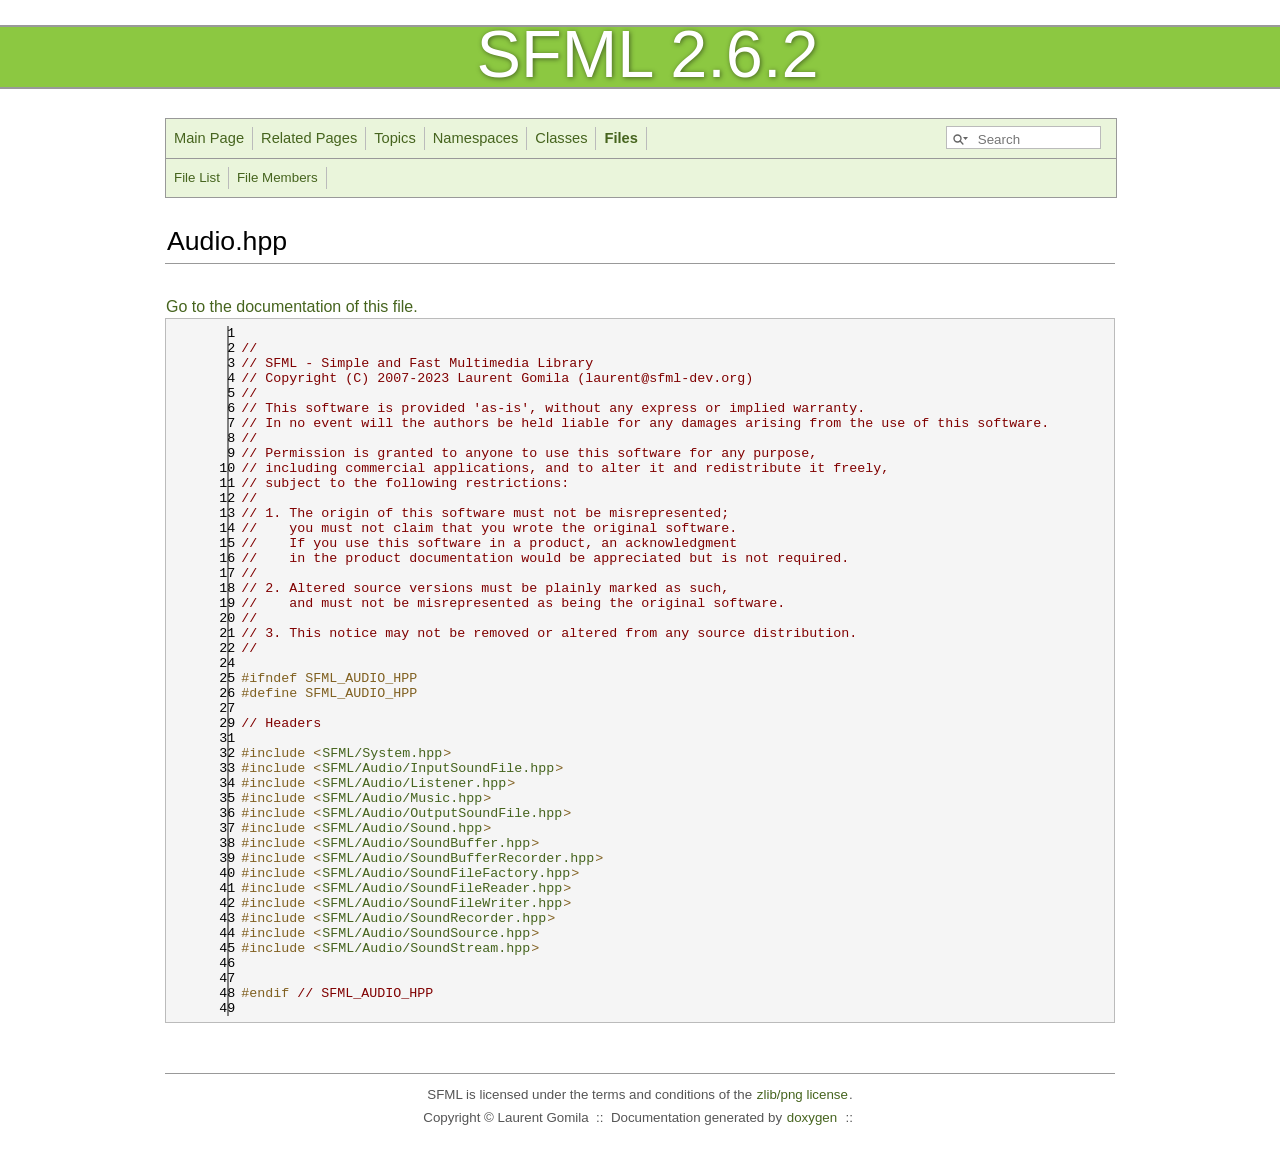
<file: Compiler/SFML-2.6.2/doc/SFML/html/Audio_8hpp_source.html>
<!DOCTYPE html PUBLIC "-//W3C//DTD XHTML 1.0 Transitional//EN" "http://www.w3.org/TR/xhtml1/DTD/xhtml1-transitional.dtd">
<html xmlns="http://www.w3.org/1999/xhtml">
    <head>
        <title>SFML - Simple and Fast Multimedia Library</title>
        <meta http-equiv="Content-Type" content="text/html;charset=UTF-8" />
        <link rel="stylesheet" type="text/css" href="doxygen.css" title="default" media="screen,print" />
        <script type="text/javascript" src="jquery.js"></script>
        <script type="text/javascript" src="dynsections.js"></script>
        <script type="text/javascript" src="clipboard.js"></script>
        <script type="text/javascript" src="cookie.js"></script>
        <link rel="stylesheet" type="text/css" href="search/search.css" />
        <link rel="stylesheet" type="text/css" href="searchOverrides.css" />
        <script type="text/javascript" src="search/searchdata.js"></script>
        <script type="text/javascript" src="search/search.js"></script>
        <script type="text/javascript">
        /* @license magnet:?xt=urn:btih:d3d9a9a6595521f9666a5e94cc830dab83b65699&amp;dn=expat.txt MIT */
          $(document).ready(function() { init_search(); });
        /* @license-end */
        </script>
    </head>
    <body>
        <div id="banner-container">
            <div id="banner">
                <span id="sfml">SFML 2.6.2</span>
            </div>
        </div>
        <div id="content">
            <div>
<!-- Generated by Doxygen 1.12.0 -->
<script type="text/javascript">
/* @license magnet:?xt=urn:btih:d3d9a9a6595521f9666a5e94cc830dab83b65699&amp;dn=expat.txt MIT */
var searchBox = new SearchBox("searchBox", "search/",'.html');
/* @license-end */
</script>
<script type="text/javascript">
/* @license magnet:?xt=urn:btih:d3d9a9a6595521f9666a5e94cc830dab83b65699&amp;dn=expat.txt MIT */
$(function() { codefold.init(0); });
/* @license-end */
</script>
  <div id="navrow1" class="tabs">
    <ul class="tablist">
      <li><a href="index.html"><span>Main&#160;Page</span></a></li>
      <li><a href="pages.html"><span>Related&#160;Pages</span></a></li>
      <li><a href="topics.html"><span>Topics</span></a></li>
      <li><a href="namespaces.html"><span>Namespaces</span></a></li>
      <li><a href="annotated.html"><span>Classes</span></a></li>
      <li class="current"><a href="files.html"><span>Files</span></a></li>
      <li>
        <div id="MSearchBox" class="MSearchBoxInactive">
        <span class="left">
          <span id="MSearchSelect"                onmouseover="return searchBox.OnSearchSelectShow()"                onmouseout="return searchBox.OnSearchSelectHide()">&#160;</span>
          <input type="text" id="MSearchField" value="" placeholder="Search" accesskey="S"
               onfocus="searchBox.OnSearchFieldFocus(true)" 
               onblur="searchBox.OnSearchFieldFocus(false)" 
               onkeyup="searchBox.OnSearchFieldChange(event)"/>
          </span><span class="right">
            <a id="MSearchClose" href="javascript:searchBox.CloseResultsWindow()"><img id="MSearchCloseImg" border="0" src="search/close.svg" alt=""/></a>
          </span>
        </div>
      </li>
    </ul>
  </div>
  <div id="navrow2" class="tabs2">
    <ul class="tablist">
      <li><a href="files.html"><span>File&#160;List</span></a></li>
      <li><a href="globals.html"><span>File&#160;Members</span></a></li>
    </ul>
  </div>
<script type="text/javascript">
/* @license magnet:?xt=urn:btih:d3d9a9a6595521f9666a5e94cc830dab83b65699&amp;dn=expat.txt MIT */
$(function(){ initResizable(false); });
/* @license-end */
</script>
<!-- window showing the filter options -->
<div id="MSearchSelectWindow"
     onmouseover="return searchBox.OnSearchSelectShow()"
     onmouseout="return searchBox.OnSearchSelectHide()"
     onkeydown="return searchBox.OnSearchSelectKey(event)">
</div>

<!-- iframe showing the search results (closed by default) -->
<div id="MSearchResultsWindow">
<div id="MSearchResults">
<div class="SRPage">
<div id="SRIndex">
<div id="SRResults"></div>
<div class="SRStatus" id="Loading">Loading...</div>
<div class="SRStatus" id="Searching">Searching...</div>
<div class="SRStatus" id="NoMatches">No Matches</div>
</div>
</div>
</div>
</div>

<div id="nav-path" class="navpath">
  <ul>
<li class="navelem"><a class="el" href="dir_d44c64559bbebec7f509842c48db8b23.html">include</a></li><li class="navelem"><a class="el" href="dir_c0a853e81d6f1c1f0a3eb7a27dc24256.html">SFML</a></li>  </ul>
</div>
</div><!-- top -->
<div id="doc-content">
<div class="header">
  <div class="headertitle"><div class="title">Audio.hpp</div></div>
</div><!--header-->
<div class="contents">
<a href="Audio_8hpp.html">Go to the documentation of this file.</a><div class="fragment"><div class="line"><a id="l00001" name="l00001"></a><span class="lineno">    1</span> </div>
<div class="line"><a id="l00002" name="l00002"></a><span class="lineno">    2</span><span class="comment">//</span></div>
<div class="line"><a id="l00003" name="l00003"></a><span class="lineno">    3</span><span class="comment">// SFML - Simple and Fast Multimedia Library</span></div>
<div class="line"><a id="l00004" name="l00004"></a><span class="lineno">    4</span><span class="comment">// Copyright (C) 2007-2023 Laurent Gomila (laurent@sfml-dev.org)</span></div>
<div class="line"><a id="l00005" name="l00005"></a><span class="lineno">    5</span><span class="comment">//</span></div>
<div class="line"><a id="l00006" name="l00006"></a><span class="lineno">    6</span><span class="comment">// This software is provided &#39;as-is&#39;, without any express or implied warranty.</span></div>
<div class="line"><a id="l00007" name="l00007"></a><span class="lineno">    7</span><span class="comment">// In no event will the authors be held liable for any damages arising from the use of this software.</span></div>
<div class="line"><a id="l00008" name="l00008"></a><span class="lineno">    8</span><span class="comment">//</span></div>
<div class="line"><a id="l00009" name="l00009"></a><span class="lineno">    9</span><span class="comment">// Permission is granted to anyone to use this software for any purpose,</span></div>
<div class="line"><a id="l00010" name="l00010"></a><span class="lineno">   10</span><span class="comment">// including commercial applications, and to alter it and redistribute it freely,</span></div>
<div class="line"><a id="l00011" name="l00011"></a><span class="lineno">   11</span><span class="comment">// subject to the following restrictions:</span></div>
<div class="line"><a id="l00012" name="l00012"></a><span class="lineno">   12</span><span class="comment">//</span></div>
<div class="line"><a id="l00013" name="l00013"></a><span class="lineno">   13</span><span class="comment">// 1. The origin of this software must not be misrepresented;</span></div>
<div class="line"><a id="l00014" name="l00014"></a><span class="lineno">   14</span><span class="comment">//    you must not claim that you wrote the original software.</span></div>
<div class="line"><a id="l00015" name="l00015"></a><span class="lineno">   15</span><span class="comment">//    If you use this software in a product, an acknowledgment</span></div>
<div class="line"><a id="l00016" name="l00016"></a><span class="lineno">   16</span><span class="comment">//    in the product documentation would be appreciated but is not required.</span></div>
<div class="line"><a id="l00017" name="l00017"></a><span class="lineno">   17</span><span class="comment">//</span></div>
<div class="line"><a id="l00018" name="l00018"></a><span class="lineno">   18</span><span class="comment">// 2. Altered source versions must be plainly marked as such,</span></div>
<div class="line"><a id="l00019" name="l00019"></a><span class="lineno">   19</span><span class="comment">//    and must not be misrepresented as being the original software.</span></div>
<div class="line"><a id="l00020" name="l00020"></a><span class="lineno">   20</span><span class="comment">//</span></div>
<div class="line"><a id="l00021" name="l00021"></a><span class="lineno">   21</span><span class="comment">// 3. This notice may not be removed or altered from any source distribution.</span></div>
<div class="line"><a id="l00022" name="l00022"></a><span class="lineno">   22</span><span class="comment">//</span></div>
<div class="line"><a id="l00024" name="l00024"></a><span class="lineno">   24</span> </div>
<div class="line"><a id="l00025" name="l00025"></a><span class="lineno">   25</span><span class="preprocessor">#ifndef SFML_AUDIO_HPP</span></div>
<div class="line"><a id="l00026" name="l00026"></a><span class="lineno">   26</span><span class="preprocessor">#define SFML_AUDIO_HPP</span></div>
<div class="line"><a id="l00027" name="l00027"></a><span class="lineno">   27</span> </div>
<div class="line"><a id="l00029" name="l00029"></a><span class="lineno">   29</span><span class="comment">// Headers</span></div>
<div class="line"><a id="l00031" name="l00031"></a><span class="lineno">   31</span> </div>
<div class="line"><a id="l00032" name="l00032"></a><span class="lineno">   32</span><span class="preprocessor">#include &lt;<a class="code" href="System_8hpp.html">SFML/System.hpp</a>&gt;</span></div>
<div class="line"><a id="l00033" name="l00033"></a><span class="lineno">   33</span><span class="preprocessor">#include &lt;<a class="code" href="InputSoundFile_8hpp.html">SFML/Audio/InputSoundFile.hpp</a>&gt;</span></div>
<div class="line"><a id="l00034" name="l00034"></a><span class="lineno">   34</span><span class="preprocessor">#include &lt;<a class="code" href="Listener_8hpp.html">SFML/Audio/Listener.hpp</a>&gt;</span></div>
<div class="line"><a id="l00035" name="l00035"></a><span class="lineno">   35</span><span class="preprocessor">#include &lt;<a class="code" href="Music_8hpp.html">SFML/Audio/Music.hpp</a>&gt;</span></div>
<div class="line"><a id="l00036" name="l00036"></a><span class="lineno">   36</span><span class="preprocessor">#include &lt;<a class="code" href="OutputSoundFile_8hpp.html">SFML/Audio/OutputSoundFile.hpp</a>&gt;</span></div>
<div class="line"><a id="l00037" name="l00037"></a><span class="lineno">   37</span><span class="preprocessor">#include &lt;<a class="code" href="Sound_8hpp.html">SFML/Audio/Sound.hpp</a>&gt;</span></div>
<div class="line"><a id="l00038" name="l00038"></a><span class="lineno">   38</span><span class="preprocessor">#include &lt;<a class="code" href="SoundBuffer_8hpp.html">SFML/Audio/SoundBuffer.hpp</a>&gt;</span></div>
<div class="line"><a id="l00039" name="l00039"></a><span class="lineno">   39</span><span class="preprocessor">#include &lt;<a class="code" href="SoundBufferRecorder_8hpp.html">SFML/Audio/SoundBufferRecorder.hpp</a>&gt;</span></div>
<div class="line"><a id="l00040" name="l00040"></a><span class="lineno">   40</span><span class="preprocessor">#include &lt;<a class="code" href="SoundFileFactory_8hpp.html">SFML/Audio/SoundFileFactory.hpp</a>&gt;</span></div>
<div class="line"><a id="l00041" name="l00041"></a><span class="lineno">   41</span><span class="preprocessor">#include &lt;<a class="code" href="SoundFileReader_8hpp.html">SFML/Audio/SoundFileReader.hpp</a>&gt;</span></div>
<div class="line"><a id="l00042" name="l00042"></a><span class="lineno">   42</span><span class="preprocessor">#include &lt;<a class="code" href="SoundFileWriter_8hpp.html">SFML/Audio/SoundFileWriter.hpp</a>&gt;</span></div>
<div class="line"><a id="l00043" name="l00043"></a><span class="lineno">   43</span><span class="preprocessor">#include &lt;<a class="code" href="SoundRecorder_8hpp.html">SFML/Audio/SoundRecorder.hpp</a>&gt;</span></div>
<div class="line"><a id="l00044" name="l00044"></a><span class="lineno">   44</span><span class="preprocessor">#include &lt;<a class="code" href="SoundSource_8hpp.html">SFML/Audio/SoundSource.hpp</a>&gt;</span></div>
<div class="line"><a id="l00045" name="l00045"></a><span class="lineno">   45</span><span class="preprocessor">#include &lt;<a class="code" href="SoundStream_8hpp.html">SFML/Audio/SoundStream.hpp</a>&gt;</span></div>
<div class="line"><a id="l00046" name="l00046"></a><span class="lineno">   46</span> </div>
<div class="line"><a id="l00047" name="l00047"></a><span class="lineno">   47</span> </div>
<div class="line"><a id="l00048" name="l00048"></a><span class="lineno">   48</span><span class="preprocessor">#endif </span><span class="comment">// SFML_AUDIO_HPP</span></div>
<div class="line"><a id="l00049" name="l00049"></a><span class="lineno">   49</span> </div>
<div class="ttc" id="aInputSoundFile_8hpp_html"><div class="ttname"><a href="InputSoundFile_8hpp.html">InputSoundFile.hpp</a></div></div>
<div class="ttc" id="aListener_8hpp_html"><div class="ttname"><a href="Listener_8hpp.html">Listener.hpp</a></div></div>
<div class="ttc" id="aMusic_8hpp_html"><div class="ttname"><a href="Music_8hpp.html">Music.hpp</a></div></div>
<div class="ttc" id="aOutputSoundFile_8hpp_html"><div class="ttname"><a href="OutputSoundFile_8hpp.html">OutputSoundFile.hpp</a></div></div>
<div class="ttc" id="aSoundBufferRecorder_8hpp_html"><div class="ttname"><a href="SoundBufferRecorder_8hpp.html">SoundBufferRecorder.hpp</a></div></div>
<div class="ttc" id="aSoundBuffer_8hpp_html"><div class="ttname"><a href="SoundBuffer_8hpp.html">SoundBuffer.hpp</a></div></div>
<div class="ttc" id="aSoundFileFactory_8hpp_html"><div class="ttname"><a href="SoundFileFactory_8hpp.html">SoundFileFactory.hpp</a></div></div>
<div class="ttc" id="aSoundFileReader_8hpp_html"><div class="ttname"><a href="SoundFileReader_8hpp.html">SoundFileReader.hpp</a></div></div>
<div class="ttc" id="aSoundFileWriter_8hpp_html"><div class="ttname"><a href="SoundFileWriter_8hpp.html">SoundFileWriter.hpp</a></div></div>
<div class="ttc" id="aSoundRecorder_8hpp_html"><div class="ttname"><a href="SoundRecorder_8hpp.html">SoundRecorder.hpp</a></div></div>
<div class="ttc" id="aSoundSource_8hpp_html"><div class="ttname"><a href="SoundSource_8hpp.html">SoundSource.hpp</a></div></div>
<div class="ttc" id="aSoundStream_8hpp_html"><div class="ttname"><a href="SoundStream_8hpp.html">SoundStream.hpp</a></div></div>
<div class="ttc" id="aSound_8hpp_html"><div class="ttname"><a href="Sound_8hpp.html">Sound.hpp</a></div></div>
<div class="ttc" id="aSystem_8hpp_html"><div class="ttname"><a href="System_8hpp.html">System.hpp</a></div></div>
</div><!-- fragment --></div><!-- contents -->
        </div>
        <div id="footer-container">
            <div id="footer">
                SFML is licensed under the terms and conditions of the <a href="https://www.sfml-dev.org/license.php">zlib/png license</a>.<br />
                Copyright &copy; Laurent Gomila &nbsp;::&nbsp;
                Documentation generated by <a href="http://www.doxygen.org/" title="doxygen website">doxygen</a> &nbsp;::&nbsp;
            </div>
        </div>
    </body>
</html>
</file>
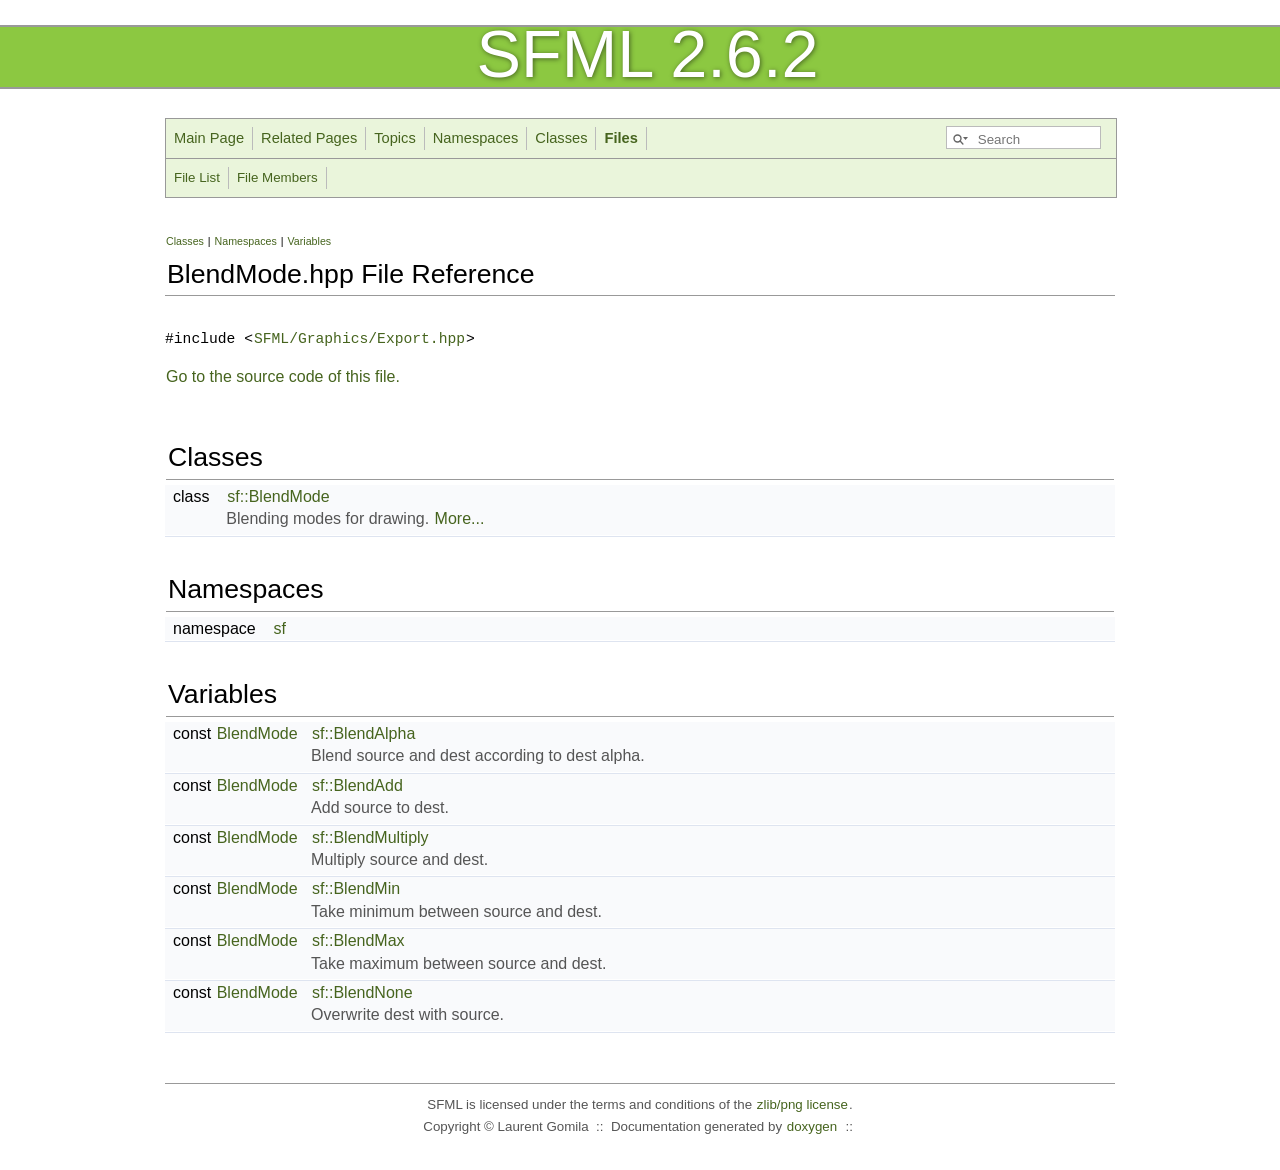
<file: Compiler/SFML-2.6.2/doc/SFML/html/BlendMode_8hpp.html>
<!DOCTYPE html PUBLIC "-//W3C//DTD XHTML 1.0 Transitional//EN" "http://www.w3.org/TR/xhtml1/DTD/xhtml1-transitional.dtd">
<html xmlns="http://www.w3.org/1999/xhtml">
    <head>
        <title>SFML - Simple and Fast Multimedia Library</title>
        <meta http-equiv="Content-Type" content="text/html;charset=UTF-8" />
        <link rel="stylesheet" type="text/css" href="doxygen.css" title="default" media="screen,print" />
        <script type="text/javascript" src="jquery.js"></script>
        <script type="text/javascript" src="dynsections.js"></script>
        <script type="text/javascript" src="clipboard.js"></script>
        <script type="text/javascript" src="cookie.js"></script>
        <link rel="stylesheet" type="text/css" href="search/search.css" />
        <link rel="stylesheet" type="text/css" href="searchOverrides.css" />
        <script type="text/javascript" src="search/searchdata.js"></script>
        <script type="text/javascript" src="search/search.js"></script>
        <script type="text/javascript">
        /* @license magnet:?xt=urn:btih:d3d9a9a6595521f9666a5e94cc830dab83b65699&amp;dn=expat.txt MIT */
          $(document).ready(function() { init_search(); });
        /* @license-end */
        </script>
    </head>
    <body>
        <div id="banner-container">
            <div id="banner">
                <span id="sfml">SFML 2.6.2</span>
            </div>
        </div>
        <div id="content">
            <div>
<!-- Generated by Doxygen 1.12.0 -->
<script type="text/javascript">
/* @license magnet:?xt=urn:btih:d3d9a9a6595521f9666a5e94cc830dab83b65699&amp;dn=expat.txt MIT */
var searchBox = new SearchBox("searchBox", "search/",'.html');
/* @license-end */
</script>
<script type="text/javascript">
/* @license magnet:?xt=urn:btih:d3d9a9a6595521f9666a5e94cc830dab83b65699&amp;dn=expat.txt MIT */
$(function() { codefold.init(0); });
/* @license-end */
</script>
  <div id="navrow1" class="tabs">
    <ul class="tablist">
      <li><a href="index.html"><span>Main&#160;Page</span></a></li>
      <li><a href="pages.html"><span>Related&#160;Pages</span></a></li>
      <li><a href="topics.html"><span>Topics</span></a></li>
      <li><a href="namespaces.html"><span>Namespaces</span></a></li>
      <li><a href="annotated.html"><span>Classes</span></a></li>
      <li class="current"><a href="files.html"><span>Files</span></a></li>
      <li>
        <div id="MSearchBox" class="MSearchBoxInactive">
        <span class="left">
          <span id="MSearchSelect"                onmouseover="return searchBox.OnSearchSelectShow()"                onmouseout="return searchBox.OnSearchSelectHide()">&#160;</span>
          <input type="text" id="MSearchField" value="" placeholder="Search" accesskey="S"
               onfocus="searchBox.OnSearchFieldFocus(true)" 
               onblur="searchBox.OnSearchFieldFocus(false)" 
               onkeyup="searchBox.OnSearchFieldChange(event)"/>
          </span><span class="right">
            <a id="MSearchClose" href="javascript:searchBox.CloseResultsWindow()"><img id="MSearchCloseImg" border="0" src="search/close.svg" alt=""/></a>
          </span>
        </div>
      </li>
    </ul>
  </div>
  <div id="navrow2" class="tabs2">
    <ul class="tablist">
      <li><a href="files.html"><span>File&#160;List</span></a></li>
      <li><a href="globals.html"><span>File&#160;Members</span></a></li>
    </ul>
  </div>
<script type="text/javascript">
/* @license magnet:?xt=urn:btih:d3d9a9a6595521f9666a5e94cc830dab83b65699&amp;dn=expat.txt MIT */
$(function(){ initResizable(false); });
/* @license-end */
</script>
<!-- window showing the filter options -->
<div id="MSearchSelectWindow"
     onmouseover="return searchBox.OnSearchSelectShow()"
     onmouseout="return searchBox.OnSearchSelectHide()"
     onkeydown="return searchBox.OnSearchSelectKey(event)">
</div>

<!-- iframe showing the search results (closed by default) -->
<div id="MSearchResultsWindow">
<div id="MSearchResults">
<div class="SRPage">
<div id="SRIndex">
<div id="SRResults"></div>
<div class="SRStatus" id="Loading">Loading...</div>
<div class="SRStatus" id="Searching">Searching...</div>
<div class="SRStatus" id="NoMatches">No Matches</div>
</div>
</div>
</div>
</div>

<div id="nav-path" class="navpath">
  <ul>
<li class="navelem"><a class="el" href="dir_d44c64559bbebec7f509842c48db8b23.html">include</a></li><li class="navelem"><a class="el" href="dir_c0a853e81d6f1c1f0a3eb7a27dc24256.html">SFML</a></li><li class="navelem"><a class="el" href="dir_e71ec51a9abd604c65f6abb639f6ea75.html">Graphics</a></li>  </ul>
</div>
</div><!-- top -->
<div id="doc-content">
<div class="header">
  <div class="summary">
<a href="#nested-classes">Classes</a> &#124;
<a href="#namespaces">Namespaces</a> &#124;
<a href="#var-members">Variables</a>  </div>
  <div class="headertitle"><div class="title">BlendMode.hpp File Reference</div></div>
</div><!--header-->
<div class="contents">
<div class="textblock"><code>#include &lt;<a class="el" href="Graphics_2Export_8hpp_source.html">SFML/Graphics/Export.hpp</a>&gt;</code><br />
</div>
<p><a href="BlendMode_8hpp_source.html">Go to the source code of this file.</a></p>
<table class="memberdecls">
<tr class="heading"><td colspan="2"><h2 class="groupheader"><a id="nested-classes" name="nested-classes"></a>
Classes</h2></td></tr>
<tr class="memitem:"><td class="memItemLeft" align="right" valign="top">class &#160;</td><td class="memItemRight" valign="bottom"><a class="el" href="structsf_1_1BlendMode.html">sf::BlendMode</a></td></tr>
<tr class="memdesc:"><td class="mdescLeft">&#160;</td><td class="mdescRight">Blending modes for drawing.  <a href="structsf_1_1BlendMode.html#details">More...</a><br /></td></tr>
<tr class="separator:"><td class="memSeparator" colspan="2">&#160;</td></tr>
</table><table class="memberdecls">
<tr class="heading"><td colspan="2"><h2 class="groupheader"><a id="namespaces" name="namespaces"></a>
Namespaces</h2></td></tr>
<tr class="memitem:"><td class="memItemLeft" align="right" valign="top">namespace &#160;</td><td class="memItemRight" valign="bottom"><a class="el" href="namespacesf.html">sf</a></td></tr>
<tr class="separator:"><td class="memSeparator" colspan="2">&#160;</td></tr>
</table><table class="memberdecls">
<tr class="heading"><td colspan="2"><h2 class="groupheader"><a id="var-members" name="var-members"></a>
Variables</h2></td></tr>
<tr class="memitem:a3d4548be9621e2fcfe187b3cb59f6f53" id="r_a3d4548be9621e2fcfe187b3cb59f6f53"><td class="memItemLeft" align="right" valign="top">const <a class="el" href="structsf_1_1BlendMode.html">BlendMode</a>&#160;</td><td class="memItemRight" valign="bottom"><a class="el" href="namespacesf.html#a3d4548be9621e2fcfe187b3cb59f6f53">sf::BlendAlpha</a></td></tr>
<tr class="memdesc:a3d4548be9621e2fcfe187b3cb59f6f53"><td class="mdescLeft">&#160;</td><td class="mdescRight">Blend source and dest according to dest alpha.  <br /></td></tr>
<tr class="separator:a3d4548be9621e2fcfe187b3cb59f6f53"><td class="memSeparator" colspan="2">&#160;</td></tr>
<tr class="memitem:a519b69f28b0d5f1cd65b8d3d7b94e13c" id="r_a519b69f28b0d5f1cd65b8d3d7b94e13c"><td class="memItemLeft" align="right" valign="top">const <a class="el" href="structsf_1_1BlendMode.html">BlendMode</a>&#160;</td><td class="memItemRight" valign="bottom"><a class="el" href="namespacesf.html#a519b69f28b0d5f1cd65b8d3d7b94e13c">sf::BlendAdd</a></td></tr>
<tr class="memdesc:a519b69f28b0d5f1cd65b8d3d7b94e13c"><td class="mdescLeft">&#160;</td><td class="mdescRight">Add source to dest.  <br /></td></tr>
<tr class="separator:a519b69f28b0d5f1cd65b8d3d7b94e13c"><td class="memSeparator" colspan="2">&#160;</td></tr>
<tr class="memitem:ad451e51fcecccb331fb3238aea54c8e2" id="r_ad451e51fcecccb331fb3238aea54c8e2"><td class="memItemLeft" align="right" valign="top">const <a class="el" href="structsf_1_1BlendMode.html">BlendMode</a>&#160;</td><td class="memItemRight" valign="bottom"><a class="el" href="namespacesf.html#ad451e51fcecccb331fb3238aea54c8e2">sf::BlendMultiply</a></td></tr>
<tr class="memdesc:ad451e51fcecccb331fb3238aea54c8e2"><td class="mdescLeft">&#160;</td><td class="mdescRight">Multiply source and dest.  <br /></td></tr>
<tr class="separator:ad451e51fcecccb331fb3238aea54c8e2"><td class="memSeparator" colspan="2">&#160;</td></tr>
<tr class="memitem:a17bfffc4fc727f17fabd03df86ab758d" id="r_a17bfffc4fc727f17fabd03df86ab758d"><td class="memItemLeft" align="right" valign="top">const <a class="el" href="structsf_1_1BlendMode.html">BlendMode</a>&#160;</td><td class="memItemRight" valign="bottom"><a class="el" href="namespacesf.html#a17bfffc4fc727f17fabd03df86ab758d">sf::BlendMin</a></td></tr>
<tr class="memdesc:a17bfffc4fc727f17fabd03df86ab758d"><td class="mdescLeft">&#160;</td><td class="mdescRight">Take minimum between source and dest.  <br /></td></tr>
<tr class="separator:a17bfffc4fc727f17fabd03df86ab758d"><td class="memSeparator" colspan="2">&#160;</td></tr>
<tr class="memitem:a85eed8a516cfd2e664afa92a35735ccf" id="r_a85eed8a516cfd2e664afa92a35735ccf"><td class="memItemLeft" align="right" valign="top">const <a class="el" href="structsf_1_1BlendMode.html">BlendMode</a>&#160;</td><td class="memItemRight" valign="bottom"><a class="el" href="namespacesf.html#a85eed8a516cfd2e664afa92a35735ccf">sf::BlendMax</a></td></tr>
<tr class="memdesc:a85eed8a516cfd2e664afa92a35735ccf"><td class="mdescLeft">&#160;</td><td class="mdescRight">Take maximum between source and dest.  <br /></td></tr>
<tr class="separator:a85eed8a516cfd2e664afa92a35735ccf"><td class="memSeparator" colspan="2">&#160;</td></tr>
<tr class="memitem:a9286f4004890232f7ba3853e40162284" id="r_a9286f4004890232f7ba3853e40162284"><td class="memItemLeft" align="right" valign="top">const <a class="el" href="structsf_1_1BlendMode.html">BlendMode</a>&#160;</td><td class="memItemRight" valign="bottom"><a class="el" href="namespacesf.html#a9286f4004890232f7ba3853e40162284">sf::BlendNone</a></td></tr>
<tr class="memdesc:a9286f4004890232f7ba3853e40162284"><td class="mdescLeft">&#160;</td><td class="mdescRight">Overwrite dest with source.  <br /></td></tr>
<tr class="separator:a9286f4004890232f7ba3853e40162284"><td class="memSeparator" colspan="2">&#160;</td></tr>
</table>
</div><!-- contents -->
        </div>
        <div id="footer-container">
            <div id="footer">
                SFML is licensed under the terms and conditions of the <a href="https://www.sfml-dev.org/license.php">zlib/png license</a>.<br />
                Copyright &copy; Laurent Gomila &nbsp;::&nbsp;
                Documentation generated by <a href="http://www.doxygen.org/" title="doxygen website">doxygen</a> &nbsp;::&nbsp;
            </div>
        </div>
    </body>
</html>
</file>
<file: Compiler/SFML-2.6.2/doc/SFML/html/doxygen.css>
/* The standard CSS for doxygen */

/* @group Heading Levels */

div.contents .textblock h1 {
    text-align: left;
    font-size: 20pt;
    font-weight: normal;
    margin-top: 1.5em;
    padding: 0 0 0.4em 0;
    border-bottom: 1px solid #999;
    border-top-width: 0;
    border-left-width: 0;
    border-right-width: 0;
    background-color: transparent;
}

h1.groupheader {
    font-size: 150%;
}

.title {
    font-size: 20pt;
    font-weight: normal;
    margin: 10px 2px;
}

dt {
    font-weight: bold;
}

div.multicol {
    -moz-column-gap: 1em;
    -webkit-column-gap: 1em;
    -moz-column-count: 3;
    -webkit-column-count: 3;
}

p.startli, p.startdd, p.starttd {
    margin-top: 2px;
}

p.endli {
    margin-bottom: 0px;
}

p.enddd {
    margin-bottom: 4px;
}

p.endtd {
    margin-bottom: 2px;
}

/* @end */

caption {
    font-weight: bold;
}

span.legend {
    font-size: 70%;
    text-align: center;
}

h3.version {
    font-size: 90%;
    text-align: center;
}

div.qindex {
    margin-bottom: 1em;
}

div.qindex, div.navtab{
    background-color: #eee;
    border: 1px solid #999;
    text-align: center;
}

div.qindex, div.navpath {
    width: 100%;
    line-height: 140%;
}

div.navtab {
    margin-right: 15px;
}

/* @group Link Styling */

a.qindex {
    font-weight: bold;
}

a.qindexHL {
    font-weight: bold;
    background-color: #9CAFD4;
    color: #ffffff;
    border: 1px double #869DCA;
}

/* @end */

dl.el {
    margin-left: -1cm;
}

a.el {
    padding: 1px;
    text-decoration: none;
    color: #577E25;
}

a.el:hover {
    text-decoration: underline;
}

pre.fragment {
    /*border: 1px solid #C4CFE5;
    background-color: #FBFCFD;
    padding: 4px 6px;
    margin: 4px 8px 4px 2px;
    overflow: auto;
    word-wrap: break-word;
    font-size:  9pt;
    line-height: 125%;
    font-family: monospace, fixed;
    font-size: 105%;*/
    font-family: Consolas, "Liberation Mono", Courier, monospace;
    font-size: 10pt;
    padding: 0.5em 1em;
    background-color: #f5f5f5;
    border: 1px solid #bbb;
    border-radius(5px);
}

div.fragment {
    /*margin: 0 0 0 5px;
    padding: 0.5em 1em;
    font-family: Consolas, "Liberation Mono", Courier, monospace;
    font-size: 10pt;
    background-color: #eef7e3;
    border-left: 3px solid #8DC841;
    border-right: 0;
    border-bottom: 0;*/

    font-family: Consolas, "Liberation Mono", Courier, monospace;
    font-size: 10pt;
    position: relative;
    padding: 0.5em 1em;
    background-color: #f5f5f5;
    border: 1px solid #bbb;
    border-radius(5px);
}

.clipboard {
    width: 24px;
    height: 24px;
    right: 5px;
    top: 5px;
    opacity: 0;
    position: absolute;
    display: inline;
    overflow: auto;
    fill: black;
    justify-content: center;
    align-items: center;
    cursor: pointer;
}

.clipboard.success {
    border: 1px solid black;
    border-radius: 4px;
}

.fragment:hover .clipboard, .clipboard.success {
    opacity: .28;
}

.clipboard:hover, .clipboard.success {
    opacity: 1 !important;
}

.clipboard:active:not([class~=success]) svg {
    transform: scale(.91);
}

.clipboard.success svg {
    fill: #2EC82E;
}

.clipboard.success {
    border-color: #2EC82E;
}

div.line {
    min-height: 13px;
    text-wrap: unrestricted;
    white-space: -moz-pre-wrap; /* Moz */
    white-space: -pre-wrap;     /* Opera 4-6 */
    white-space: -o-pre-wrap;   /* Opera 7 */
    white-space: pre-wrap;      /* CSS3  */
    word-wrap: break-word;      /* IE 5.5+ */
    text-indent: -53px;
    padding-left: 53px;
    padding-bottom: 0px;
    margin: 0px;
    line-height: normal;
}

span.lineno {
    padding-right: 4px;
    text-align: right;
    background-color: #E8E8E8;
    white-space: pre;
}

div.ah {
    width: 100%;
    background-color: #eee;
    font-weight: bold;
    color: #000;
    margin-bottom: 1px;
    margin-top: 1px;
    border: solid 1px #999;
}

div.groupHeader {
    margin-left: 16px;
    margin-top: 12px;
    font-weight: bold;
}

div.groupText {
    margin-left: 16px;
    font-style: italic;
}

body {
    background-color: white;
    color: black;
    margin: 0;
}

div.contents {
    width: 950px;
    margin: 0 auto;
}

td.indexkey {
    background-color: #EBEFF6;
    font-weight: bold;
    border: 1px solid #C4CFE5;
    margin: 2px 0px 2px 0;
    padding: 2px 10px;
    white-space: nowrap;
    vertical-align: top;
}

td.indexvalue {
    background-color: #EBEFF6;
    border: 1px solid #C4CFE5;
    padding: 2px 10px;
    margin: 2px 0px;
}

tr.memlist {
    background-color: #EEF1F7;
}

p.formulaDsp {
    text-align: center;
}

img.formulaDsp {

}

img.formulaInl {
    vertical-align: middle;
}

div.center {
    text-align: center;
    margin-top: 0px;
    margin-bottom: 0px;
    padding: 0px;
}

div.center img {
    border: 0px;
}

address.footer {
    text-align: right;
    padding-right: 12px;
}

img.footer {
    border: 0px;
    vertical-align: middle;
}

/* @group Code Colorization */

span.keyword {
    color: #008000
}

span.keywordtype {
    color: #604020
}

span.keywordflow {
    color: #e08000
}

span.comment {
    color: #800000
}

span.preprocessor {
    color: #806020
}

span.stringliteral {
    color: #002080
}

span.charliteral {
    color: #008080
}

span.vhdldigit {
    color: #ff00ff
}

span.vhdlchar {
    color: #000000
}

span.vhdlkeyword {
    color: #700070
}

span.vhdllogic {
    color: #ff0000
}

blockquote {
    background-color: #F7F8FB;
    border-left: 2px solid #9CAFD4;
    margin: 0 24px 0 4px;
    padding: 0 12px 0 16px;
}

/* @end */

td.tiny {
    font-size: 75%;
}

.dirtab {
    padding: 4px;
    border-collapse: collapse;
    border: 1px solid #A3B4D7;
}

th.dirtab {
    background: #EBEFF6;
    font-weight: bold;
}

hr {
    display: none;
    height: 0px;
    border: none;
    border-top: 1px solid #4A6AAA;
}

hr.footer {
    height: 1px;
}

/* @group Member Descriptions */

table.memberdecls {
    border-spacing: 0px;
    padding: 0px;
}

.memberdecls td, .fieldtable tr {
    -webkit-transition-property: background-color, box-shadow;
    -webkit-transition-duration: 0.5s;
    -moz-transition-property: background-color, box-shadow;
    -moz-transition-duration: 0.5s;
    -ms-transition-property: background-color, box-shadow;
    -ms-transition-duration: 0.5s;
    -o-transition-property: background-color, box-shadow;
    -o-transition-duration: 0.5s;
    transition-property: background-color, box-shadow;
    transition-duration: 0.5s;
}

.memberdecls td.glow, .fieldtable tr.glow {
    background-color: cyan;
    /*box-shadow: 0 0 15px cyan;*/
}

.mdescLeft, .mdescRight,
.memItemLeft, .memItemRight,
.memTemplItemLeft, .memTemplItemRight, .memTemplParams {
    background-color: #F9FAFC;
    border: none;
    margin: 4px;
    padding: 1px 0 0 8px;
}

.mdescLeft, .mdescRight {
    padding: 0px 8px 4px 8px;
    color: #555;
}

.memSeparator {
    border-bottom: 1px solid #DEE4F0;
    line-height: 1px;
    margin: 0px;
    padding: 0px;
}

.memItemLeft, .memTemplItemLeft {
    white-space: nowrap;
}

.memItemRight {
    width: 100%;
}

.memTemplParams {
    color: #4665A2;
    white-space: nowrap;
    font-size: 80%;
}

/* @end */

/* @group Member Details */

/* Styles for detailed member documentation */

.memtemplate {
    font-size: 80%;
    color: #4665A2;
    font-weight: normal;
    margin-left: 9px;
}

.memtitle {
  display: none;
}

.memnav {
    background-color: #EBEFF6;
    border: 1px solid #A3B4D7;
    text-align: center;
    margin: 2px;
    margin-right: 15px;
    padding: 2px;
}

.mempage {
    width: 100%;
}

.memitem {
    padding: 0;
    /*margin-bottom: 10px;*/
    margin-right: 5px;
    display: table !important;
    width: 100%;
}

.memname {
    font-weight: bold;
    margin-left: 6px;
}

.memname td {
    vertical-align: bottom;
}

.memproto, dl.reflist dt {
    border-top: 1px solid #A8B8D9;
    border-left: 1px solid #A8B8D9;
    border-right: 1px solid #A8B8D9;
    padding: 6px 0px 6px 0px;
    color: #000;
    font-weight: bold;
    text-shadow: 0px 1px 1px rgba(255, 255, 255, 0.9);
    background-color: #eee;
    border-top-right-radius: 4px;
    border-top-left-radius: 4px;
    -moz-border-radius-topright: 4px;
    -moz-border-radius-topleft: 4px;
    -webkit-border-top-right-radius: 4px;
    -webkit-border-top-left-radius: 4px;

}

.memdoc, dl.reflist dd {
    border: 1px solid #A8B8D9;
    padding: 6px 10px 2px 10px;
    background-color: #FBFCFD;
    background-color: #FFFFFF;
    border-bottom-left-radius: 4px;
    border-bottom-right-radius: 4px;
    -moz-border-radius-bottomleft: 4px;
    -moz-border-radius-bottomright: 4px;
    -webkit-border-bottom-left-radius: 4px;
    -webkit-border-bottom-right-radius: 4px;
}

dl.reflist dt {
    padding: 5px;
}

dl.reflist dd {
    margin: 0px 0px 10px 0px;
    padding: 5px;
}

.paramkey {
    text-align: right;
}

.paramtype {
    white-space: nowrap;
}

.paramname {
    color: #602020;
    white-space: nowrap;
}
.paramname em {
    font-style: normal;
}
.paramname code {
    line-height: 14px;
}

.params, .retval, .exception, .tparams {
    margin-left: 0px;
    padding-left: 0px;
}

.params .paramname, .retval .paramname {
    font-weight: bold;
    vertical-align: top;
}

.params .paramtype {
    font-style: italic;
    vertical-align: top;
}

.params .paramdir {
    font-family: "courier new",courier,monospace;
    vertical-align: top;
}

table.mlabels {
    border-spacing: 0px;
}

td.mlabels-left {
    width: 100%;
    padding: 0px;
}

td.mlabels-right {
    vertical-align: bottom;
    padding: 0px;
    white-space: nowrap;
}

span.mlabels {
    margin-left: 8px;
}

span.mlabel {
    background-color: #728DC1;
    border-top:1px solid #5373B4;
    border-left:1px solid #5373B4;
    border-right:1px solid #C4CFE5;
    border-bottom:1px solid #C4CFE5;
    text-shadow: none;
    color: white;
    margin-right: 4px;
    padding: 2px 3px;
    border-radius: 3px;
    font-size: 7pt;
    white-space: nowrap;
    vertical-align: middle;
}



/* @end */

/* these are for tree view when not used as main index */

div.directory {
    margin: 10px 0px;
    border-top: 1px solid #bbb;
    width: 100%;
}

.directory table {
    border-collapse:collapse;
}

.directory td {
    margin: 0px;
    padding: 0px;
    vertical-align: top;
}

.directory td.entry {
    white-space: nowrap;
    padding: 5px 5px 5px 0;
}

.directory td.entry a {
    outline:none;
}

.directory td.entry a img {
    border: none;
}

.directory td.desc {
    width: 100%;
    padding-left: 6px;
    padding-right: 6px;
    padding-top: 3px;
    /*border-left: 1px solid rgba(0,0,0,0.05);*/
}

.directory tr.even {
    padding-left: 6px;
    background-color: #F7F8FB;
}

.directory img {
    vertical-align: -30%;
}

.directory .levels {
    white-space: nowrap;
    width: 100%;
    text-align: right;
    font-size: 9pt;
}

.directory .levels span {
    cursor: pointer;
    padding-left: 2px;
    padding-right: 2px;
    color: #3D578C;
}

div.dynheader {
    margin-top: 8px;
    -webkit-touch-callout: none;
    -webkit-user-select: none;
    -khtml-user-select: none;
    -moz-user-select: none;
    -ms-user-select: none;
    user-select: none;
}

address {
    font-style: normal;
    color: #2A3D61;
}

table table {
    width: 90%;
}

.memitem table table {
    width: auto;
}

table.doxtable {
    border-collapse:collapse;
    margin-top: 4px;
    margin-bottom: 4px;
}

table.doxtable td, table.doxtable th {
    border: 1px solid #2D4068;
    padding: 3px 7px 2px;
}

table.doxtable th {
    background-color: #374F7F;
    color: #FFFFFF;
    font-size: 110%;
    padding-bottom: 4px;
    padding-top: 5px;
}

table.fieldtable {
    width: 100%;
    margin-bottom: 10px;
    border: 1px solid #A8B8D9;
    border-spacing: 0px;
    -moz-border-radius: 4px;
    -webkit-border-radius: 4px;
    border-radius: 4px;
}

.fieldtable td, .fieldtable th {
    padding: 3px 7px 2px;
}

.fieldtable td.fieldtype, .fieldtable td.fieldname {
    white-space: nowrap;
    border-right: 1px solid #A8B8D9;
    border-bottom: 1px solid #A8B8D9;
    vertical-align: top;
}

.fieldtable td.fielddoc {
    border-bottom: 1px solid #A8B8D9;
    width: 100%;
}

.fieldtable tr:last-child td {
    border-bottom: none;
}

.fieldtable th {
    background-color: #E2E8F2;
    font-size: 90%;
    color: #253555;
    padding-bottom: 4px;
    padding-top: 5px;
    text-align:left;
    -moz-border-radius-topleft: 4px;
    -moz-border-radius-topright: 4px;
    -webkit-border-top-left-radius: 4px;
    -webkit-border-top-right-radius: 4px;
    border-top-left-radius: 4px;
    border-top-right-radius: 4px;
    border-bottom: 1px solid #A8B8D9;
}


.tabsearch {
    top: 0px;
    left: 10px;
    height: 36px;
    z-index: 101;
    overflow: hidden;
    font-size: 13px;
}

.navpath {
    display: none;
}

.navpath ul {
    font-size: 11px;
    height:30px;
    line-height:30px;
    color:#8AA0CC;
    border:solid 1px #C2CDE4;
    overflow:hidden;
    margin:0px;
    padding:0px;
}

.navpath li {
    list-style-type:none;
    float:left;
    padding-left:10px;
    padding-right:15px;
    color:#364D7C;
}

.navpath li.navelem a {
    height:32px;
    display:block;
    text-decoration: none;
    outline: none;
    color: #283A5D;
    font-family: 'Lucida Grande',Geneva,Helvetica,Arial,sans-serif;
    text-shadow: 0px 1px 1px rgba(255, 255, 255, 0.9);
    text-decoration: none;
}

.navpath li.navelem a:hover {
    color:#6884BD;
}

.navpath li.footer {
    list-style-type:none;
    float:right;
    padding-left:10px;
    padding-right:15px;
    background-image:none;
    background-repeat:no-repeat;
    background-position:right;
    color:#364D7C;
    font-size: 8pt;
}


div.summary {
    font-size: 8pt;
    padding-right: 5px;
}

div.summary a {
    white-space: nowrap;
    padding: 1px;
    text-decoration: none;
    color: #577E25;
}

div.summary a:hover {
    text-decoration: underline;
}

div.ingroups {
    font-size: 8pt;
    width: 50%;
    text-align: left;
}

div.ingroups a {
    white-space: nowrap;
}

div.header {
    width: 950px;
    margin: 2em auto;
    border-bottom: 1px solid #999;
}

dl {
    padding: 0 0 0 10px;
}

/* dl.note, dl.warning, dl.attention, dl.pre, dl.post, dl.invariant, dl.deprecated, dl.todo, dl.test, dl.bug */
dl.section {
    margin-left: 0px;
    padding-left: 0px;
}

dl.note {
    margin-left:-7px;
    padding-left: 3px;
    border-left:4px solid;
    border-color: #D0C000;
}

dl.warning, dl.attention {
    margin-left:-7px;
    padding-left: 3px;
    border-left:4px solid;
    border-color: #FF0000;
}

dl.pre, dl.post, dl.invariant {
    margin-left:-7px;
    padding-left: 3px;
    border-left:4px solid;
    border-color: #00D000;
}

dl.deprecated {
    margin-left:-7px;
    padding-left: 3px;
    border-left:4px solid;
    border-color: #505050;
}

dl.todo {
    margin-left:-7px;
    padding-left: 3px;
    border-left:4px solid;
    border-color: #00C0E0;
}

dl.test {
    margin-left:-7px;
    padding-left: 3px;
    border-left:4px solid;
    border-color: #3030E0;
}

dl.bug {
    margin-left:-7px;
    padding-left: 3px;
    border-left:4px solid;
    border-color: #C08050;
}

dl.section dd {
    margin-bottom: 6px;
}


#projectlogo {
    text-align: center;
    vertical-align: bottom;
    border-collapse: separate;
}

#projectlogo img {
    border: 0px none;
}

#projectname {
    font: 300% Tahoma, Arial,sans-serif;
    margin: 0px;
    padding: 2px 0px;
}

#projectbrief {
    font: 120% Tahoma, Arial,sans-serif;
    margin: 0px;
    padding: 0px;
}

#projectnumber {
    font: 50% Tahoma, Arial,sans-serif;
    margin: 0px;
    padding: 0px;
}

#titlearea {
    padding: 0px;
    margin: 0px;
    width: 100%;
    border-bottom: 1px solid #5373B4;
}

.image {
    text-align: center;
}

.dotgraph {
    text-align: center;
}

.mscgraph {
    text-align: center;
}

.caption {
    font-weight: bold;
}

div.zoom {
    border: 1px solid #90A5CE;
}

dl.citelist {
    margin-bottom:50px;
}

dl.citelist dt {
    color:#334975;
    float:left;
    font-weight:bold;
    margin-right:10px;
    padding:5px;
}

dl.citelist dd {
    margin:2px 0;
    padding:5px 0;
}

div.toc {
    padding: 14px 25px;
    background-color: #F4F6FA;
    border: 1px solid #D8DFEE;
    border-radius: 7px 7px 7px 7px;
    float: right;
    height: auto;
    margin: 0 20px 10px 10px;
    width: 200px;
}

div.toc li {
    font: 10px/1.2 Verdana,DejaVu Sans,Geneva,sans-serif;
    margin-top: 5px;
    padding-left: 10px;
    padding-top: 2px;
}

div.toc h3 {
    font: bold 12px/1.2 Arial,FreeSans,sans-serif;
    color: #4665A2;
    border-bottom: 0 none;
    margin: 0;
}

div.toc ul {
    list-style: none outside none;
    border: medium none;
    padding: 0px;
}

div.toc li.level1 {
    margin-left: 0px;
}

div.toc li.level2 {
    margin-left: 15px;
}

div.toc li.level3 {
    margin-left: 30px;
}

div.toc li.level4 {
    margin-left: 45px;
}

.inherit_header {
    font-weight: bold;
    color: gray;
    cursor: pointer;
    -webkit-touch-callout: none;
    -webkit-user-select: none;
    -khtml-user-select: none;
    -moz-user-select: none;
    -ms-user-select: none;
    user-select: none;
}

.inherit_header td {
    padding: 6px 0px 2px 5px;
}

.inherit {
    display: none;
}

tr.heading h2 {
    margin-top: 12px;
    margin-bottom: 4px;
}

@media print {
    #top { display: none; }
    #side-nav { display: none; }
    #nav-path { display: none; }
    body { overflow:visible; }
    h1, h2, h3, h4, h5, h6 { page-break-after: avoid; }
    .summary { display: none; }
    .memitem { page-break-inside: avoid; }

    #doc-content {
        margin-left:0 !important;
        height:auto !important;
        width:auto !important;
        overflow:inherit;
        display:inline;
    }
}

/* tabs.css */
.tabs, .tabs2, .tabs3 {
    width: 100%;
    z-index: 101;
    font-size: 11pt;
    background-color: #EAF5DB;
    border-left: 1px solid #999;
    border-right: 1px solid #999;
    border-bottom: 1px solid #999;
    padding: 0;
    margin: 0;
}

.tabs2 {
    font-size: 10pt;
}
.tabs3 {
    font-size: 9pt;
}

#navrow1 .tablist, #navrow2 .tablist, #navrow3 .tablist, #navrow4 .tablist {
    margin: 0;
    padding: 0;
    display: table;
}

.tablist {
    width: 100%;
}

.tablist li {
    float: left;
    display: table-cell;
    list-style: none;
}

#navrow1 .tablist li:last-child {
    float: right;
}

#navrow1 {
    border-top: 1px solid #999;
    margin-top: 2em;
}

#navrow1 .tablist a:not(#MSearchClose), #navrow2 .tablist a, #navrow3 .tablist a, #navrow4 .tablist a {
    display: block;
    margin: 8px 0;
    padding: 0 8px;
    border-right: 1px solid #bbb;
}

.tablist li {
    margin-bottom: 0 !important;
}

.tablist li.current a {
    font-weight: bold;
}





/* SFML css */
body {
    font-family: 'Ubuntu', 'Arial', sans-serif;
    line-height: 140%;
    margin: 0 0 2em 0;
    padding: 0;
}

#banner-container {
    width: 100%;
    margin-top: 25px;
    border-top: 2px solid #999;
    border-bottom: 2px solid #999;
    background-color: rgb(140, 200, 65);
}

#banner {
    width: 950px;
    height: 60px;
    line-height: 54px;
    margin: 0 auto;
    text-align: center;
}

#banner #sfml {
    display: inline;
    vertical-align: top;
    margin-left: 15px;
    color: #fff;
    font-size: 50pt;
    text-shadow: rgba(0, 0, 0, 0.5) 1px 1px 5px;
}

#footer-container {
    clear: both;
    width: 100%;
    margin-top: 50px;
    border-top: 1px solid #999;
}

#footer {
    width: 950px;
    margin: 10px auto;
    text-align: center;
    font-size: 10pt;
    color: #555;
}

#footer a {
    padding: 1px;
    text-decoration: none;
    color: rgb(70, 100, 30);
}

#footer a:hover {
    text-decoration: underline;
}

div.contents, #content {
    width: 950px;
    margin: 0 auto;
    padding: 0;
}

div.contents h1 {
    color: #333;
    padding: 0.5em 0;
    margin-top: 30px;
    margin-bottom: 0;
    text-align: center;
    font-size: 26pt;
    font-weight: normal;
}

div.contents h2 {
    font-size: 20pt;
    font-weight: normal;
    margin-top: 1.5em;
    padding-bottom: 0.4em;
    border-bottom: 1px solid #999;
}

div.contents h3 {
    font-size: 16pt;
    font-weight: normal;
}

div.contents p {
    color: #333;
    text-align: justify;
}

div.contents a, #content a {
    padding: 1px;
    text-decoration: none;
    color: rgb(70, 100, 30);
}

div.contents a:hover, #content a:hover {
    text-decoration: underline;
}

div.contents code {
    font-size: 11pt;
    font-family: Consolas, "Liberation Mono", Courier, monospace;
}

div.contents pre code {
    font-family: Consolas, "Liberation Mono", Courier, monospace;
    font-size: 10pt;
    padding: 0.5em 1em;
    background-color: #f5f5f5;
    border: 1px solid #bbb;
}

div.contents ul {
    list-style-type: square;
    list-style-position: outside;
    margin: 0 0 0 1.5em;
    padding: 0;
}

div.contents ul li {
    color: #333;
    margin: 0 0 0.3em 0;
}


.icon {
    font-family: Arial, Helvetica;
    font-weight: bold;
    font-size: 12px;
    height: 14px;
    width: 16px;
    display: inline-block;
    background-color: #8cc445;
    color: white;
    text-align: center;
    border-radius: 4px;
    margin-left: 2px;
    margin-right: 2px;
    line-height: normal;
}

.icona {
    width: 24px;
    height: 22px;
    display: inline-block;
}

.iconfopen {
    width: 24px;
    height: 18px;
    margin-bottom: 4px;
    background-image:url('folderopen.svg');
    background-position: 0px -4px;
    background-repeat: repeat-y;
    vertical-align:top;
    display: inline-block;
}

.iconfclosed {
    width: 24px;
    height: 18px;
    margin-bottom: 4px;
    background-image:url('folderclosed.svg');
    background-position: 0px -4px;
    background-repeat: repeat-y;
    vertical-align:top;
    display: inline-block;
}

.icondoc {
    width: 24px;
    height: 18px;
    margin-bottom: 4px;
    background-image:url('doc.svg');
    background-position: 0px -4px;
    background-repeat: repeat-y;
    vertical-align:top;
    display: inline-block;
}

/* tooltip related style info */

.ttc {
    position: absolute;
    display: none;
}

#powerTip {
    cursor: default;
    white-space: nowrap;
    background-color: white;
    border: 1px solid gray;
    border-radius: 4px 4px 4px 4px;
    box-shadow: 1px 1px 7px gray;
    display: none;
    font-size: smaller;
    max-width: 80%;
    opacity: 0.9;
    padding: 1ex 1em 1em;
    position: absolute;
    z-index: 2147483647;
}

#powerTip div.ttdoc {
    color: grey;
    font-style: italic;
}

#powerTip div.ttname a {
    font-weight: bold;
}

#powerTip div.ttname {
    font-weight: bold;
}

#powerTip div.ttdeci {
    color: #006318;
}

#powerTip div {
    margin: 0px;
    padding: 0px;
    font: 12px/16px Roboto,sans-serif;
}

#powerTip:before, #powerTip:after {
    content: "";
    position: absolute;
    margin: 0px;
}

#powerTip.n:after,  #powerTip.n:before,
#powerTip.s:after,  #powerTip.s:before,
#powerTip.w:after,  #powerTip.w:before,
#powerTip.e:after,  #powerTip.e:before,
#powerTip.ne:after, #powerTip.ne:before,
#powerTip.se:after, #powerTip.se:before,
#powerTip.nw:after, #powerTip.nw:before,
#powerTip.sw:after, #powerTip.sw:before {
    border: solid transparent;
    content: " ";
    height: 0;
    width: 0;
    position: absolute;
}

#powerTip.n:after,  #powerTip.s:after,
#powerTip.w:after,  #powerTip.e:after,
#powerTip.nw:after, #powerTip.ne:after,
#powerTip.sw:after, #powerTip.se:after {
    border-color: rgba(255, 255, 255, 0);
}

#powerTip.n:before,  #powerTip.s:before,
#powerTip.w:before,  #powerTip.e:before,
#powerTip.nw:before, #powerTip.ne:before,
#powerTip.sw:before, #powerTip.se:before {
    border-color: rgba(128, 128, 128, 0);
}

#powerTip.n:after,  #powerTip.n:before,
#powerTip.ne:after, #powerTip.ne:before,
#powerTip.nw:after, #powerTip.nw:before {
    top: 100%;
}

#powerTip.n:after, #powerTip.ne:after, #powerTip.nw:after {
    border-top-color: #ffffff;
    border-width: 10px;
    margin: 0px -10px;
}
#powerTip.n:before {
    border-top-color: #808080;
    border-width: 11px;
    margin: 0px -11px;
}
#powerTip.n:after, #powerTip.n:before {
    left: 50%;
}

#powerTip.nw:after, #powerTip.nw:before {
    right: 14px;
}

#powerTip.ne:after, #powerTip.ne:before {
    left: 14px;
}

#powerTip.s:after,  #powerTip.s:before,
#powerTip.se:after, #powerTip.se:before,
#powerTip.sw:after, #powerTip.sw:before {
    bottom: 100%;
}

#powerTip.s:after, #powerTip.se:after, #powerTip.sw:after {
    border-bottom-color: #ffffff;
    border-width: 10px;
    margin: 0px -10px;
}

#powerTip.s:before, #powerTip.se:before, #powerTip.sw:before {
    border-bottom-color: #808080;
    border-width: 11px;
    margin: 0px -11px;
}

#powerTip.s:after, #powerTip.s:before {
    left: 50%;
}

#powerTip.sw:after, #powerTip.sw:before {
    right: 14px;
}

#powerTip.se:after, #powerTip.se:before {
    left: 14px;
}

#powerTip.e:after, #powerTip.e:before {
    left: 100%;
}
#powerTip.e:after {
    border-left-color: #ffffff;
    border-width: 10px;
    top: 50%;
    margin-top: -10px;
}
#powerTip.e:before {
    border-left-color: #808080;
    border-width: 11px;
    top: 50%;
    margin-top: -11px;
}

#powerTip.w:after, #powerTip.w:before {
    right: 100%;
}
#powerTip.w:after {
    border-right-color: #ffffff;
    border-width: 10px;
    top: 50%;
    margin-top: -10px;
}
#powerTip.w:before {
    border-right-color: #808080;
    border-width: 11px;
    top: 50%;
    margin-top: -11px;
}
.arrow {
    cursor: pointer;
}
</file>
<file: Compiler/SFML-2.6.2/doc/SFML/html/search/search.css>
/*---------------- Search Box positioning */

#navrow1 .tablist > li:last-child {
    /* This <li> object is the parent of the search bar */
    display: flex;
    justify-content: center;
    align-items: center;
    height: 36px;
    margin-right: 1em;
    float: right;
}

/*---------------- Search box styling */

.SRPage * {
    font-weight: normal;
    line-height: normal;
}

dark-mode-toggle {
    margin-left: 5px;
    display: flex;
    float: right;
}

#MSearchBox {
    display: inline-block;
    white-space : nowrap;
    background: white;
    border-radius: 0.65em;
    box-shadow: inset 0.5px 0.5px 3px 0px #555;
    z-index: 102;
}

#MSearchBox .left {
    display: inline-block;
    vertical-align: middle;
    height: 1.4em;
}

#MSearchSelect {
    display: inline-block;
    vertical-align: middle;
    width: 20px;
    height: 19px;
    background-image: url('mag_sel.svg');
    margin: 0 0 0 0.3em;
    padding: 0;
}

#MSearchSelectExt {
    display: inline-block;
    vertical-align: middle;
    width: 10px;
    height: 19px;
    background-image: url('mag.svg');
    margin: 0 0 0 0.5em;
    padding: 0;
}


#MSearchField {
    display: inline-block;
    vertical-align: middle;
    width: 7.5em;
    height: 19px;
    margin: 0 0.15em;
    padding: 0;
    line-height: 1em;
    border:none;
    color: #909090;
    outline: none;
    font-family: Arial,Verdana,sans-serif;
    -webkit-border-radius: 0px;
    border-radius: 0px;
    background: none;
}

@media(hover: none) {
    /* to avoid zooming on iOS */
    #MSearchField {
        font-size: 16px;
    }
}

#MSearchBox .right {
    display: inline-block;
    vertical-align: middle;
    width: 1.4em;
    height: 1.4em;
}

#MSearchClose {
    display: none;
    font-size: inherit;
    background : none;
    border: none;
    margin: 0;
    padding: 0;
    outline: none;

}

#MSearchCloseImg {
    padding: 0.3em;
    margin: 0;
}

.MSearchBoxActive #MSearchField {
    color: black;
}



/*---------------- Search filter selection */

#MSearchSelectWindow {
    display: none;
    position: absolute;
    left: 0; top: 0;
    border: 1px solid #B4CE90;
    background-color: #FBFCF9;
    z-index: 10001;
    padding-top: 4px;
    padding-bottom: 4px;
    -moz-border-radius: 4px;
    -webkit-border-top-left-radius: 4px;
    -webkit-border-top-right-radius: 4px;
    -webkit-border-bottom-left-radius: 4px;
    -webkit-border-bottom-right-radius: 4px;
    -webkit-box-shadow: 5px 5px 5px rgba(0, 0, 0, 0.15);
}

.SelectItem {
    font: 8pt Arial,Verdana,sans-serif;
    padding-left:  2px;
    padding-right: 12px;
    border: 0px;
}

span.SelectionMark {
    margin-right: 4px;
    font-family: 'JetBrains Mono',Consolas,Monaco,'Andale Mono','Ubuntu Mono',monospace,fixed;
    outline-style: none;
    text-decoration: none;
}

a.SelectItem {
    display: block;
    outline-style: none;
    color: black;
    text-decoration: none;
    padding-left:   6px;
    padding-right: 12px;
}

a.SelectItem:focus,
a.SelectItem:active {
    color: black;
    outline-style: none;
    text-decoration: none;
}

a.SelectItem:hover {
    color: white;
    background-color: #6B8C3D;
    outline-style: none;
    text-decoration: none;
    cursor: pointer;
    display: block;
}

/*---------------- Search results window */

iframe#MSearchResults {
    /*width: 60ex;*/
    height: 15em;
}

#MSearchResultsWindow {
    display: none;
    position: absolute;
    left: 0; top: 0;
    border: 1px solid black;
    background-color: #F3F7EE;
    z-index:10000;
    width: 300px;
    height: 400px;
    overflow: auto;
}

/* ----------------------------------- */


#SRIndex {
    clear:both; 
}

.SREntry {
    font-size: 10pt;
    padding-left: 1ex;
}

.SRPage .SREntry {
    font-size: 8pt;
    padding: 1px 5px;
}

div.SRPage {
    margin: 5px 2px;
    background-color: #F3F7EE;
}

.SRChildren {
    padding-left: 3ex; padding-bottom: .5em 
}

.SRPage .SRChildren {
    display: none;
}

.SRSymbol {
    font-weight: bold;
    color: #739742;
    font-family: Arial,Verdana,sans-serif;
    text-decoration: none;
    outline: none;
}

a.SRScope {
    display: block;
    color: #739742;
    font-family: Arial,Verdana,sans-serif;
    font-size: 8pt;
    text-decoration: none;
    outline: none;
}

a.SRSymbol:focus, a.SRSymbol:active,
a.SRScope:focus, a.SRScope:active {
    text-decoration: underline;
}

span.SRScope {
    padding-left: 4px;
    font-family: Arial,Verdana,sans-serif;
}

.SRPage .SRStatus {
    padding: 2px 5px;
    font-size: 8pt;
    font-style: italic;
    font-family: Arial,Verdana,sans-serif;
}

.SRResult {
    display: none;
}

div.searchresults {
    margin-left: 10px;
    margin-right: 10px;
}

/*---------------- External search page results */

.pages b {
   color: white;
   padding: 5px 5px 3px 5px;
   background-image: url("../tab_a.png");
   background-repeat: repeat-x;
   text-shadow: 0 1px 1px #000000;
}

.pages {
    line-height: 17px;
    margin-left: 4px;
    text-decoration: none;
}

.hl {
    font-weight: bold;
}

#searchresults {
    margin-bottom: 20px;
}

.searchpages {
    margin-top: 10px;
}
</file>
<file: Compiler/SFML-2.6.2/doc/SFML/html/searchOverrides.css>
/* Override search/search.css rules to adjust seach box placement */
#MSearchBox {
    position: relative;
    display: block;
    border-radius: 0;
    box-shadow: none;
    border-width: 1px;
    border-color: #BBB;
    border-style: solid;
}
.right #MSearchClose {
    margin: 0;
    right: auto;
}
#MSearchResultsWindow {
    background-color: #EAF5DB;
    border-color: #999;
}
#MSearchResults > .SRPage {
    background-color: #EAF5DB;
}
a.SRSymbol {
    color: rgb(70, 100, 30);
}
a.SRSymbol:hover {
    text-decoration: underline;
}
a.SRScope {
    color: rgb(70, 100, 30);
}
a.SRScope:hover {
    text-decoration: underline;
}
#MSearchSelectWindow {
    background-color: #EAF5DB;
}
#MSearchSelectWindow > a.SelectItem {
    color: #333;
    text-decoration: none;
}
#MSearchSelectWindow > a.SelectItem:hover {
    color: white;
    background-color: #8CC841;
    text-decoration: none;
}
</file>
<file: Website/style.css>
body {
    background-color: #111;
    color: white;

    font-family: Arial;

    margin: 0;
}

nav {
    background-color: #1b1b1b;

    padding: 20px;
}

nav a {
    color: white;

    text-decoration: none;

    margin-right: 20px;
}

nav a:hover {
    color: red;
}

header {
    text-align: center;

    margin-top: 150px;
}

button {
    background-color: darkred;

    color: white;

    border: none;

    padding: 15px 30px;

    cursor: pointer;

    font-size: 18px;
}

button:hover {
    background-color: red;
}

.klasse {
    background-color: #1d1d1d;

    margin: 30px;

    padding: 20px;
}
</file>
